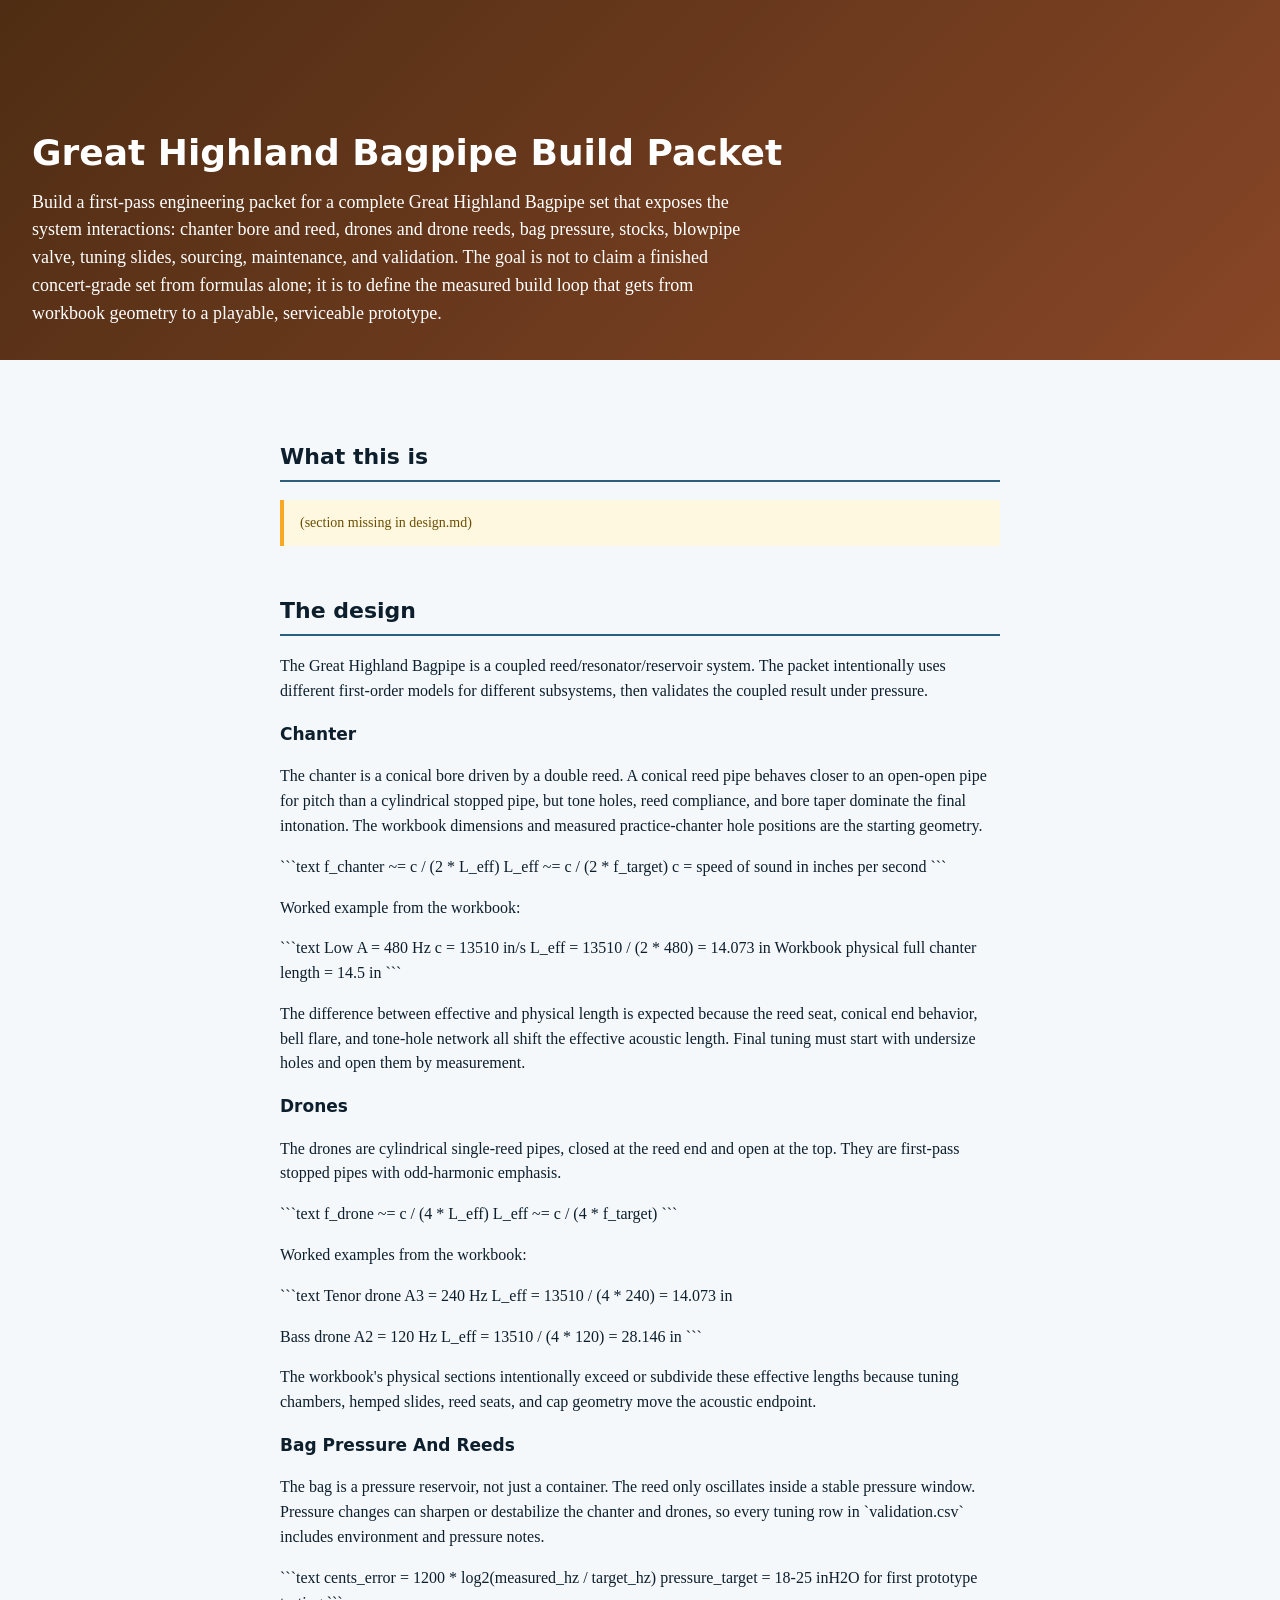
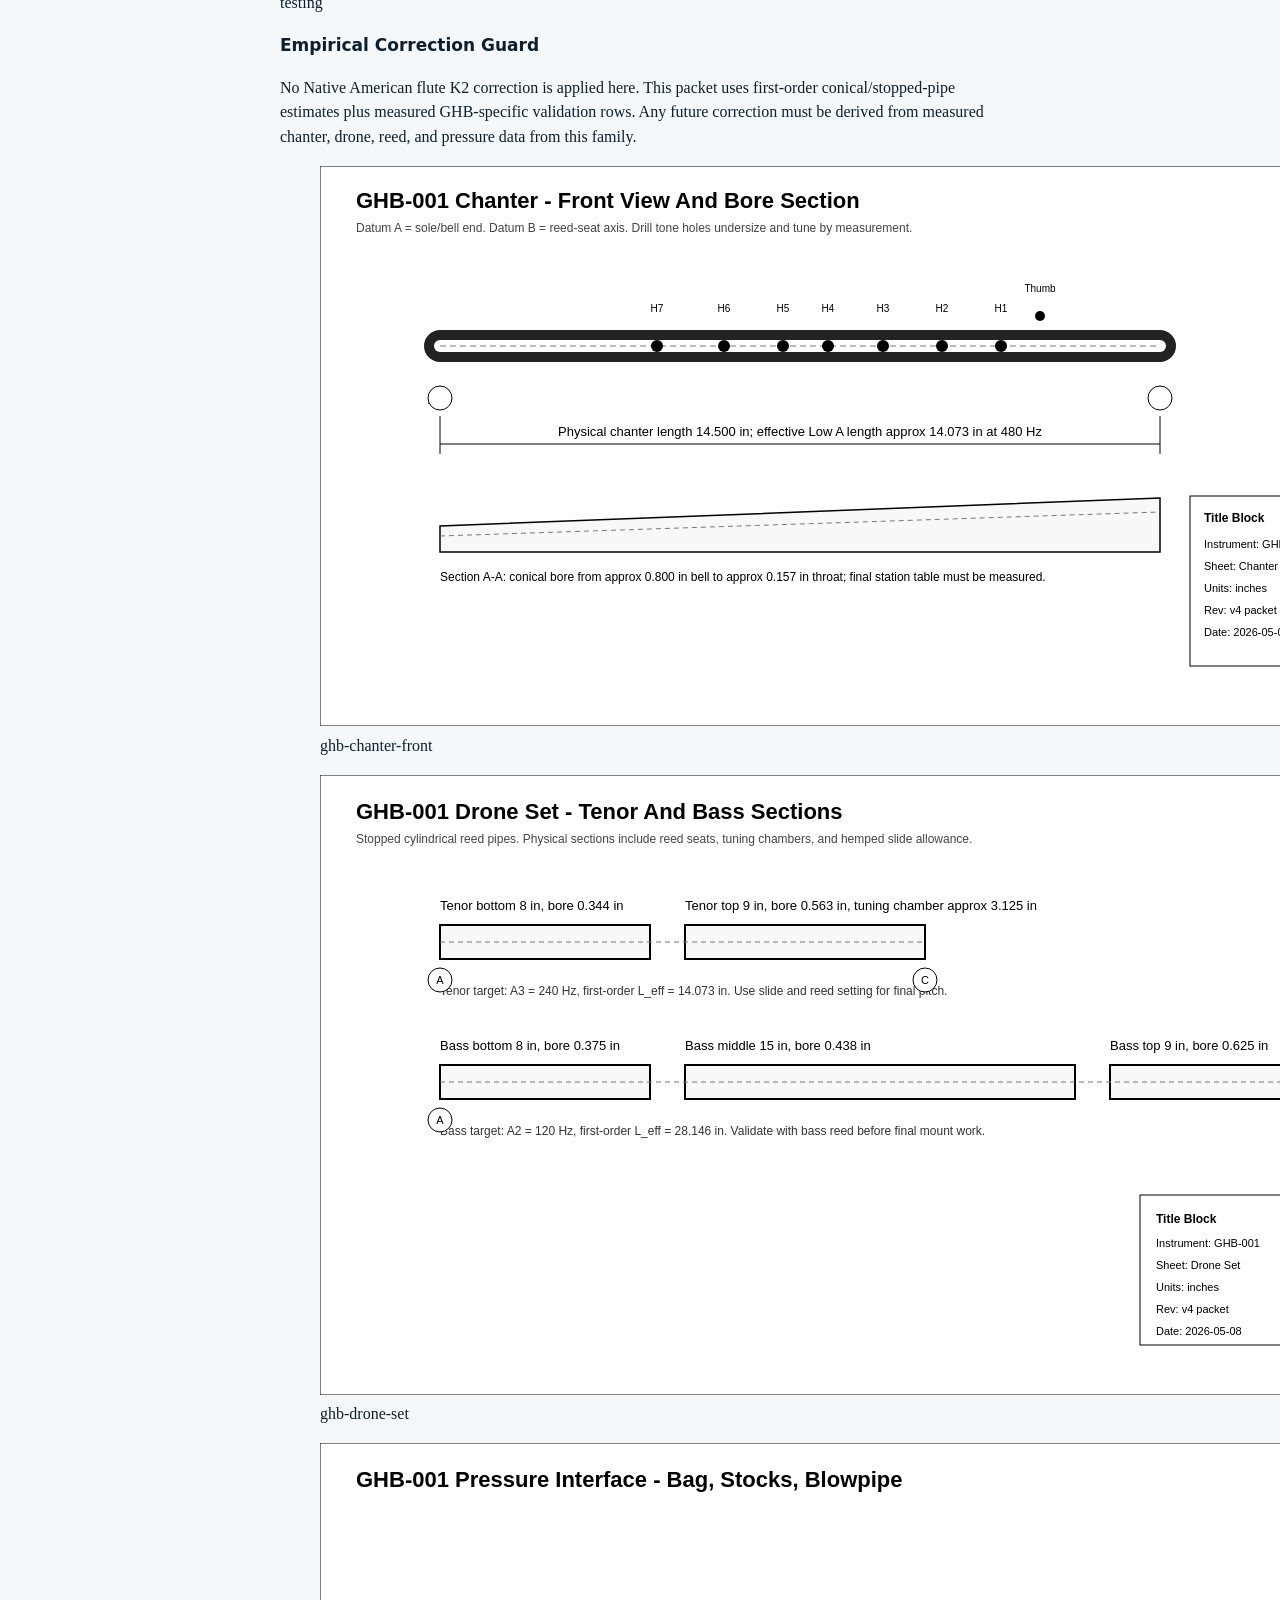
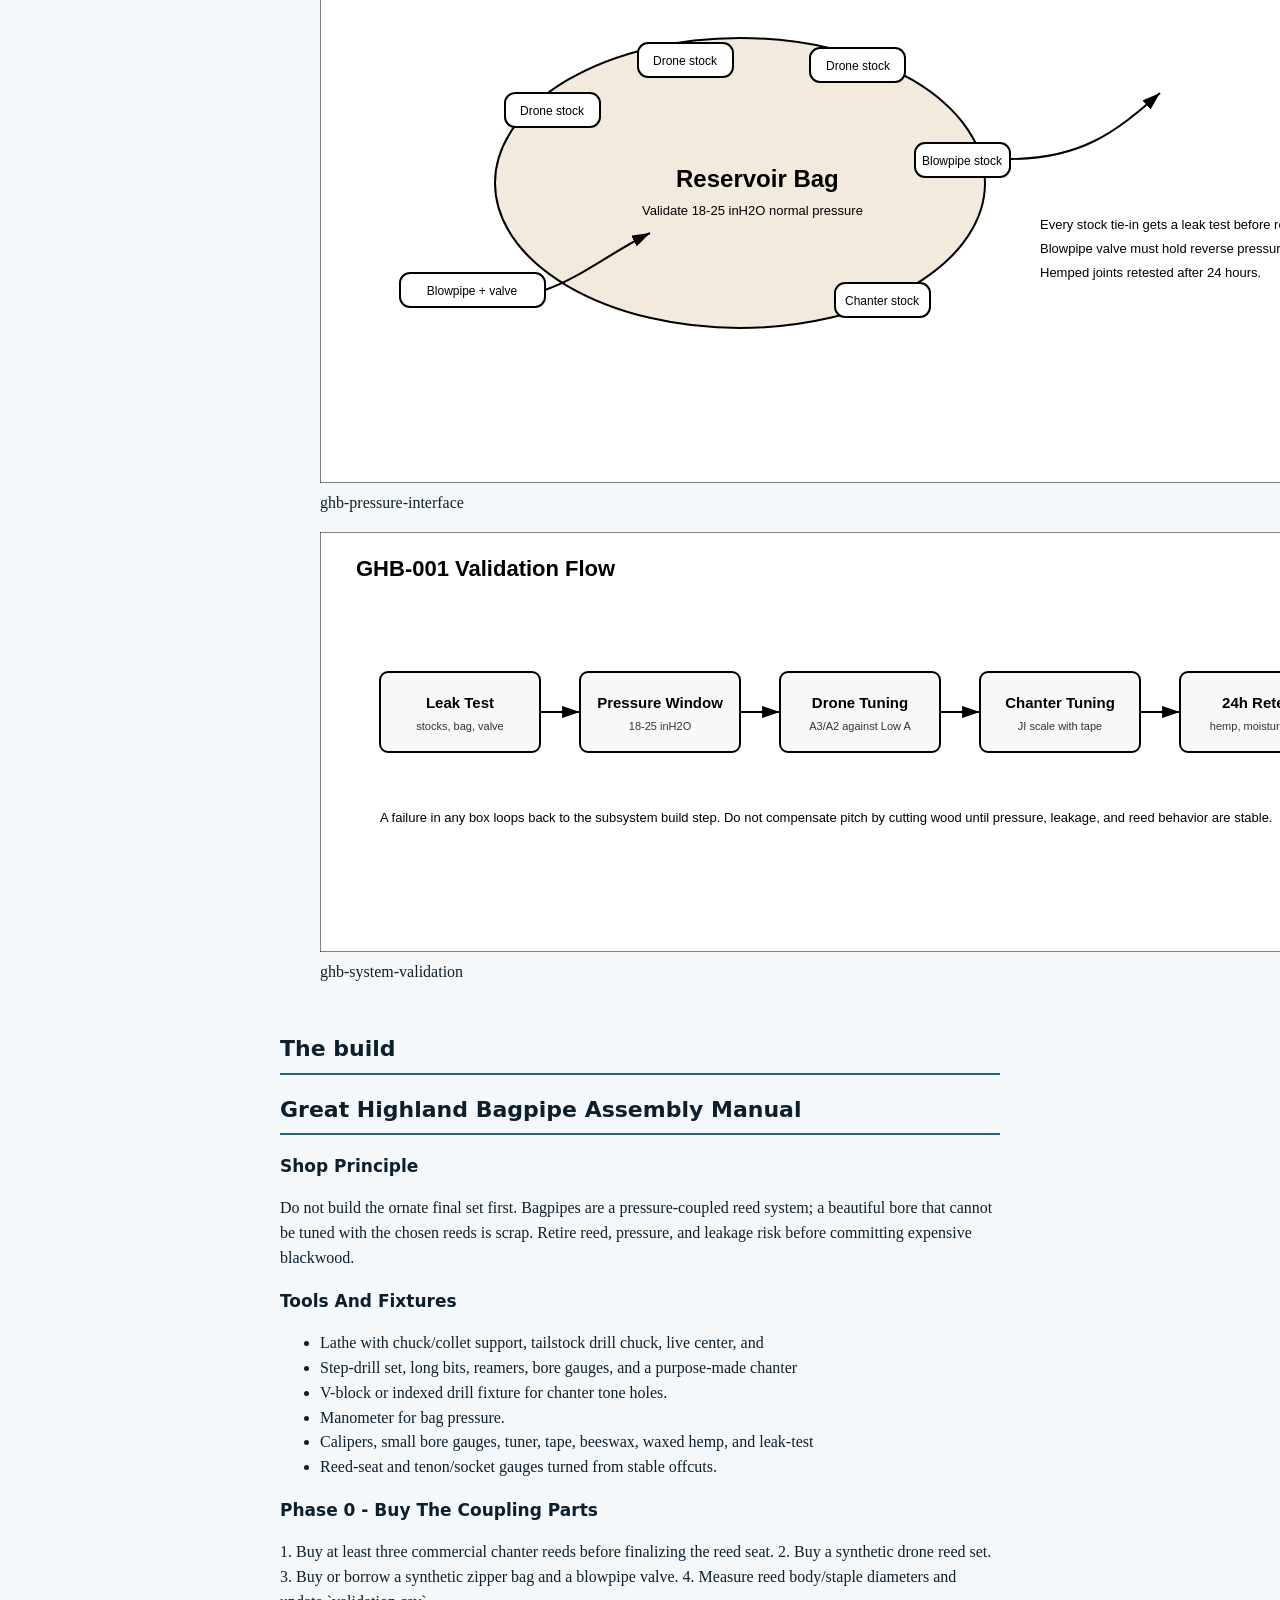
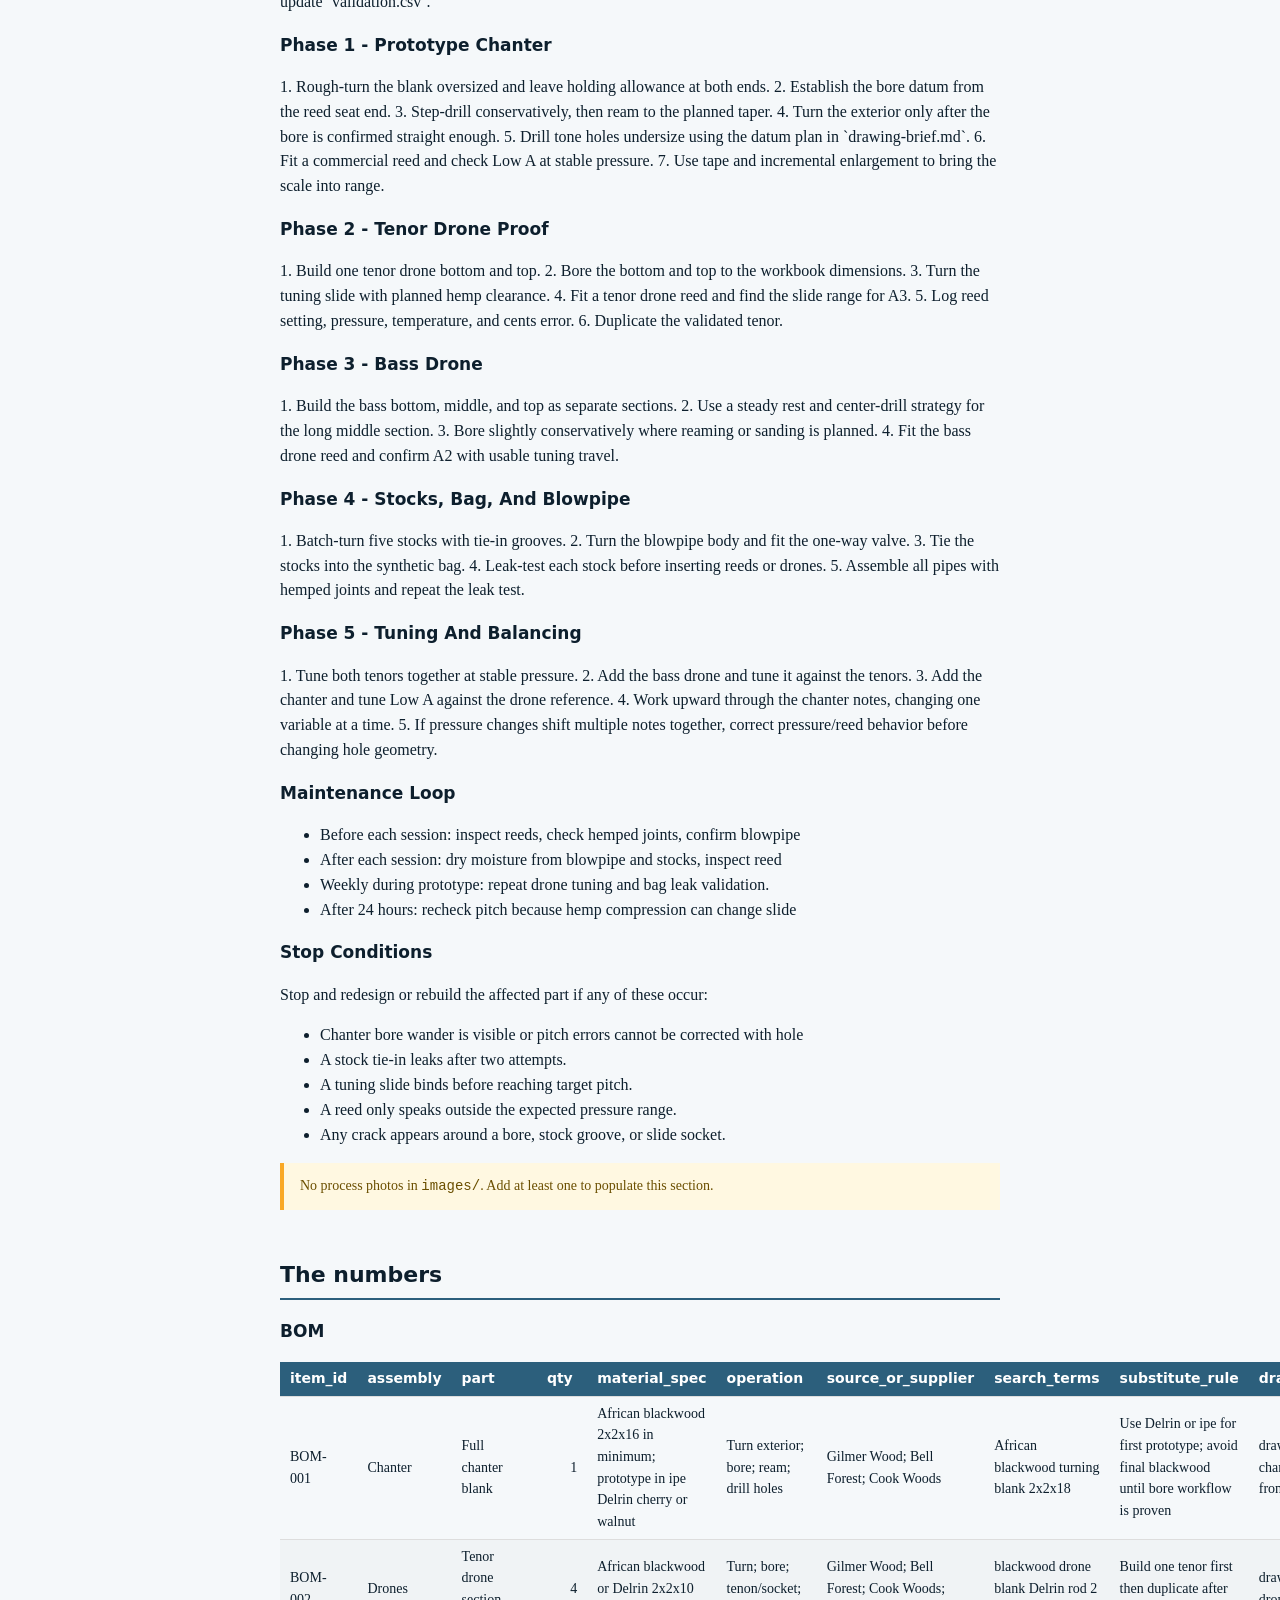
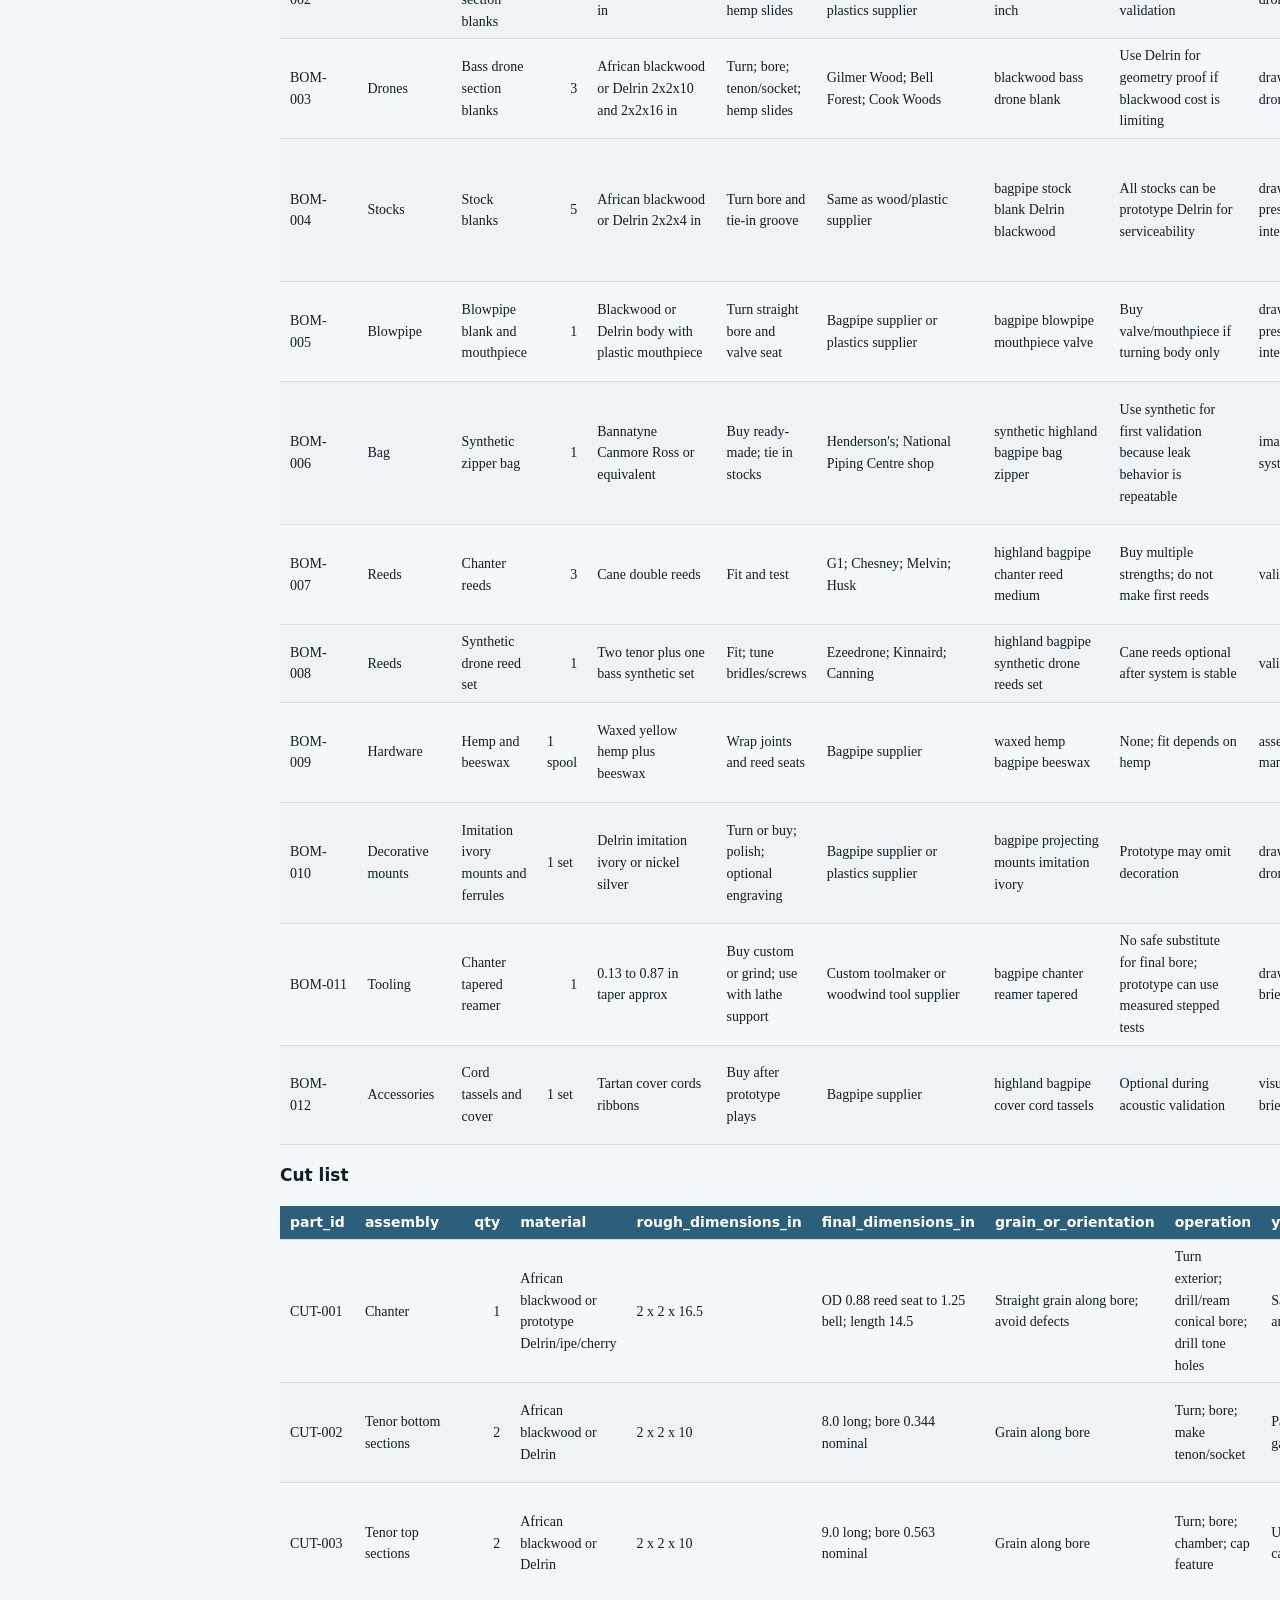
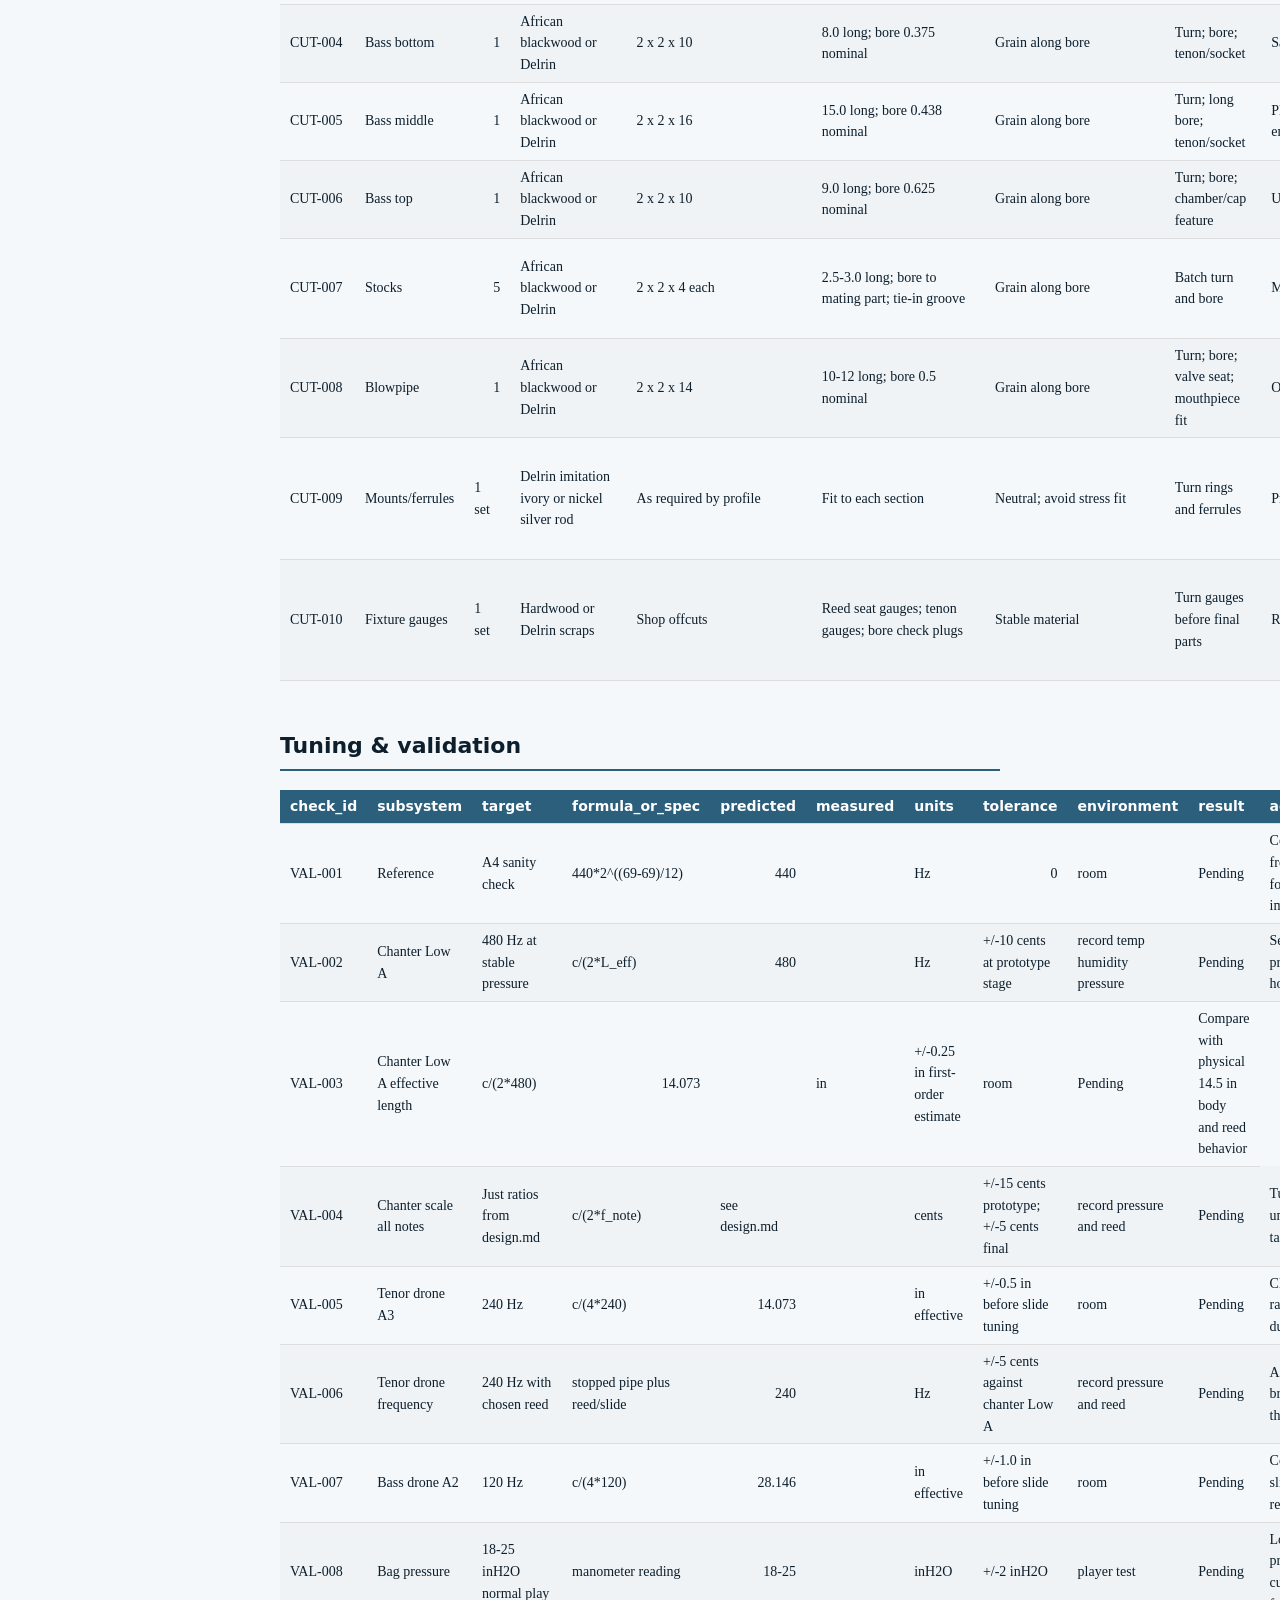
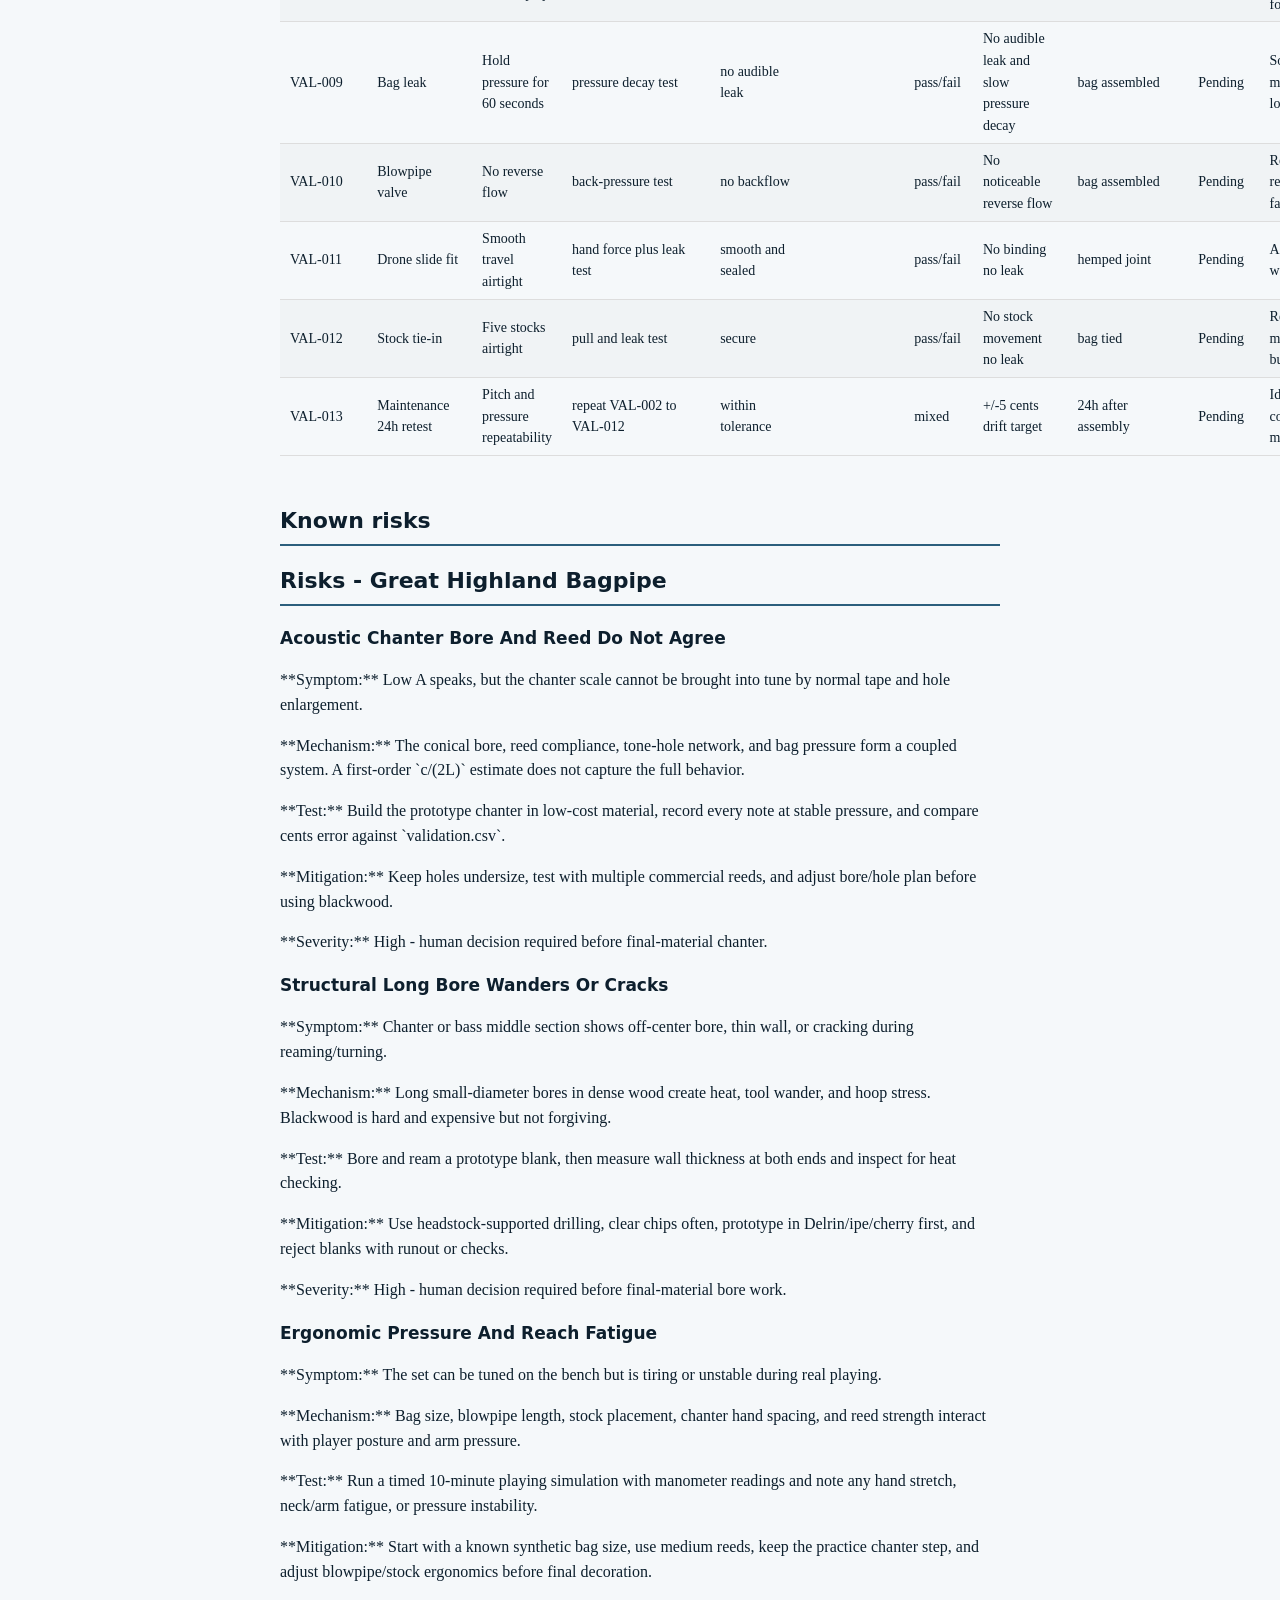
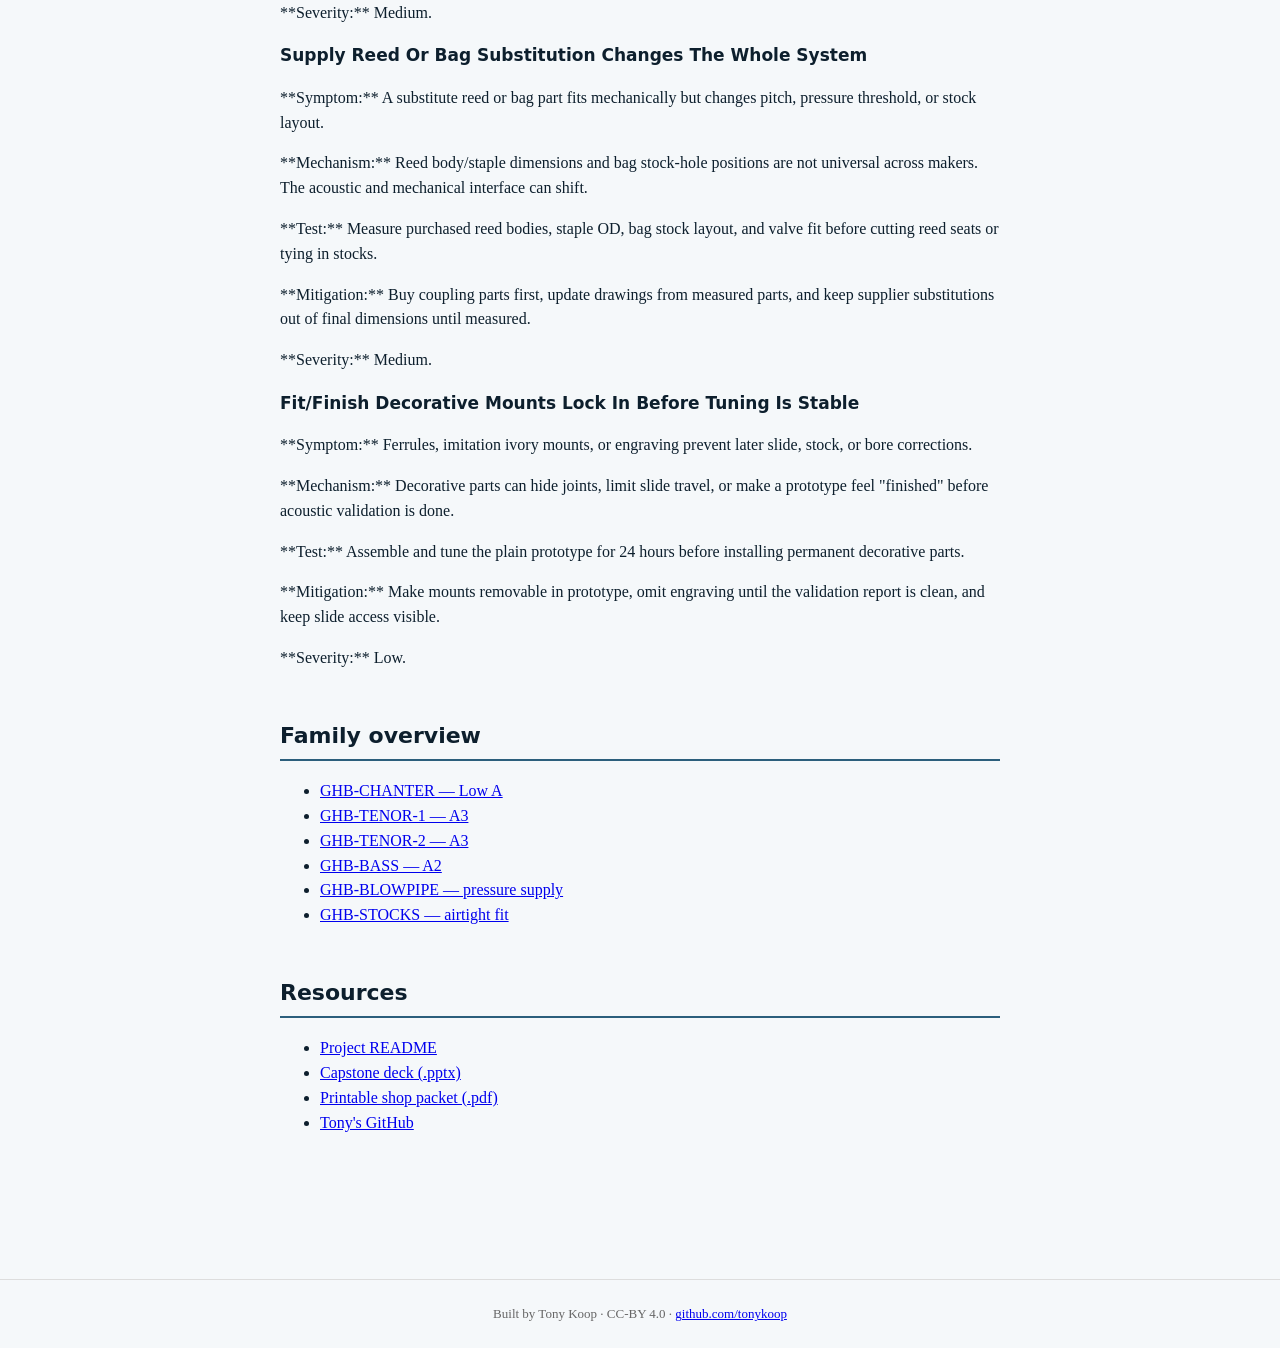
<file: site/index.html>
<!doctype html>
<html lang="en">
<head>
<meta charset="utf-8">
<meta name="viewport" content="width=device-width,initial-scale=1">
<title>Great Highland Bagpipe Build Packet — Tony Koop's Build Log</title>
<link rel="stylesheet" href="assets/style.css">
</head>
<body>
<header class="hero"><div class="hero-img" style="background:linear-gradient(135deg,#5c3517,#a0522d);height:360px;"></div><div class="hero-text"><h1>Great Highland Bagpipe Build Packet</h1><p>Build a first-pass engineering packet for a complete Great Highland Bagpipe set
that exposes the system interactions: chanter bore and reed, drones and drone
reeds, bag pressure, stocks, blowpipe valve, tuning slides, sourcing,
maintenance, and validation. The goal is not to claim a finished concert-grade
set from formulas alone; it is to define the measured build loop that gets from
workbook geometry to a playable, serviceable prototype.</p></div></header>
<main>
<section><h2>What this is</h2><p class="placeholder">(section missing in design.md)</p></section>
<section><h2>The design</h2><p>The Great Highland Bagpipe is a coupled reed/resonator/reservoir system. The
packet intentionally uses different first-order models for different
subsystems, then validates the coupled result under pressure.</p>
<h3>Chanter</h3>
<p>The chanter is a conical bore driven by a double reed. A conical reed pipe
behaves closer to an open-open pipe for pitch than a cylindrical stopped pipe,
but tone holes, reed compliance, and bore taper dominate the final intonation.
The workbook dimensions and measured practice-chanter hole positions are the
starting geometry.</p>
<p>```text
f_chanter ~= c / (2 * L_eff)
L_eff ~= c / (2 * f_target)
c = speed of sound in inches per second
```</p>
<p>Worked example from the workbook:</p>
<p>```text
Low A = 480 Hz
c = 13510 in/s
L_eff = 13510 / (2 * 480) = 14.073 in
Workbook physical full chanter length = 14.5 in
```</p>
<p>The difference between effective and physical length is expected because the
reed seat, conical end behavior, bell flare, and tone-hole network all shift the
effective acoustic length. Final tuning must start with undersize holes and
open them by measurement.</p>
<h3>Drones</h3>
<p>The drones are cylindrical single-reed pipes, closed at the reed end and open at
the top. They are first-pass stopped pipes with odd-harmonic emphasis.</p>
<p>```text
f_drone ~= c / (4 * L_eff)
L_eff ~= c / (4 * f_target)
```</p>
<p>Worked examples from the workbook:</p>
<p>```text
Tenor drone A3 = 240 Hz
L_eff = 13510 / (4 * 240) = 14.073 in</p>
<p>Bass drone A2 = 120 Hz
L_eff = 13510 / (4 * 120) = 28.146 in
```</p>
<p>The workbook&#x27;s physical sections intentionally exceed or subdivide these
effective lengths because tuning chambers, hemped slides, reed seats, and cap
geometry move the acoustic endpoint.</p>
<h3>Bag Pressure And Reeds</h3>
<p>The bag is a pressure reservoir, not just a container. The reed only oscillates
inside a stable pressure window. Pressure changes can sharpen or destabilize
the chanter and drones, so every tuning row in `validation.csv` includes
environment and pressure notes.</p>
<p>```text
cents_error = 1200 * log2(measured_hz / target_hz)
pressure_target = 18-25 inH2O for first prototype testing
```</p>
<h3>Empirical Correction Guard</h3>
<p>No Native American flute K2 correction is applied here. This packet uses
first-order conical/stopped-pipe estimates plus measured GHB-specific
validation rows. Any future correction must be derived from measured chanter,
drone, reed, and pressure data from this family.</p><figure><object data="assets/drawings/ghb-chanter-front.svg" type="image/svg+xml" class="drawing"></object><figcaption>ghb-chanter-front</figcaption></figure>
<figure><object data="assets/drawings/ghb-drone-set.svg" type="image/svg+xml" class="drawing"></object><figcaption>ghb-drone-set</figcaption></figure>
<figure><object data="assets/drawings/ghb-pressure-interface.svg" type="image/svg+xml" class="drawing"></object><figcaption>ghb-pressure-interface</figcaption></figure>
<figure><object data="assets/drawings/ghb-system-validation.svg" type="image/svg+xml" class="drawing"></object><figcaption>ghb-system-validation</figcaption></figure></section>
<section><h2>The build</h2><h2>Great Highland Bagpipe Assembly Manual</h2>
<h3>Shop Principle</h3>
<p>Do not build the ornate final set first. Bagpipes are a pressure-coupled reed
system; a beautiful bore that cannot be tuned with the chosen reeds is scrap.
Retire reed, pressure, and leakage risk before committing expensive blackwood.</p>
<h3>Tools And Fixtures</h3>
<ul><li>Lathe with chuck/collet support, tailstock drill chuck, live center, and</li><li>Step-drill set, long bits, reamers, bore gauges, and a purpose-made chanter</li><li>V-block or indexed drill fixture for chanter tone holes.</li><li>Manometer for bag pressure.</li><li>Calipers, small bore gauges, tuner, tape, beeswax, waxed hemp, and leak-test</li><li>Reed-seat and tenon/socket gauges turned from stable offcuts.</li></ul>
<h3>Phase 0 - Buy The Coupling Parts</h3>
<p>1. Buy at least three commercial chanter reeds before finalizing the reed seat.
2. Buy a synthetic drone reed set.
3. Buy or borrow a synthetic zipper bag and a blowpipe valve.
4. Measure reed body/staple diameters and update `validation.csv`.</p>
<h3>Phase 1 - Prototype Chanter</h3>
<p>1. Rough-turn the blank oversized and leave holding allowance at both ends.
2. Establish the bore datum from the reed seat end.
3. Step-drill conservatively, then ream to the planned taper.
4. Turn the exterior only after the bore is confirmed straight enough.
5. Drill tone holes undersize using the datum plan in `drawing-brief.md`.
6. Fit a commercial reed and check Low A at stable pressure.
7. Use tape and incremental enlargement to bring the scale into range.</p>
<h3>Phase 2 - Tenor Drone Proof</h3>
<p>1. Build one tenor drone bottom and top.
2. Bore the bottom and top to the workbook dimensions.
3. Turn the tuning slide with planned hemp clearance.
4. Fit a tenor drone reed and find the slide range for A3.
5. Log reed setting, pressure, temperature, and cents error.
6. Duplicate the validated tenor.</p>
<h3>Phase 3 - Bass Drone</h3>
<p>1. Build the bass bottom, middle, and top as separate sections.
2. Use a steady rest and center-drill strategy for the long middle section.
3. Bore slightly conservatively where reaming or sanding is planned.
4. Fit the bass drone reed and confirm A2 with usable tuning travel.</p>
<h3>Phase 4 - Stocks, Bag, And Blowpipe</h3>
<p>1. Batch-turn five stocks with tie-in grooves.
2. Turn the blowpipe body and fit the one-way valve.
3. Tie the stocks into the synthetic bag.
4. Leak-test each stock before inserting reeds or drones.
5. Assemble all pipes with hemped joints and repeat the leak test.</p>
<h3>Phase 5 - Tuning And Balancing</h3>
<p>1. Tune both tenors together at stable pressure.
2. Add the bass drone and tune it against the tenors.
3. Add the chanter and tune Low A against the drone reference.
4. Work upward through the chanter notes, changing one variable at a time.
5. If pressure changes shift multiple notes together, correct pressure/reed
   behavior before changing hole geometry.</p>
<h3>Maintenance Loop</h3>
<ul><li>Before each session: inspect reeds, check hemped joints, confirm blowpipe</li><li>After each session: dry moisture from blowpipe and stocks, inspect reed</li><li>Weekly during prototype: repeat drone tuning and bag leak validation.</li><li>After 24 hours: recheck pitch because hemp compression can change slide</li></ul>
<h3>Stop Conditions</h3>
<p>Stop and redesign or rebuild the affected part if any of these occur:</p>
<ul><li>Chanter bore wander is visible or pitch errors cannot be corrected with hole</li><li>A stock tie-in leaks after two attempts.</li><li>A tuning slide binds before reaching target pitch.</li><li>A reed only speaks outside the expected pressure range.</li><li>Any crack appears around a bore, stock groove, or slide socket.</li></ul><p class="placeholder">No process photos in <code>images/</code>. Add at least one to populate this section.</p></section>
<section><h2>The numbers</h2><h3>BOM</h3><table><thead><tr><th>item_id</th><th>assembly</th><th>part</th><th>qty</th><th>material_spec</th><th>operation</th><th>source_or_supplier</th><th>search_terms</th><th>substitute_rule</th><th>drawing_ref</th><th>estimated_cost</th><th>notes</th></tr></thead><tbody><tr><td>BOM-001</td><td>Chanter</td><td>Full chanter blank</td><td class="num">1</td><td>African blackwood 2x2x16 in minimum; prototype in ipe Delrin cherry or walnut</td><td>Turn exterior; bore; ream; drill holes</td><td>Gilmer Wood; Bell Forest; Cook Woods</td><td>African blackwood turning blank 2x2x18</td><td>Use Delrin or ipe for first prototype; avoid final blackwood until bore workflow is proven</td><td>drawings/ghb-chanter-front.svg</td><td class="num">40-80</td><td>Workbook recommends cheaper practice material first</td></tr>
<tr><td>BOM-002</td><td>Drones</td><td>Tenor drone section blanks</td><td class="num">4</td><td>African blackwood or Delrin 2x2x10 in</td><td>Turn; bore; tenon/socket; hemp slides</td><td>Gilmer Wood; Bell Forest; Cook Woods; plastics supplier</td><td>blackwood drone blank Delrin rod 2 inch</td><td>Build one tenor first then duplicate after validation</td><td>drawings/ghb-drone-set.svg</td><td class="num">80-180</td><td>Two bottoms and two tops</td></tr>
<tr><td>BOM-003</td><td>Drones</td><td>Bass drone section blanks</td><td class="num">3</td><td>African blackwood or Delrin 2x2x10 and 2x2x16 in</td><td>Turn; bore; tenon/socket; hemp slides</td><td>Gilmer Wood; Bell Forest; Cook Woods</td><td>blackwood bass drone blank</td><td>Use Delrin for geometry proof if blackwood cost is limiting</td><td>drawings/ghb-drone-set.svg</td><td class="num">70-170</td><td>Bottom middle and top sections</td></tr>
<tr><td>BOM-004</td><td>Stocks</td><td>Stock blanks</td><td class="num">5</td><td>African blackwood or Delrin 2x2x4 in</td><td>Turn bore and tie-in groove</td><td>Same as wood/plastic supplier</td><td>bagpipe stock blank Delrin blackwood</td><td>All stocks can be prototype Delrin for serviceability</td><td>drawings/ghb-pressure-interface.svg</td><td class="num">30-60</td><td>Chanter stock blowpipe stock and three drone stocks</td></tr>
<tr><td>BOM-005</td><td>Blowpipe</td><td>Blowpipe blank and mouthpiece</td><td class="num">1</td><td>Blackwood or Delrin body with plastic mouthpiece</td><td>Turn straight bore and valve seat</td><td>Bagpipe supplier or plastics supplier</td><td>bagpipe blowpipe mouthpiece valve</td><td>Buy valve/mouthpiece if turning body only</td><td>drawings/ghb-pressure-interface.svg</td><td class="num">20-40</td><td>Includes one-way valve interface</td></tr>
<tr><td>BOM-006</td><td>Bag</td><td>Synthetic zipper bag</td><td class="num">1</td><td>Bannatyne Canmore Ross or equivalent</td><td>Buy ready-made; tie in stocks</td><td>Henderson&#x27;s; National Piping Centre shop</td><td>synthetic highland bagpipe bag zipper</td><td>Use synthetic for first validation because leak behavior is repeatable</td><td>images/ghb-system-map.svg</td><td class="num">80-120</td><td>Actual price/date must be checked before purchase</td></tr>
<tr><td>BOM-007</td><td>Reeds</td><td>Chanter reeds</td><td class="num">3</td><td>Cane double reeds</td><td>Fit and test</td><td>G1; Chesney; Melvin; Husk</td><td>highland bagpipe chanter reed medium</td><td>Buy multiple strengths; do not make first reeds</td><td>validation.csv</td><td class="num">45-75</td><td>Reed selection dominates response</td></tr>
<tr><td>BOM-008</td><td>Reeds</td><td>Synthetic drone reed set</td><td class="num">1</td><td>Two tenor plus one bass synthetic set</td><td>Fit; tune bridles/screws</td><td>Ezeedrone; Kinnaird; Canning</td><td>highland bagpipe synthetic drone reeds set</td><td>Cane reeds optional after system is stable</td><td>validation.csv</td><td class="num">40-80</td><td>Reduces prototype variability</td></tr>
<tr><td>BOM-009</td><td>Hardware</td><td>Hemp and beeswax</td><td>1 spool</td><td>Waxed yellow hemp plus beeswax</td><td>Wrap joints and reed seats</td><td>Bagpipe supplier</td><td>waxed hemp bagpipe beeswax</td><td>None; fit depends on hemp</td><td>assembly-manual.md</td><td class="num">5-10</td><td>Track compression during 24-hour retest</td></tr>
<tr><td>BOM-010</td><td>Decorative mounts</td><td>Imitation ivory mounts and ferrules</td><td>1 set</td><td>Delrin imitation ivory or nickel silver</td><td>Turn or buy; polish; optional engraving</td><td>Bagpipe supplier or plastics supplier</td><td>bagpipe projecting mounts imitation ivory</td><td>Prototype may omit decoration</td><td>drawings/ghb-drone-set.svg</td><td class="num">30-80</td><td>Decoration must not block service access</td></tr>
<tr><td>BOM-011</td><td>Tooling</td><td>Chanter tapered reamer</td><td class="num">1</td><td>0.13 to 0.87 in taper approx</td><td>Buy custom or grind; use with lathe support</td><td>Custom toolmaker or woodwind tool supplier</td><td>bagpipe chanter reamer tapered</td><td>No safe substitute for final bore; prototype can use measured stepped tests</td><td>drawing-brief.md</td><td class="num">50-150</td><td>High-risk tool</td></tr>
<tr><td>BOM-012</td><td>Accessories</td><td>Cord tassels and cover</td><td>1 set</td><td>Tartan cover cords ribbons</td><td>Buy after prototype plays</td><td>Bagpipe supplier</td><td>highland bagpipe cover cord tassels</td><td>Optional during acoustic validation</td><td>visual-bom-brief.md</td><td class="num">50-100</td><td>Keep out of first acoustic tests</td></tr></tbody></table><h3>Cut list</h3><table><thead><tr><th>part_id</th><th>assembly</th><th>qty</th><th>material</th><th>rough_dimensions_in</th><th>final_dimensions_in</th><th>grain_or_orientation</th><th>operation</th><th>yield_or_offcut_plan</th><th>notes</th></tr></thead><tbody><tr><td>CUT-001</td><td>Chanter</td><td class="num">1</td><td>African blackwood or prototype Delrin/ipe/cherry</td><td>2 x 2 x 16.5</td><td>OD 0.88 reed seat to 1.25 bell; length 14.5</td><td>Straight grain along bore; avoid defects</td><td>Turn exterior; drill/ream conical bore; drill tone holes</td><td>Save offcut for reed-seat and finish tests</td><td>Leave extra length until bore and reed seat are proven</td></tr>
<tr><td>CUT-002</td><td>Tenor bottom sections</td><td class="num">2</td><td>African blackwood or Delrin</td><td>2 x 2 x 10</td><td>8.0 long; bore 0.344 nominal</td><td>Grain along bore</td><td>Turn; bore; make tenon/socket</td><td>Pair offcuts for slide gauges</td><td>Build first tenor bottom as setup proof</td></tr>
<tr><td>CUT-003</td><td>Tenor top sections</td><td class="num">2</td><td>African blackwood or Delrin</td><td>2 x 2 x 10</td><td>9.0 long; bore 0.563 nominal</td><td>Grain along bore</td><td>Turn; bore; chamber; cap feature</td><td>Use matching offcuts for cap tests</td><td>Tenors should be identical after validation</td></tr>
<tr><td>CUT-004</td><td>Bass bottom</td><td class="num">1</td><td>African blackwood or Delrin</td><td>2 x 2 x 10</td><td>8.0 long; bore 0.375 nominal</td><td>Grain along bore</td><td>Turn; bore; tenon/socket</td><td>Save bore plug sample</td><td>Validate before bass middle</td></tr>
<tr><td>CUT-005</td><td>Bass middle</td><td class="num">1</td><td>African blackwood or Delrin</td><td>2 x 2 x 16</td><td>15.0 long; bore 0.438 nominal</td><td>Grain along bore</td><td>Turn; long bore; tenon/socket</td><td>Plan center-drill from both ends if needed</td><td>Highest long-bore wander risk</td></tr>
<tr><td>CUT-006</td><td>Bass top</td><td class="num">1</td><td>African blackwood or Delrin</td><td>2 x 2 x 10</td><td>9.0 long; bore 0.625 nominal</td><td>Grain along bore</td><td>Turn; bore; chamber/cap feature</td><td>Use offcut for cap test</td><td>Match drone top visual language</td></tr>
<tr><td>CUT-007</td><td>Stocks</td><td class="num">5</td><td>African blackwood or Delrin</td><td>2 x 2 x 4 each</td><td>2.5-3.0 long; bore to mating part; tie-in groove</td><td>Grain along bore</td><td>Batch turn and bore</td><td>Make one extra stock blank</td><td>Groove depth must preserve wall strength</td></tr>
<tr><td>CUT-008</td><td>Blowpipe</td><td class="num">1</td><td>African blackwood or Delrin</td><td>2 x 2 x 14</td><td>10-12 long; bore 0.5 nominal</td><td>Grain along bore</td><td>Turn; bore; valve seat; mouthpiece fit</td><td>Offcut for valve seat test</td><td>Valve must seal before full assembly</td></tr>
<tr><td>CUT-009</td><td>Mounts/ferrules</td><td>1 set</td><td>Delrin imitation ivory or nickel silver rod</td><td>As required by profile</td><td>Fit to each section</td><td>Neutral; avoid stress fit</td><td>Turn rings and ferrules</td><td>Prototype can omit</td><td>Do not glue permanently until tuning slides are proven</td></tr>
<tr><td>CUT-010</td><td>Fixture gauges</td><td>1 set</td><td>Hardwood or Delrin scraps</td><td>Shop offcuts</td><td>Reed seat gauges; tenon gauges; bore check plugs</td><td>Stable material</td><td>Turn gauges before final parts</td><td>Reuse across builds</td><td>Gauges reduce repeated measurement error</td></tr></tbody></table></section>
<section><h2>Tuning &amp; validation</h2><table><thead><tr><th>check_id</th><th>subsystem</th><th>target</th><th>formula_or_spec</th><th>predicted</th><th>measured</th><th>units</th><th>tolerance</th><th>environment</th><th>result</th><th>action</th></tr></thead><tbody><tr><td>VAL-001</td><td>Reference</td><td>A4 sanity check</td><td>440*2^((69-69)/12)</td><td class="num">440</td><td></td><td>Hz</td><td class="num">0</td><td>room</td><td>Pending</td><td>Confirms frequency formula implementation</td></tr>
<tr><td>VAL-002</td><td>Chanter Low A</td><td>480 Hz at stable pressure</td><td>c/(2*L_eff)</td><td class="num">480</td><td></td><td>Hz</td><td>+/-10 cents at prototype stage</td><td>record temp humidity pressure</td><td>Pending</td><td>Set reed and pressure before hole tuning</td></tr>
<tr><td>VAL-003</td><td>Chanter Low A effective length</td><td>c/(2*480)</td><td class="num">14.073</td><td></td><td>in</td><td>+/-0.25 in first-order estimate</td><td>room</td><td>Pending</td><td>Compare with physical 14.5 in body and reed behavior</td></tr>
<tr><td>VAL-004</td><td>Chanter scale all notes</td><td>Just ratios from design.md</td><td>c/(2*f_note)</td><td>see design.md</td><td></td><td>cents</td><td>+/-15 cents prototype; +/-5 cents final</td><td>record pressure and reed</td><td>Pending</td><td>Tune from undersize with tape/enlargement</td></tr>
<tr><td>VAL-005</td><td>Tenor drone A3</td><td>240 Hz</td><td>c/(4*240)</td><td class="num">14.073</td><td></td><td>in effective</td><td>+/-0.5 in before slide tuning</td><td>room</td><td>Pending</td><td>Check slide range before duplicate tenor</td></tr>
<tr><td>VAL-006</td><td>Tenor drone frequency</td><td>240 Hz with chosen reed</td><td>stopped pipe plus reed/slide</td><td class="num">240</td><td></td><td>Hz</td><td>+/-5 cents against chanter Low A</td><td>record pressure and reed</td><td>Pending</td><td>Adjust reed bridle/screw then slide</td></tr>
<tr><td>VAL-007</td><td>Bass drone A2</td><td>120 Hz</td><td>c/(4*120)</td><td class="num">28.146</td><td></td><td>in effective</td><td>+/-1.0 in before slide tuning</td><td>room</td><td>Pending</td><td>Confirm bass slide travel and reed stability</td></tr>
<tr><td>VAL-008</td><td>Bag pressure</td><td>18-25 inH2O normal play</td><td>manometer reading</td><td class="num">18-25</td><td></td><td>inH2O</td><td>+/-2 inH2O</td><td>player test</td><td>Pending</td><td>Log start pressure and cutoff pressure for reeds</td></tr>
<tr><td>VAL-009</td><td>Bag leak</td><td>Hold pressure for 60 seconds</td><td>pressure decay test</td><td>no audible leak</td><td></td><td>pass/fail</td><td>No audible leak and slow pressure decay</td><td>bag assembled</td><td>Pending</td><td>Soap/bubble or manometer leak locate</td></tr>
<tr><td>VAL-010</td><td>Blowpipe valve</td><td>No reverse flow</td><td>back-pressure test</td><td>no backflow</td><td></td><td>pass/fail</td><td>No noticeable reverse flow</td><td>bag assembled</td><td>Pending</td><td>Replace or reseat valve if failed</td></tr>
<tr><td>VAL-011</td><td>Drone slide fit</td><td>Smooth travel airtight</td><td>hand force plus leak test</td><td>smooth and sealed</td><td></td><td>pass/fail</td><td>No binding no leak</td><td>hemped joint</td><td>Pending</td><td>Adjust hemp wrap and wax</td></tr>
<tr><td>VAL-012</td><td>Stock tie-in</td><td>Five stocks airtight</td><td>pull and leak test</td><td>secure</td><td></td><td>pass/fail</td><td>No stock movement no leak</td><td>bag tied</td><td>Pending</td><td>Retie if movement or bubbles appear</td></tr>
<tr><td>VAL-013</td><td>Maintenance 24h retest</td><td>Pitch and pressure repeatability</td><td>repeat VAL-002 to VAL-012</td><td>within tolerance</td><td></td><td>mixed</td><td>+/-5 cents drift target</td><td>24h after assembly</td><td>Pending</td><td>Identifies hemp compression and moisture drift</td></tr></tbody></table></section>
<section><h2>Known risks</h2><h2>Risks - Great Highland Bagpipe</h2>
<h3>Acoustic Chanter Bore And Reed Do Not Agree</h3>
<p>**Symptom:** Low A speaks, but the chanter scale cannot be brought into tune by
normal tape and hole enlargement.</p>
<p>**Mechanism:** The conical bore, reed compliance, tone-hole network, and bag
pressure form a coupled system. A first-order `c/(2L)` estimate does not capture
the full behavior.</p>
<p>**Test:** Build the prototype chanter in low-cost material, record every note at
stable pressure, and compare cents error against `validation.csv`.</p>
<p>**Mitigation:** Keep holes undersize, test with multiple commercial reeds, and
adjust bore/hole plan before using blackwood.</p>
<p>**Severity:** High - human decision required before final-material chanter.</p>
<h3>Structural Long Bore Wanders Or Cracks</h3>
<p>**Symptom:** Chanter or bass middle section shows off-center bore, thin wall, or
cracking during reaming/turning.</p>
<p>**Mechanism:** Long small-diameter bores in dense wood create heat, tool wander,
and hoop stress. Blackwood is hard and expensive but not forgiving.</p>
<p>**Test:** Bore and ream a prototype blank, then measure wall thickness at both
ends and inspect for heat checking.</p>
<p>**Mitigation:** Use headstock-supported drilling, clear chips often, prototype
in Delrin/ipe/cherry first, and reject blanks with runout or checks.</p>
<p>**Severity:** High - human decision required before final-material bore work.</p>
<h3>Ergonomic Pressure And Reach Fatigue</h3>
<p>**Symptom:** The set can be tuned on the bench but is tiring or unstable during
real playing.</p>
<p>**Mechanism:** Bag size, blowpipe length, stock placement, chanter hand spacing,
and reed strength interact with player posture and arm pressure.</p>
<p>**Test:** Run a timed 10-minute playing simulation with manometer readings and
note any hand stretch, neck/arm fatigue, or pressure instability.</p>
<p>**Mitigation:** Start with a known synthetic bag size, use medium reeds, keep
the practice chanter step, and adjust blowpipe/stock ergonomics before final
decoration.</p>
<p>**Severity:** Medium.</p>
<h3>Supply Reed Or Bag Substitution Changes The Whole System</h3>
<p>**Symptom:** A substitute reed or bag part fits mechanically but changes pitch,
pressure threshold, or stock layout.</p>
<p>**Mechanism:** Reed body/staple dimensions and bag stock-hole positions are not
universal across makers. The acoustic and mechanical interface can shift.</p>
<p>**Test:** Measure purchased reed bodies, staple OD, bag stock layout, and valve
fit before cutting reed seats or tying in stocks.</p>
<p>**Mitigation:** Buy coupling parts first, update drawings from measured parts,
and keep supplier substitutions out of final dimensions until measured.</p>
<p>**Severity:** Medium.</p>
<h3>Fit/Finish Decorative Mounts Lock In Before Tuning Is Stable</h3>
<p>**Symptom:** Ferrules, imitation ivory mounts, or engraving prevent later slide,
stock, or bore corrections.</p>
<p>**Mechanism:** Decorative parts can hide joints, limit slide travel, or make a
prototype feel &quot;finished&quot; before acoustic validation is done.</p>
<p>**Test:** Assemble and tune the plain prototype for 24 hours before installing
permanent decorative parts.</p>
<p>**Mitigation:** Make mounts removable in prototype, omit engraving until the
validation report is clean, and keep slide access visible.</p>
<p>**Severity:** Low.</p></section>
<section><h2>Family overview</h2><ul><li><a href="family/GHB-CHANTER.html">GHB-CHANTER — Low A</a></li><li><a href="family/GHB-TENOR-1.html">GHB-TENOR-1 — A3</a></li><li><a href="family/GHB-TENOR-2.html">GHB-TENOR-2 — A3</a></li><li><a href="family/GHB-BASS.html">GHB-BASS — A2</a></li><li><a href="family/GHB-BLOWPIPE.html">GHB-BLOWPIPE — pressure supply</a></li><li><a href="family/GHB-STOCKS.html">GHB-STOCKS — airtight fit</a></li></ul></section>
<section><h2>Resources</h2><ul><li><a href="../README.md">Project README</a></li><li><a href="../capstone-deck.pptx">Capstone deck (.pptx)</a></li><li><a href="../print-packet.pdf">Printable shop packet (.pdf)</a></li><li><a href="https://github.com/tonykoop">Tony's GitHub</a></li></ul></section>
</main>
<footer>
Built by Tony Koop · CC-BY 4.0 · <a href="https://github.com/tonykoop">github.com/tonykoop</a>
</footer>
</body>
</html>
</file>
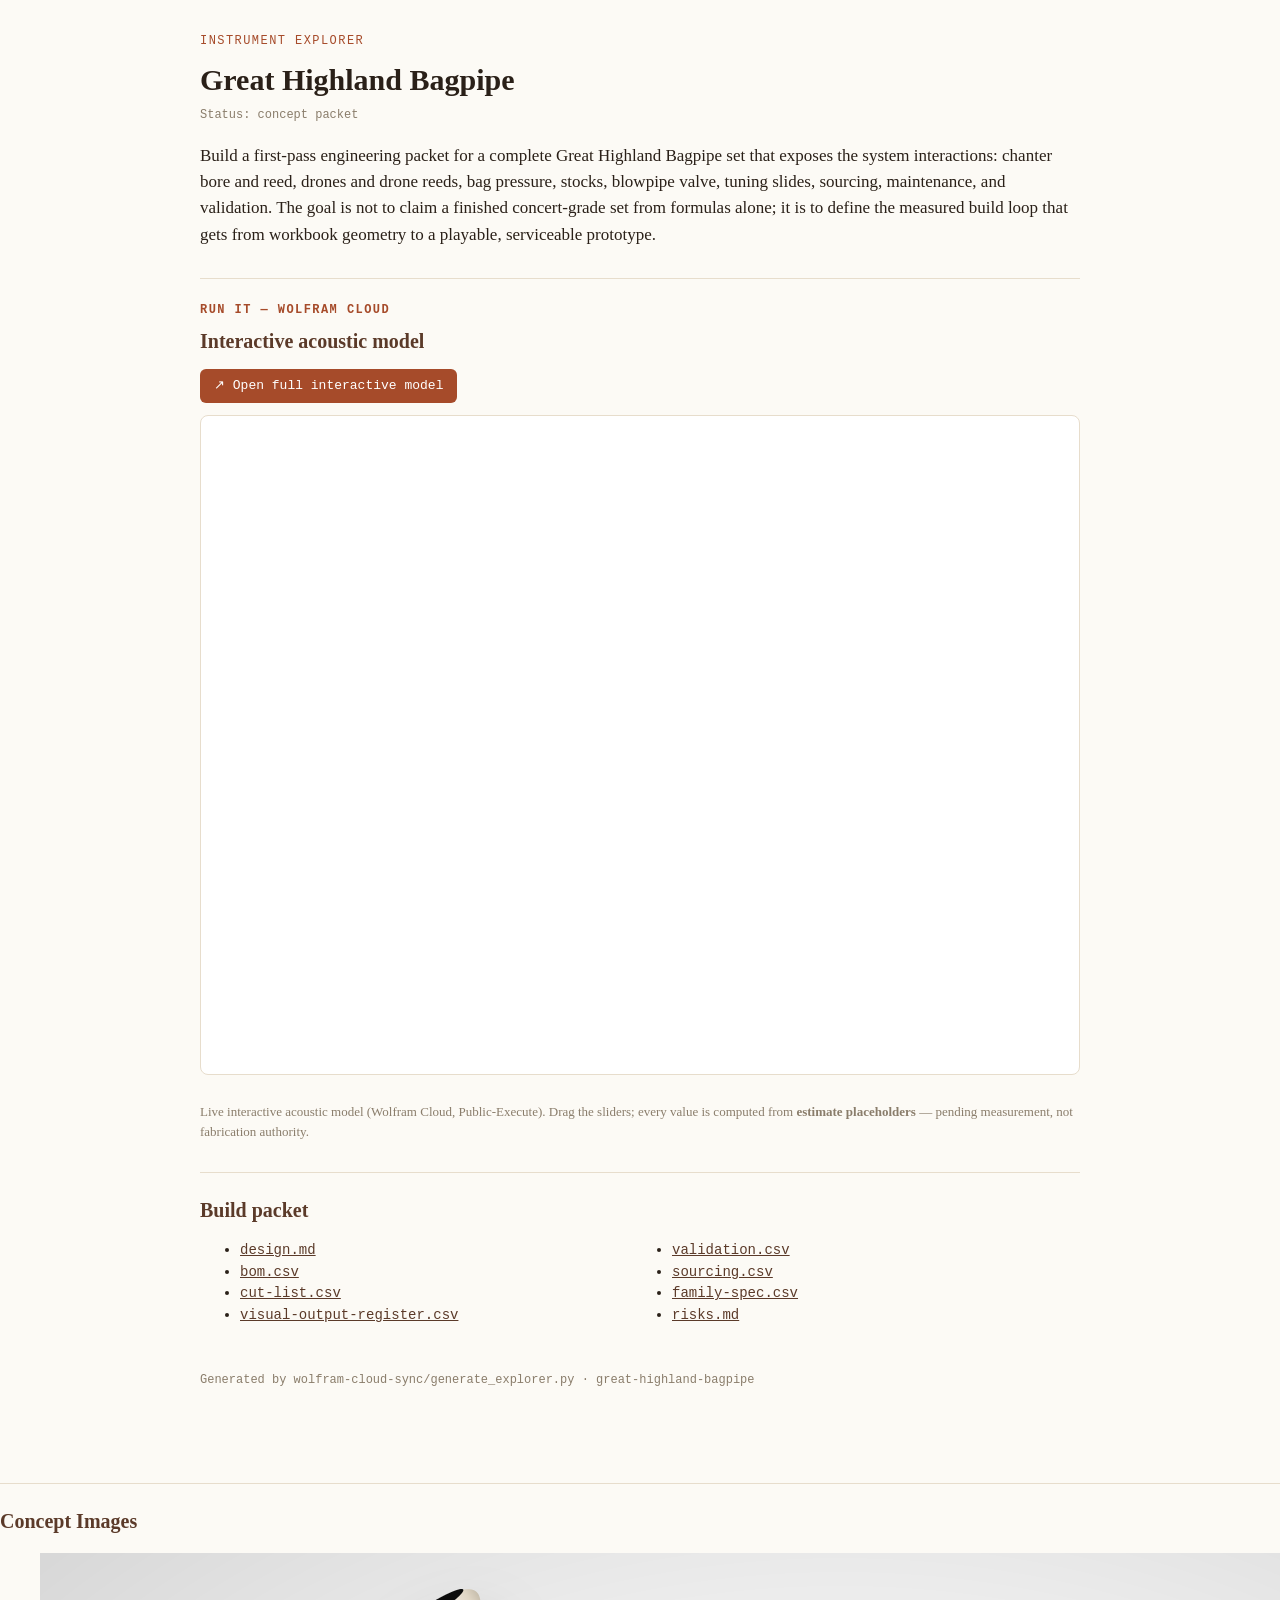
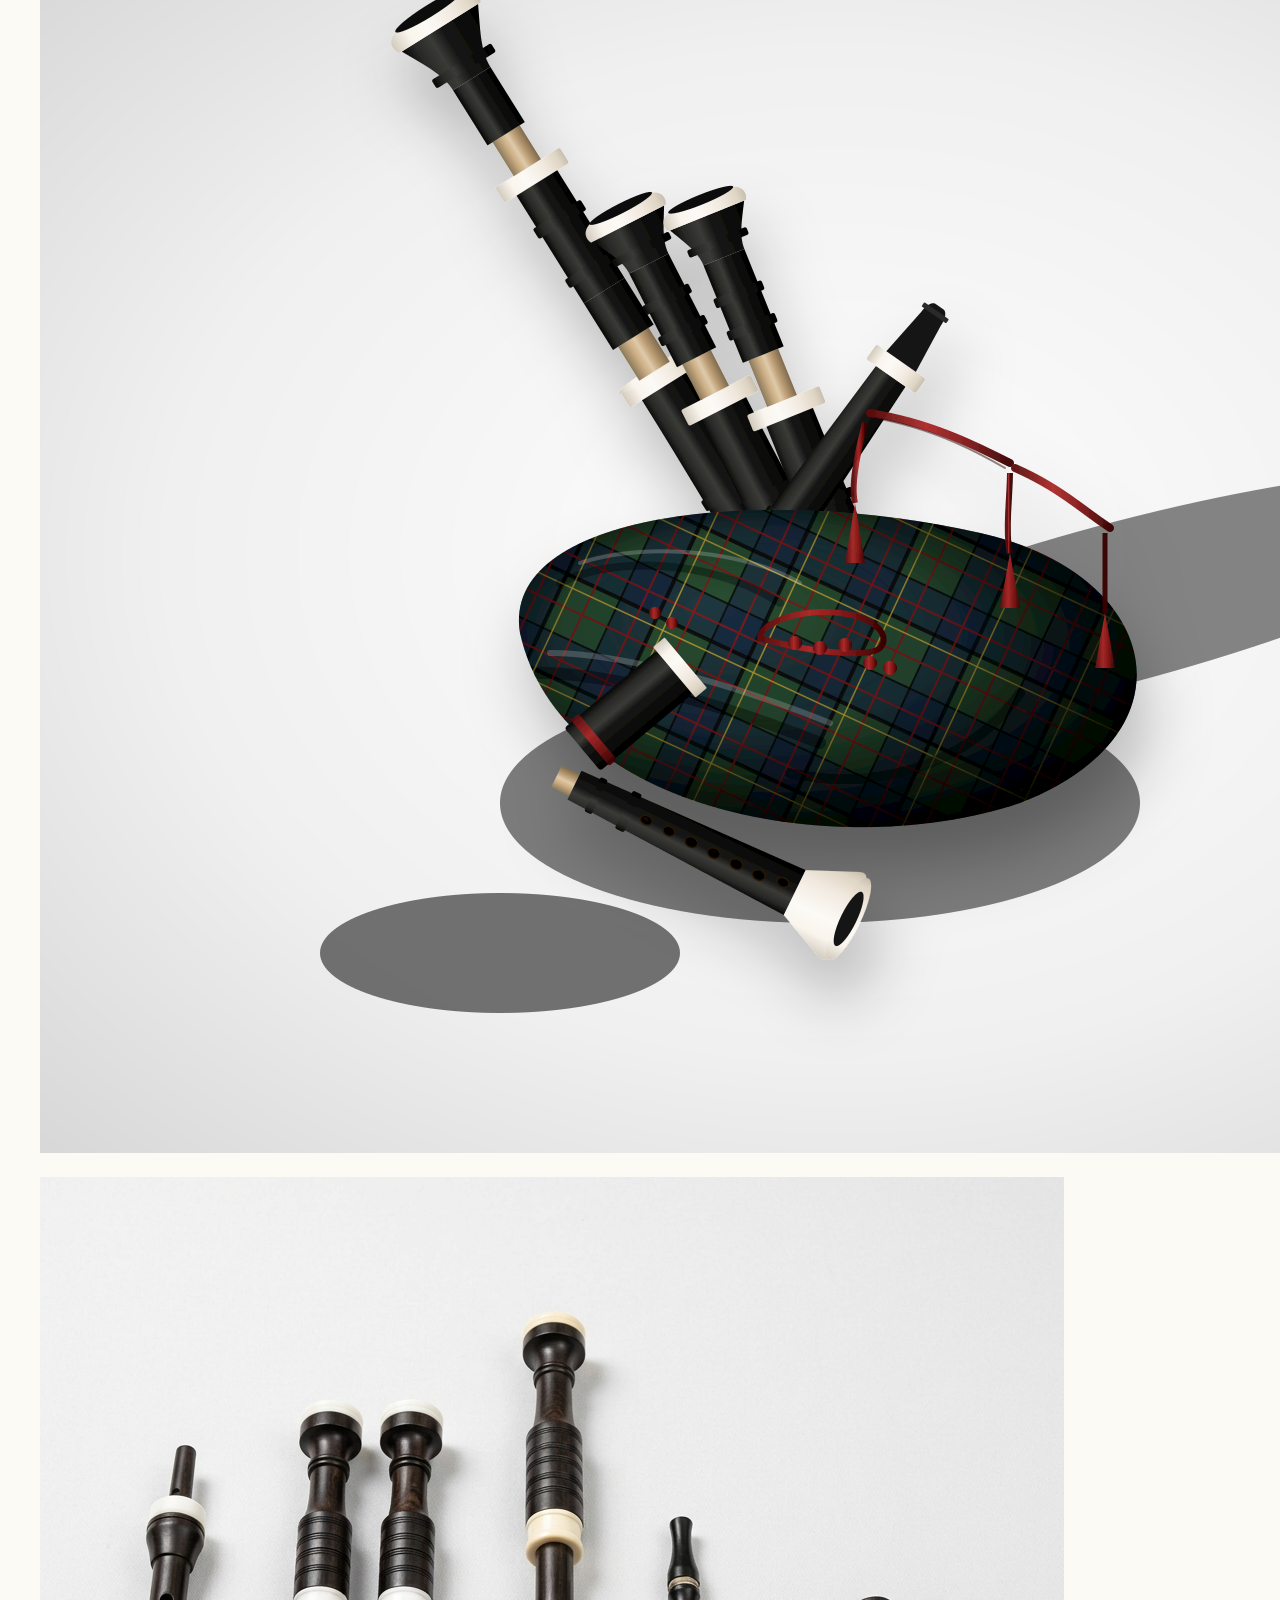
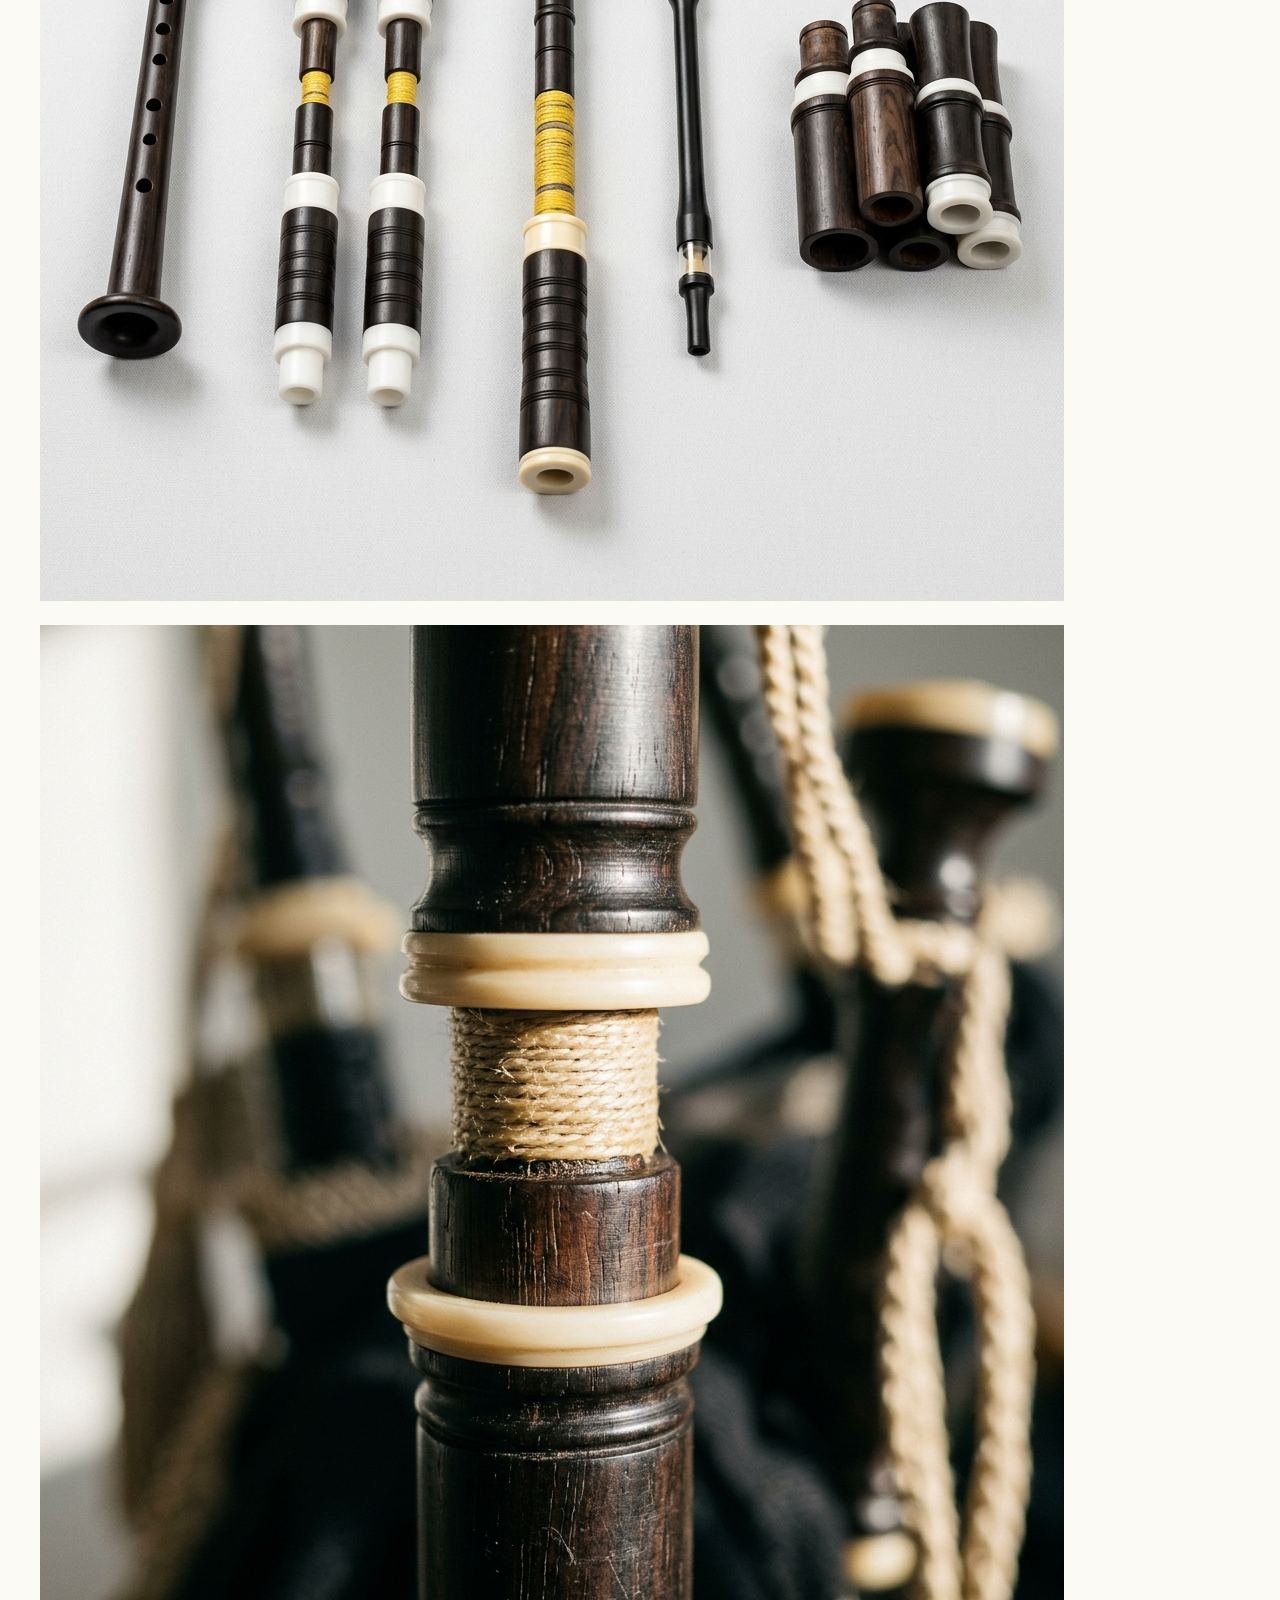
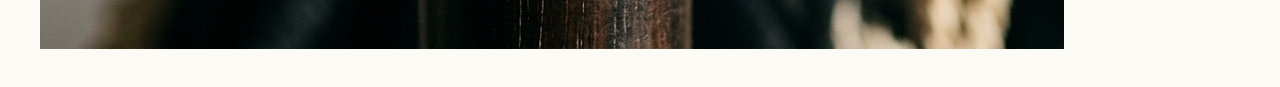
<file: explorer.html>
<!doctype html>
<html lang="en"><head><meta charset="utf-8">
<meta name="viewport" content="width=device-width, initial-scale=1">
<title>Great Highland Bagpipe — Explorer</title>
<style>
:root{--ink:#2a2018;--walnut:#5b3a29;--accent:#a64b2a;--rule:#e7ddcc;--paper:#fcfaf5;--muted:#8a7d6b;--mono:ui-monospace,Menlo,monospace;--serif:Georgia,'Times New Roman',serif}
*{box-sizing:border-box}body{margin:0;font-family:var(--serif);color:var(--ink);background:var(--paper);line-height:1.55}
.wrap{max-width:920px;margin:0 auto;padding:32px 20px 64px}
header h1{font-size:30px;margin:.2em 0 .1em}.eyebrow{font-family:var(--mono);font-size:12px;letter-spacing:.12em;text-transform:uppercase;color:var(--accent);display:block;margin-bottom:6px}
.status{font-family:var(--mono);font-size:12px;color:var(--muted);margin:0 0 18px}
section{margin:30px 0;padding-top:18px;border-top:1px solid var(--rule)}
section h2{font-size:20px;color:var(--walnut);margin:.2em 0 .6em}
p.intro{font-size:17px}
.wf-frame{width:100%;height:660px;border:1px solid var(--rule);border-radius:8px;background:#fff;margin:6px 0}
.wf-actions{margin:6px 0}
.btn{display:inline-block;padding:7px 14px;border-radius:6px;text-decoration:none;font-family:var(--mono);font-size:13px;background:#efe7d8;color:var(--walnut)}
.btn.primary{background:var(--accent);color:#fff}
ul.files{font-family:var(--mono);font-size:14px;columns:2;gap:24px}
ul.files a{color:var(--walnut)}
.muted{color:var(--muted);font-size:13px}
footer{margin-top:44px;color:var(--muted);font-size:12px;font-family:var(--mono)}
</style></head>
<body><div class="wrap">
<header><span class="eyebrow">Instrument Explorer</span><h1>Great Highland Bagpipe</h1>
<p class="status">Status: concept packet</p></header>
<p class="intro">Build a first-pass engineering packet for a complete Great Highland Bagpipe set that exposes the system interactions: chanter bore and reed, drones and drone reeds, bag pressure, stocks, blowpipe valve, tuning slides, sourcing, maintenance, and validation. The goal is not to claim a finished concert-grade set from formulas alone; it is to define the measured build loop that gets from workbook geometry to a playable, serviceable prototype.</p>
<section id="wolfram"><h2><span class="eyebrow">Run it — Wolfram Cloud</span>Interactive acoustic model</h2>
<div class="wf-actions"><a class="btn primary" href="https://www.wolframcloud.com/obj/wrfcoin/Musical_Instruments/woodwinds/great-highland-bagpipe/great-highland-bagpipe-starter.wl" target="_blank" rel="noopener">&#8599; Open full interactive model</a></div><iframe class="wf-frame" src="https://www.wolframcloud.com/obj/wrfcoin/Musical_Instruments/woodwinds/great-highland-bagpipe/great-highland-bagpipe-starter.wl" title="Interactive Wolfram model" loading="lazy"></iframe><p class="muted">Live interactive acoustic model (Wolfram Cloud, Public-Execute). Drag the sliders; every value is computed from <strong>estimate placeholders</strong> — pending measurement, not fabrication authority.</p>
</section>
<section id="files"><h2>Build packet</h2>
<ul class="files"><li><a href="design.md" target="_blank">design.md</a></li><li><a href="bom.csv" target="_blank">bom.csv</a></li><li><a href="cut-list.csv" target="_blank">cut-list.csv</a></li><li><a href="visual-output-register.csv" target="_blank">visual-output-register.csv</a></li><li><a href="validation.csv" target="_blank">validation.csv</a></li><li><a href="sourcing.csv" target="_blank">sourcing.csv</a></li><li><a href="family-spec.csv" target="_blank">family-spec.csv</a></li><li><a href="risks.md" target="_blank">risks.md</a></li></ul></section>
<footer>Generated by wolfram-cloud-sync/generate_explorer.py · great-highland-bagpipe</footer>
</div>
<section id="concept-images">
  <h2>Concept Images</h2>
  <figure><img src="images/hero-render.png" alt="Great Highland Bagpipe — concept hero render" loading="lazy"></figure>
  <figure><img src="images/family-group.png" alt="Great Highland Bagpipe — family group render" loading="lazy"></figure>
  <figure><img src="images/macro/hemped-tuning-slide.png" alt="Great Highland Bagpipe — macro detail: hemped tuning slide" loading="lazy"></figure>
</section>
</body></html>
</file>
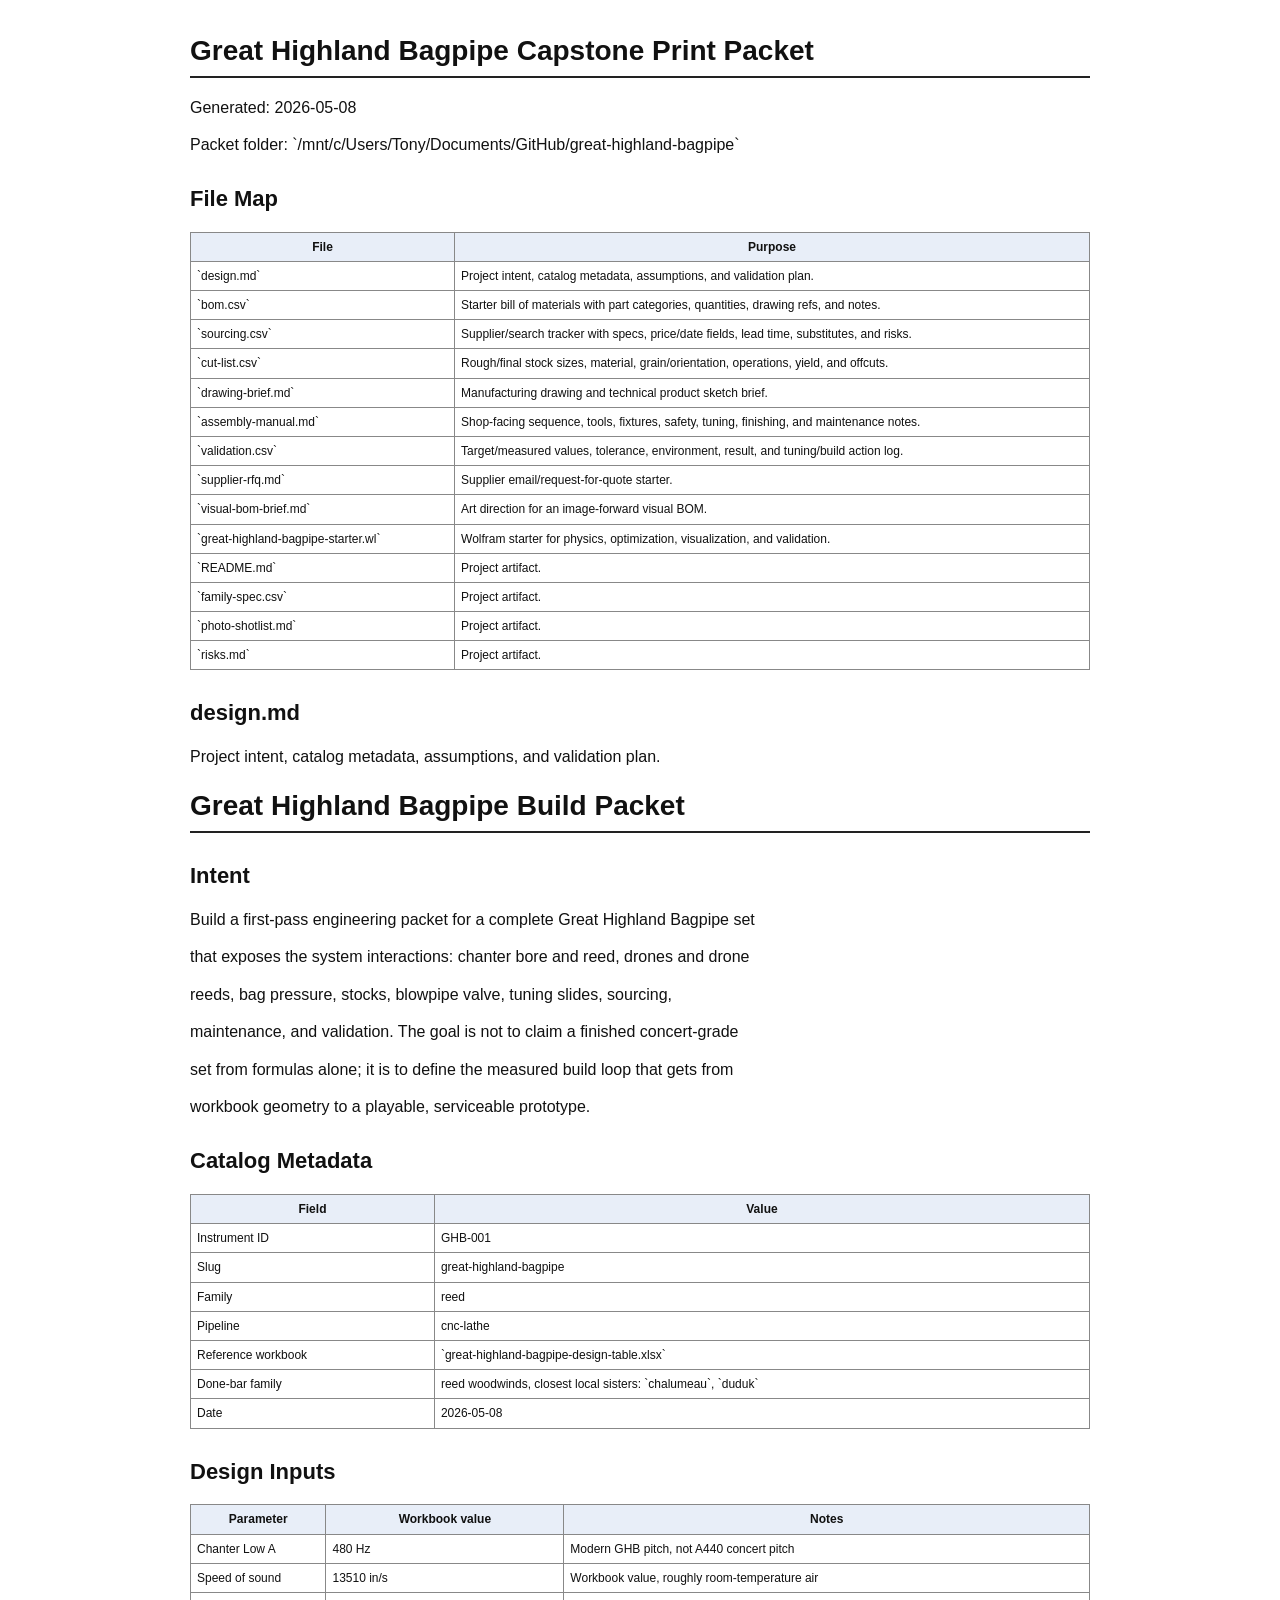
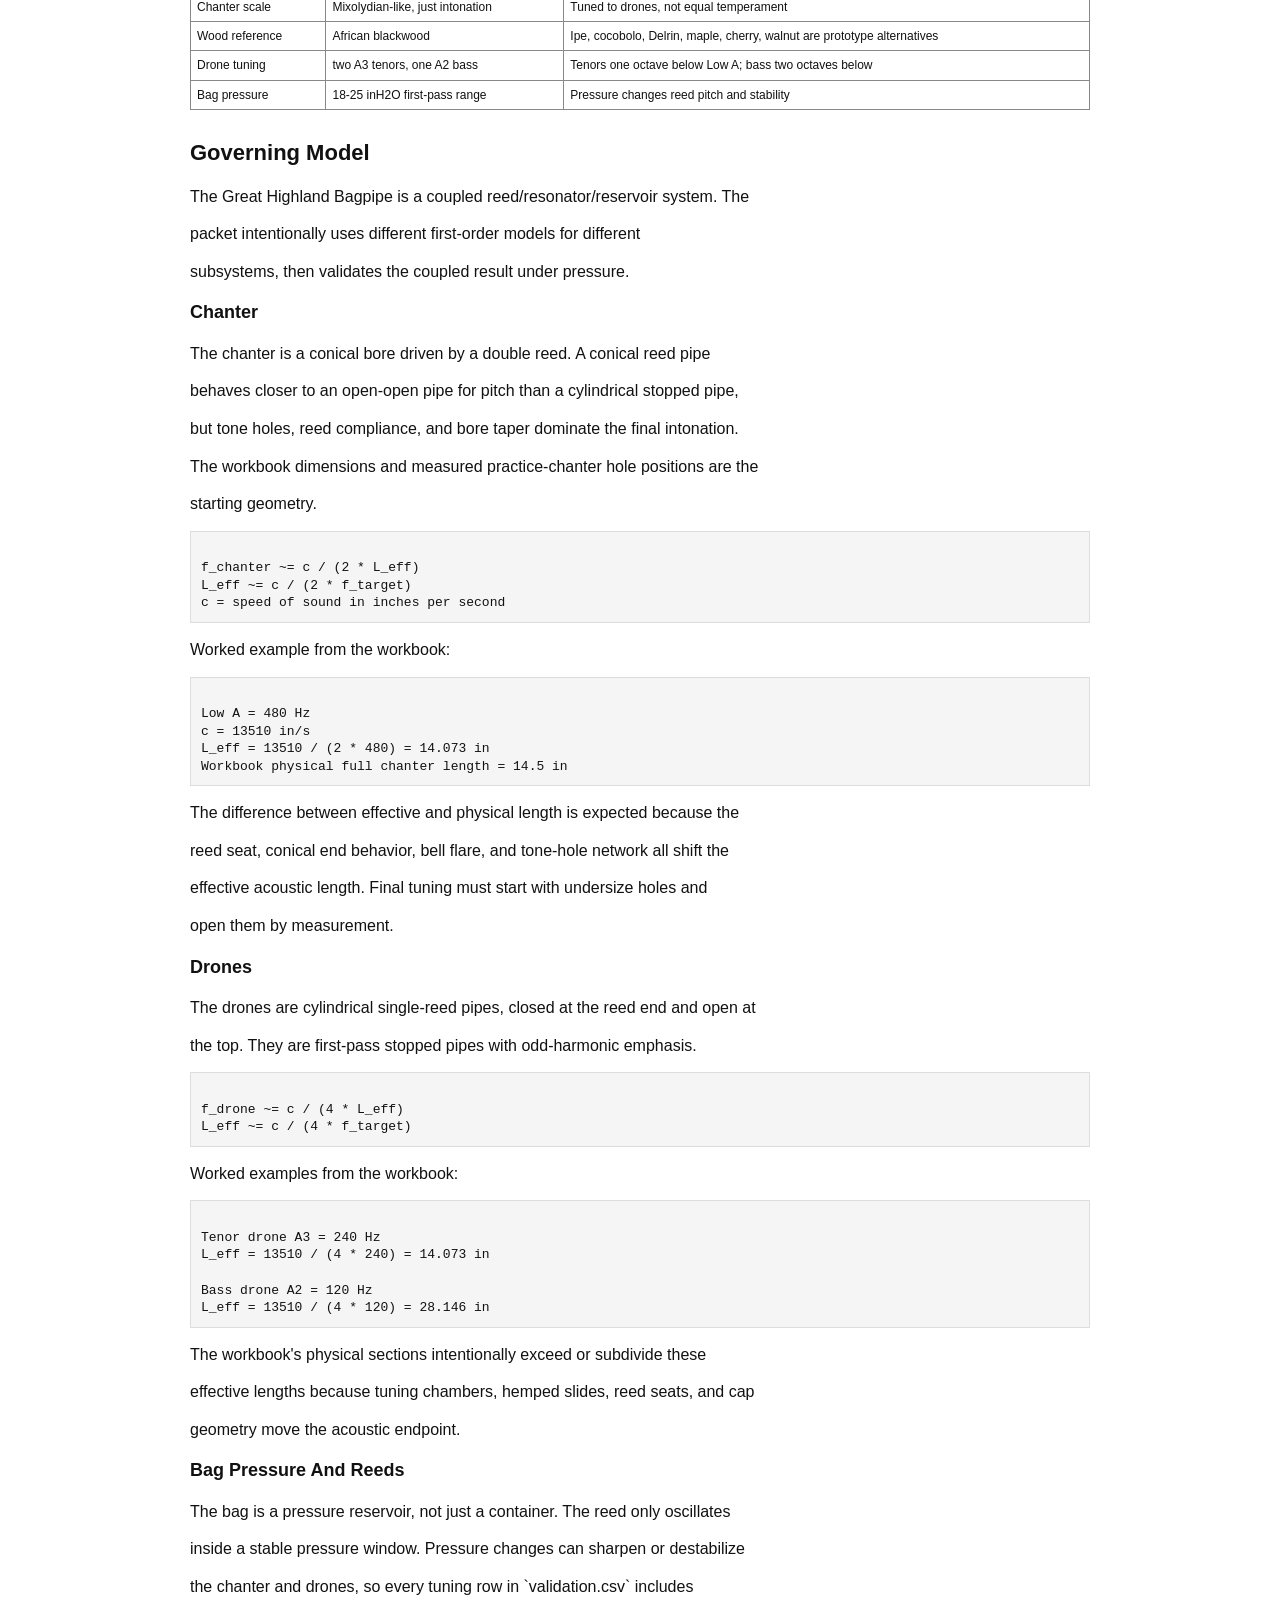
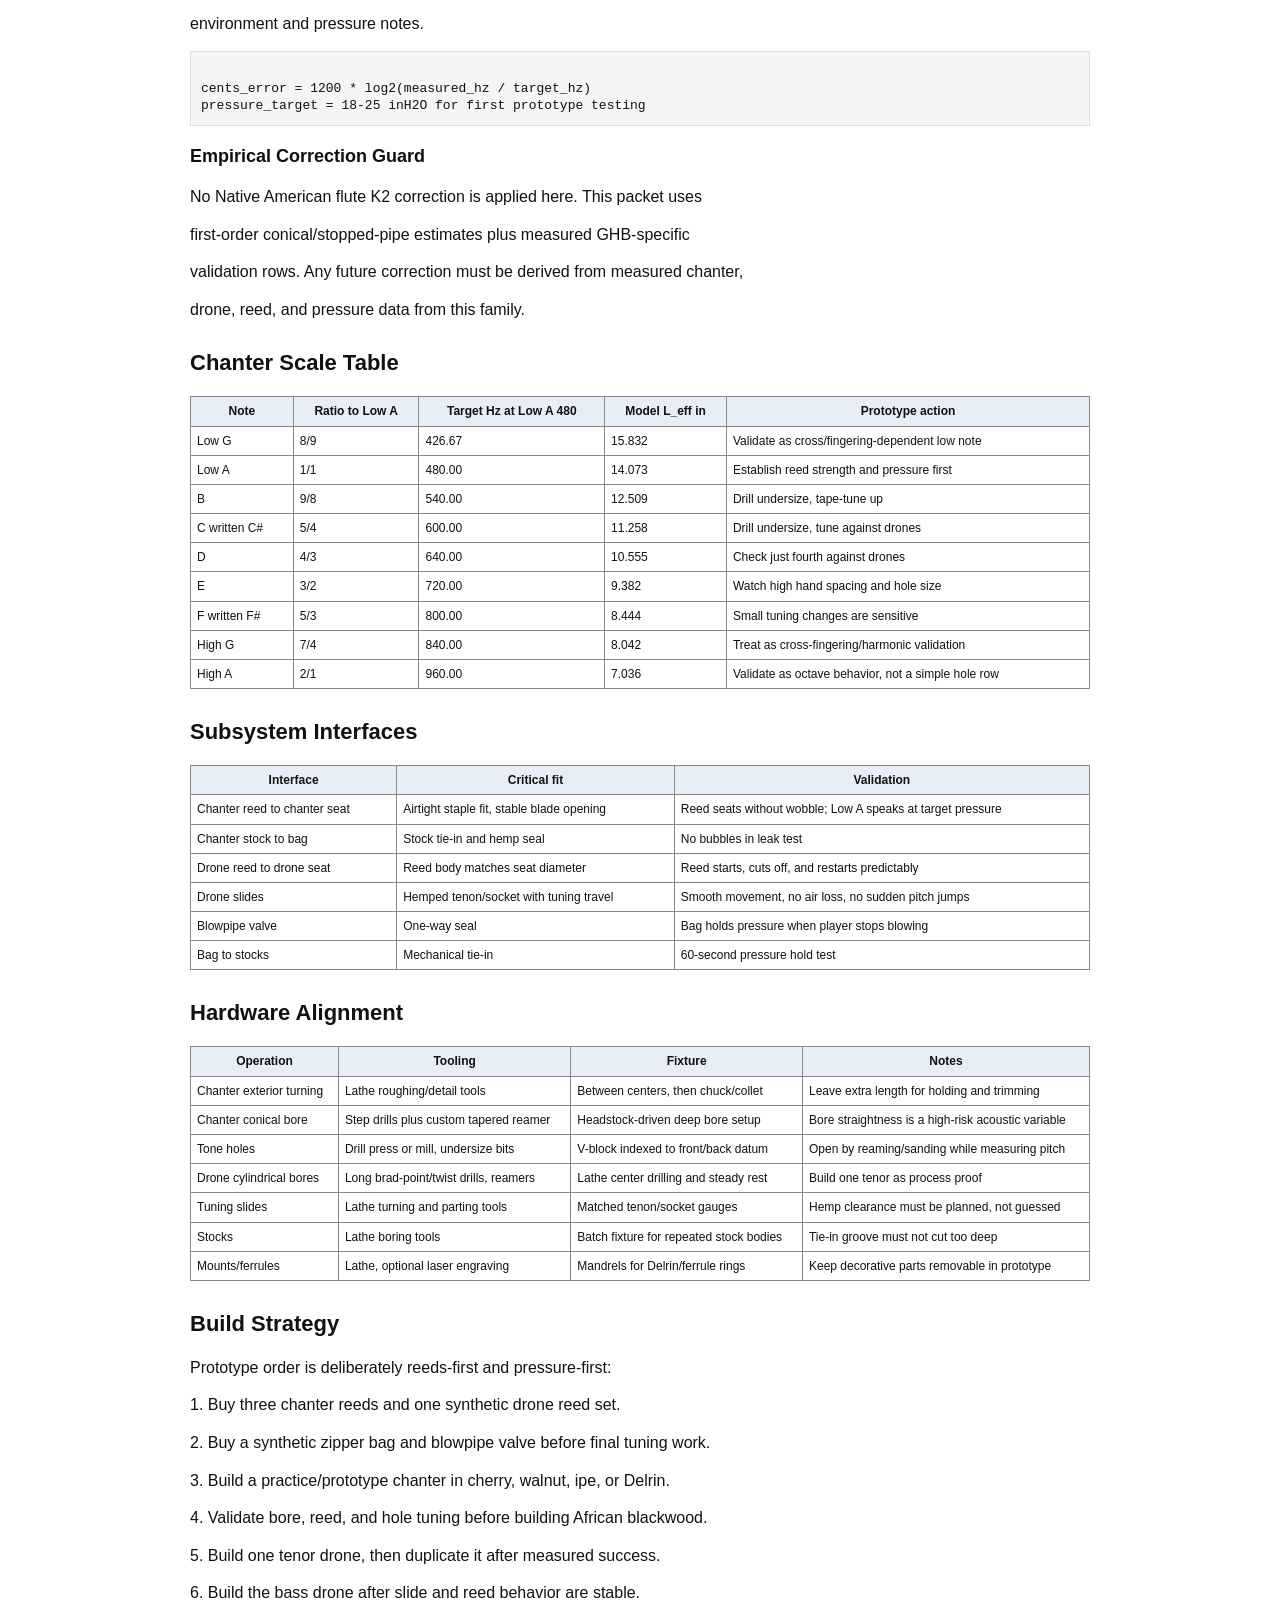
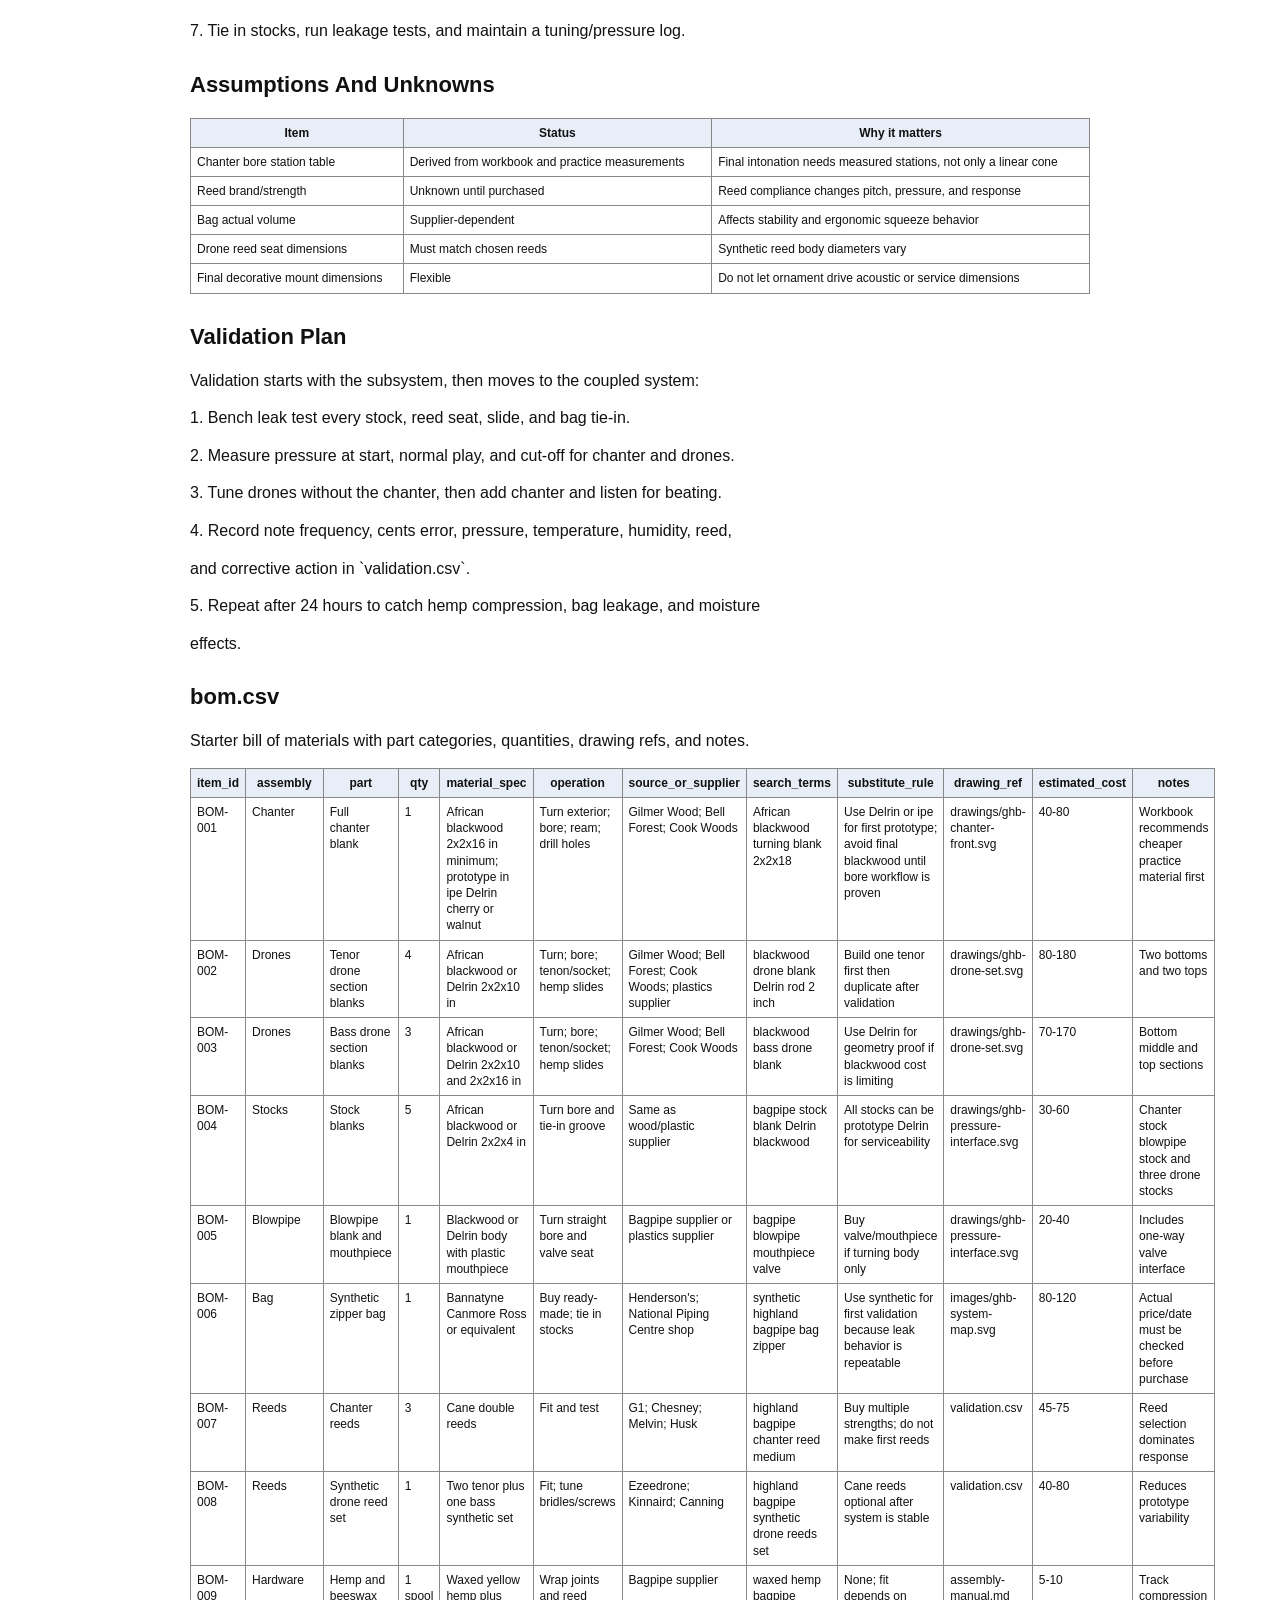
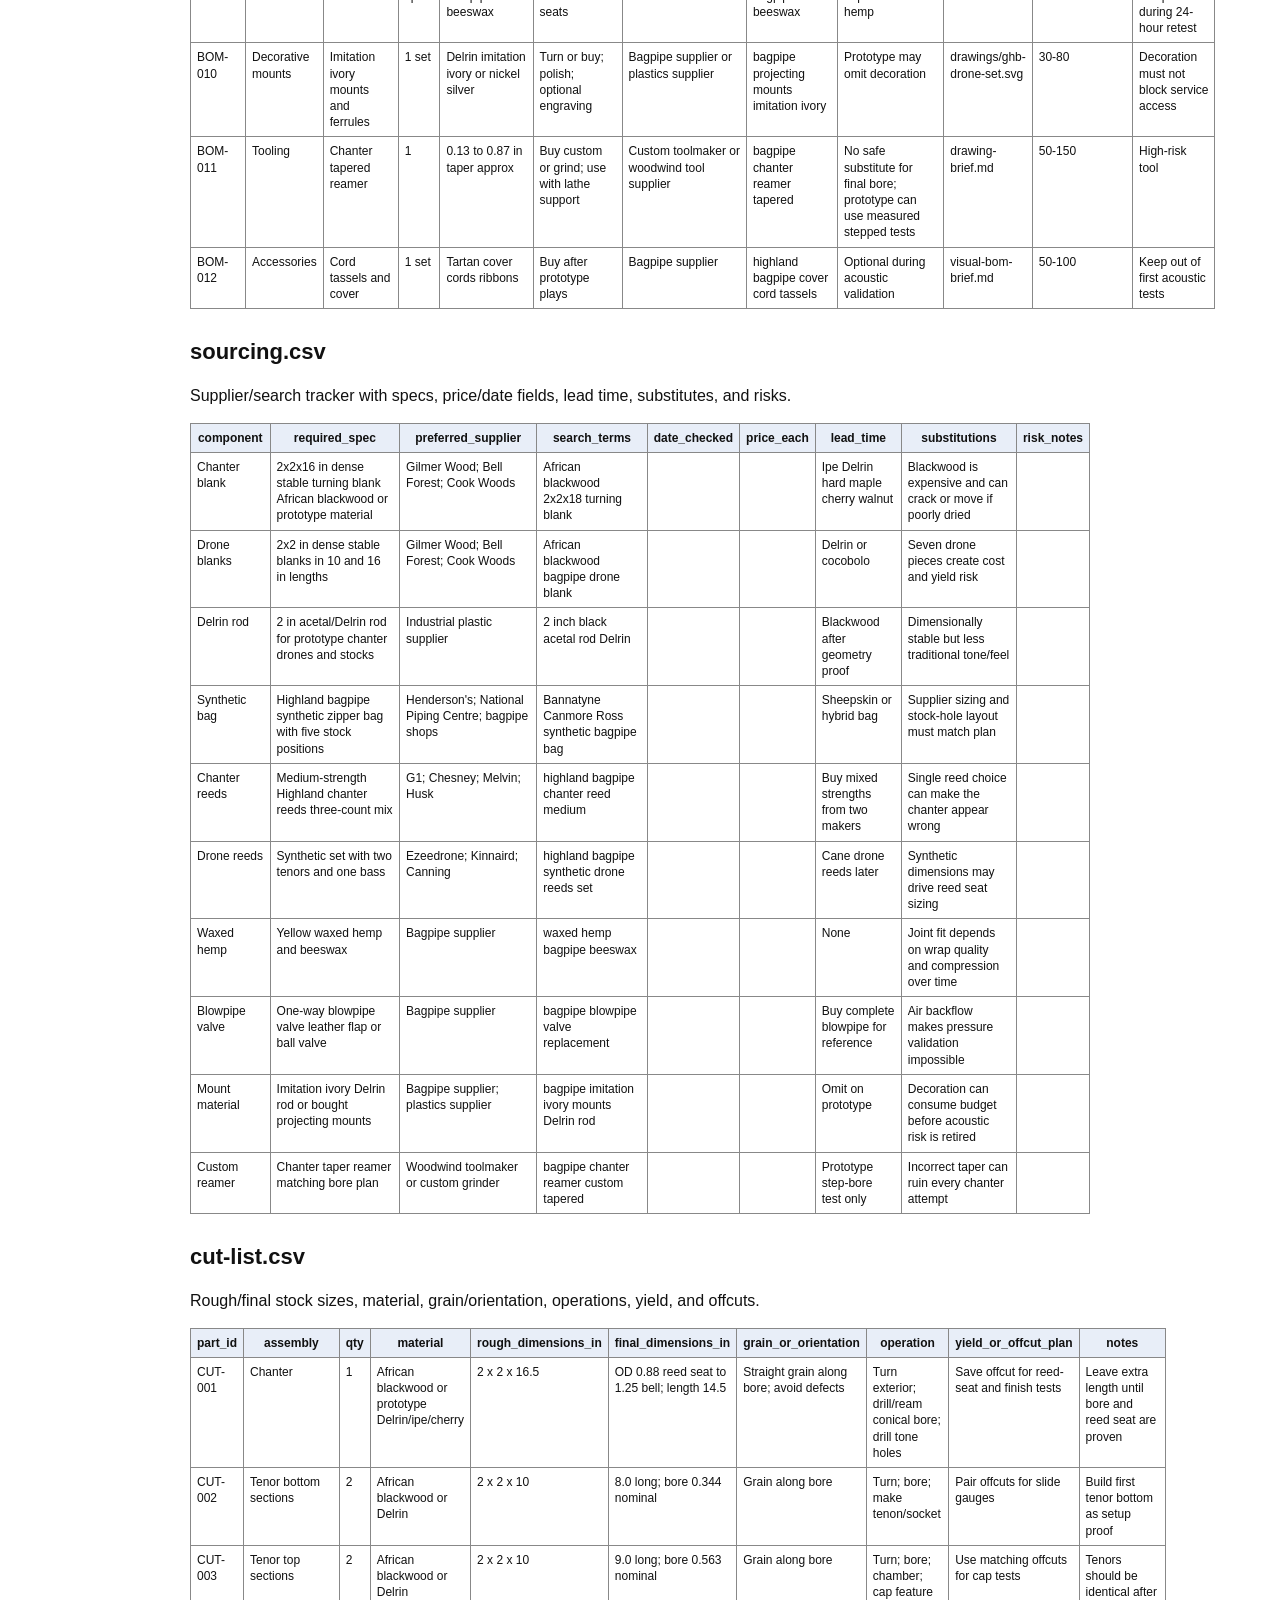
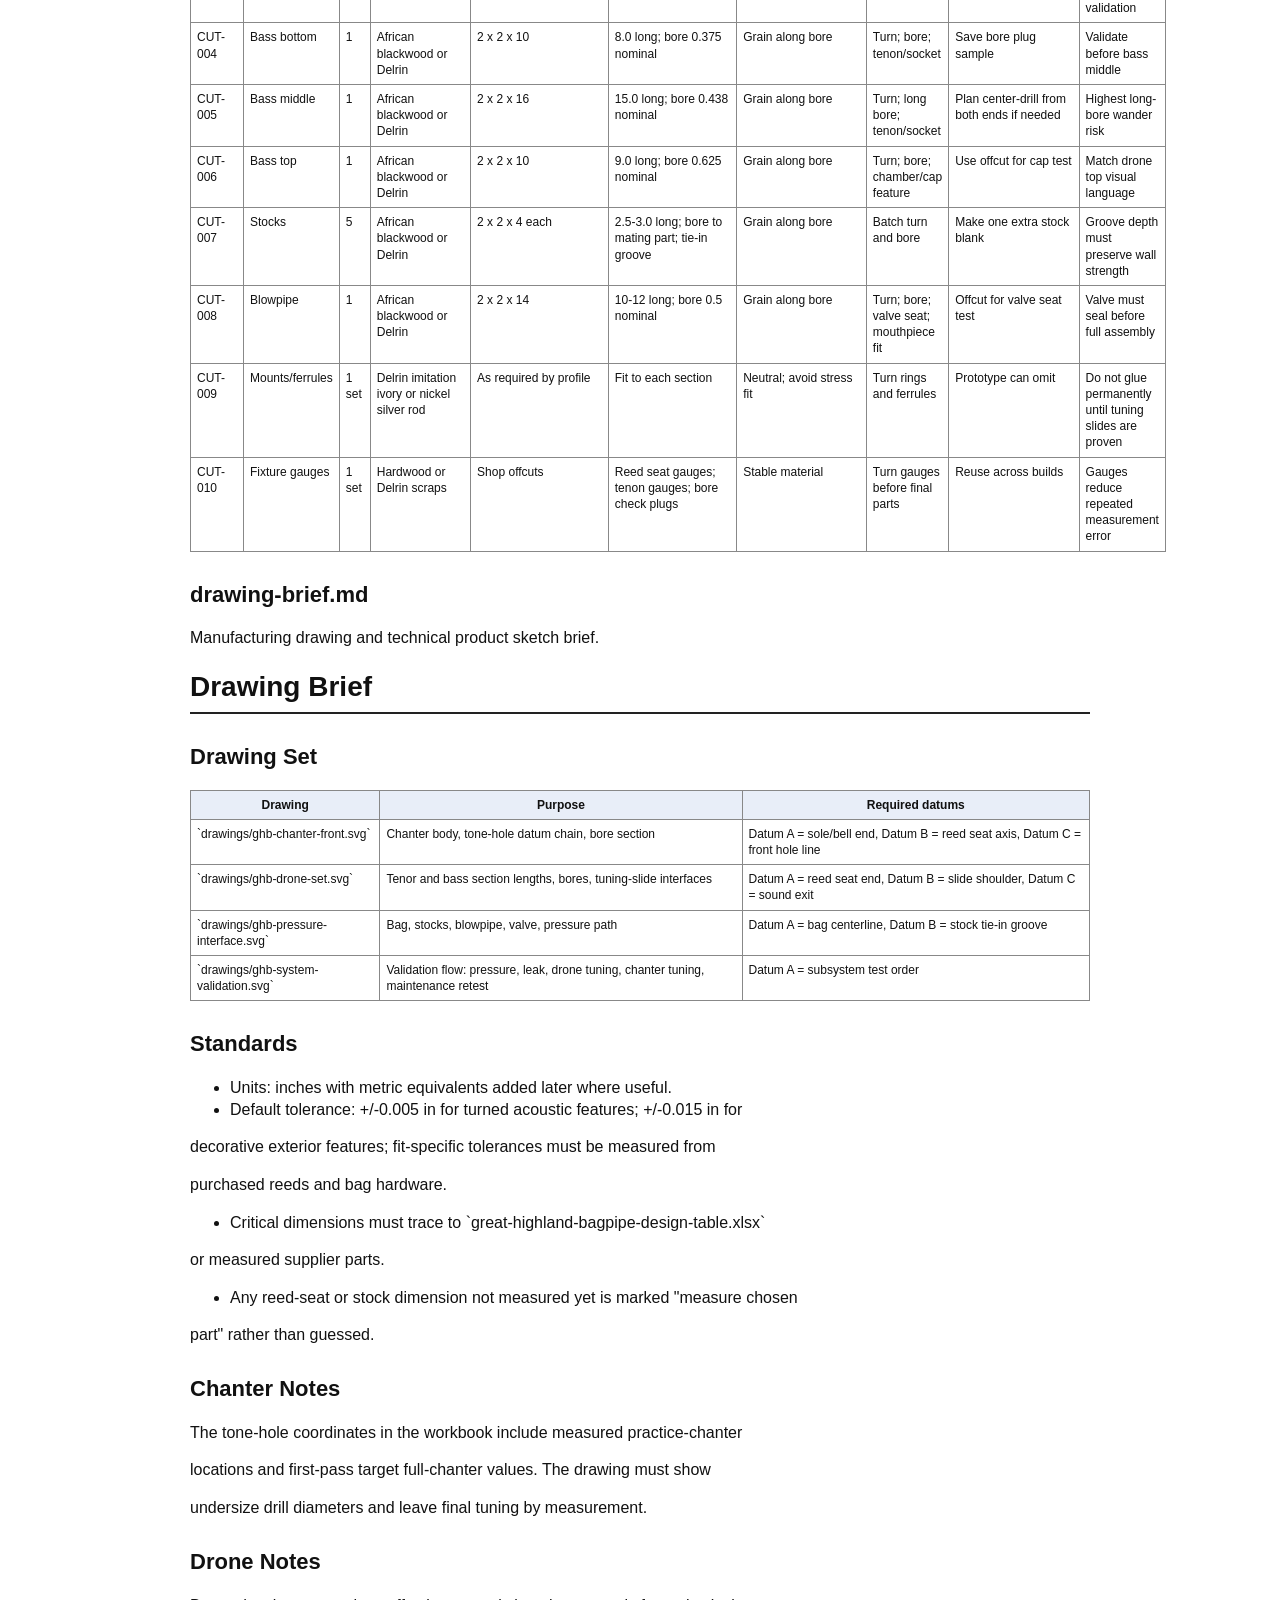
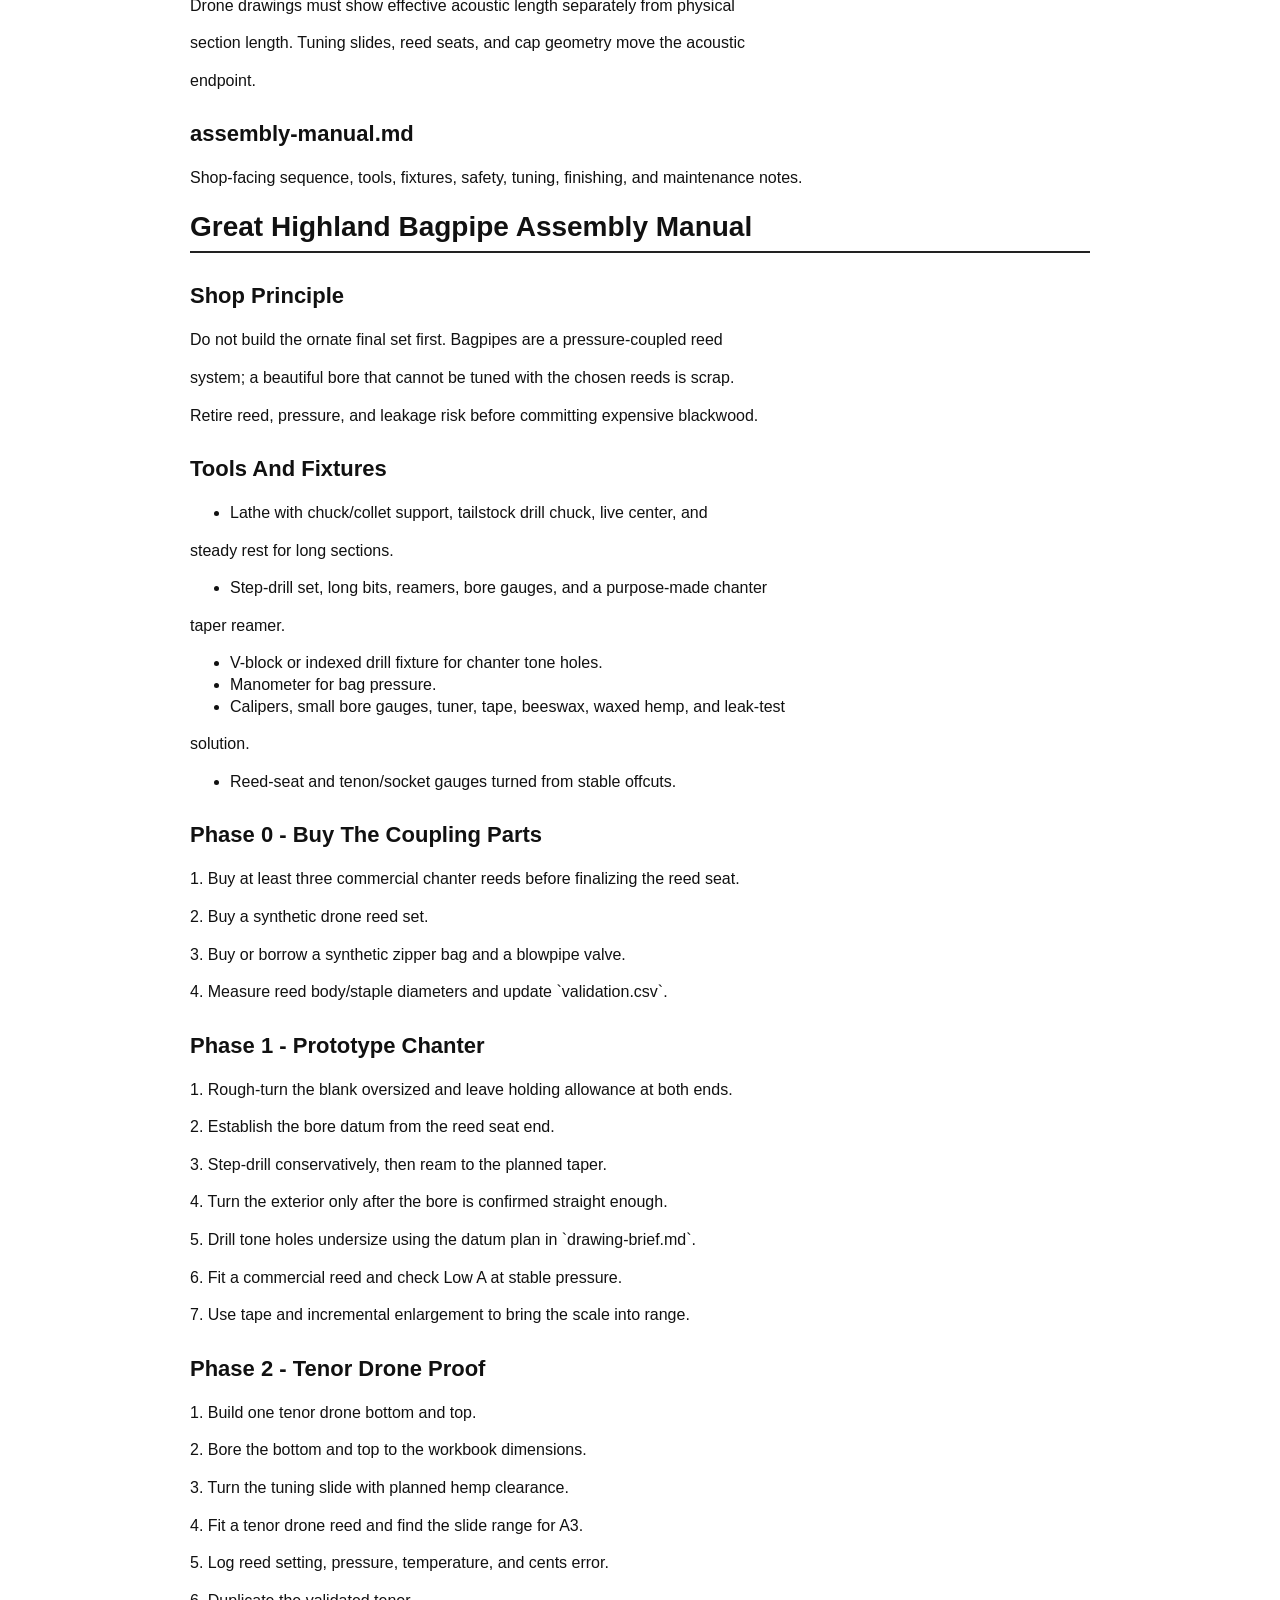
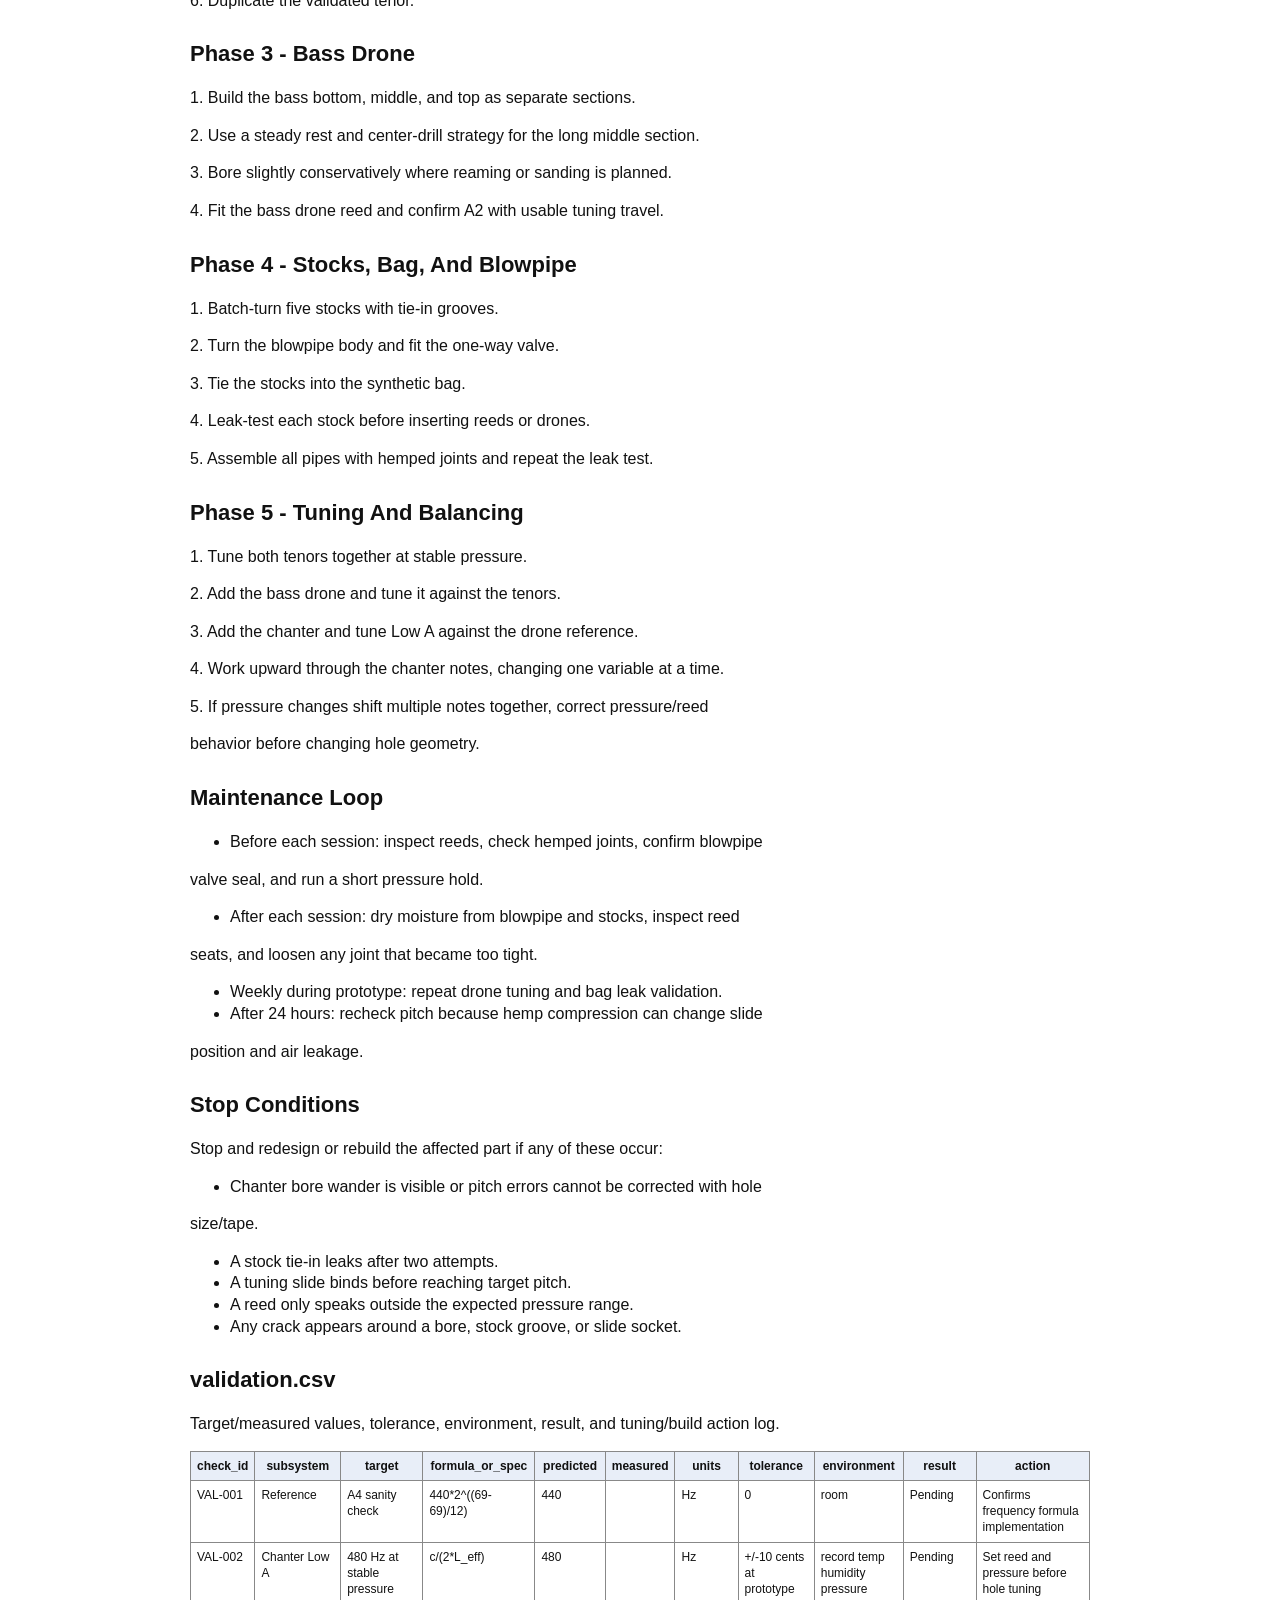
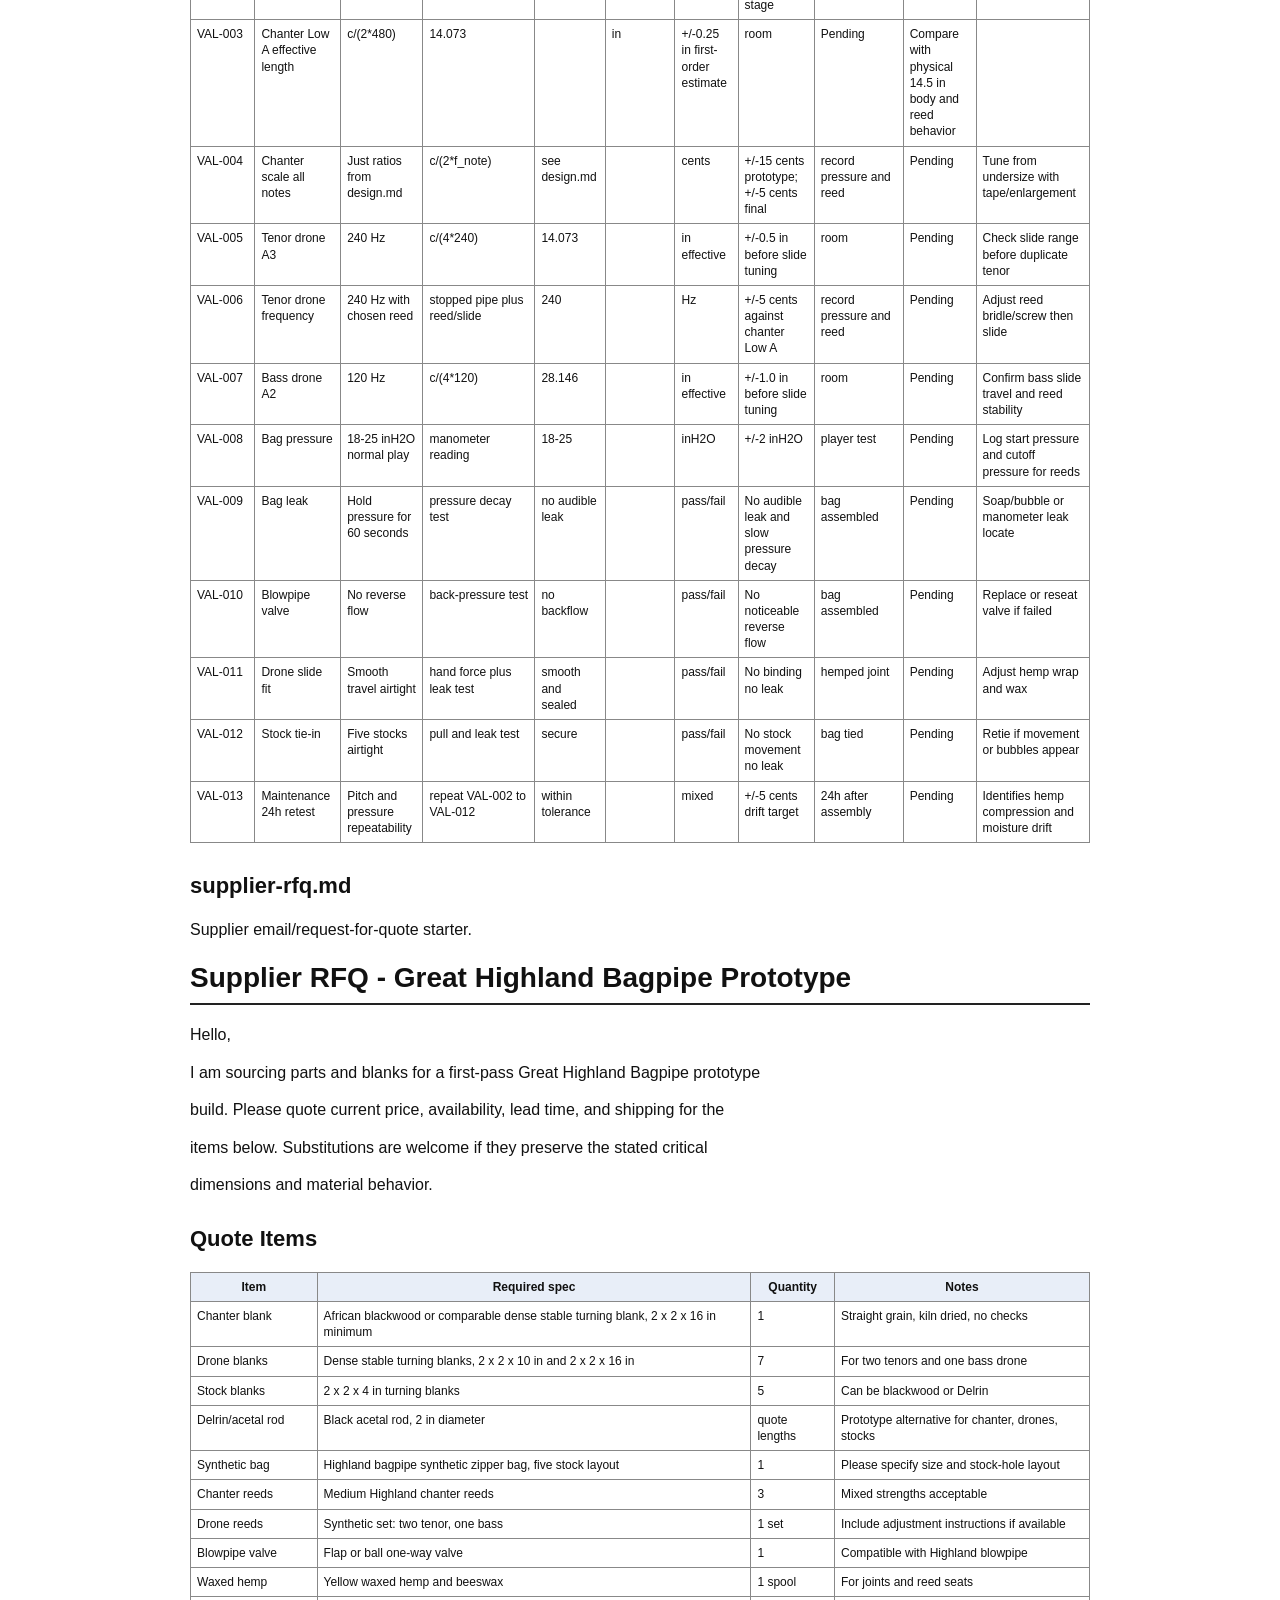
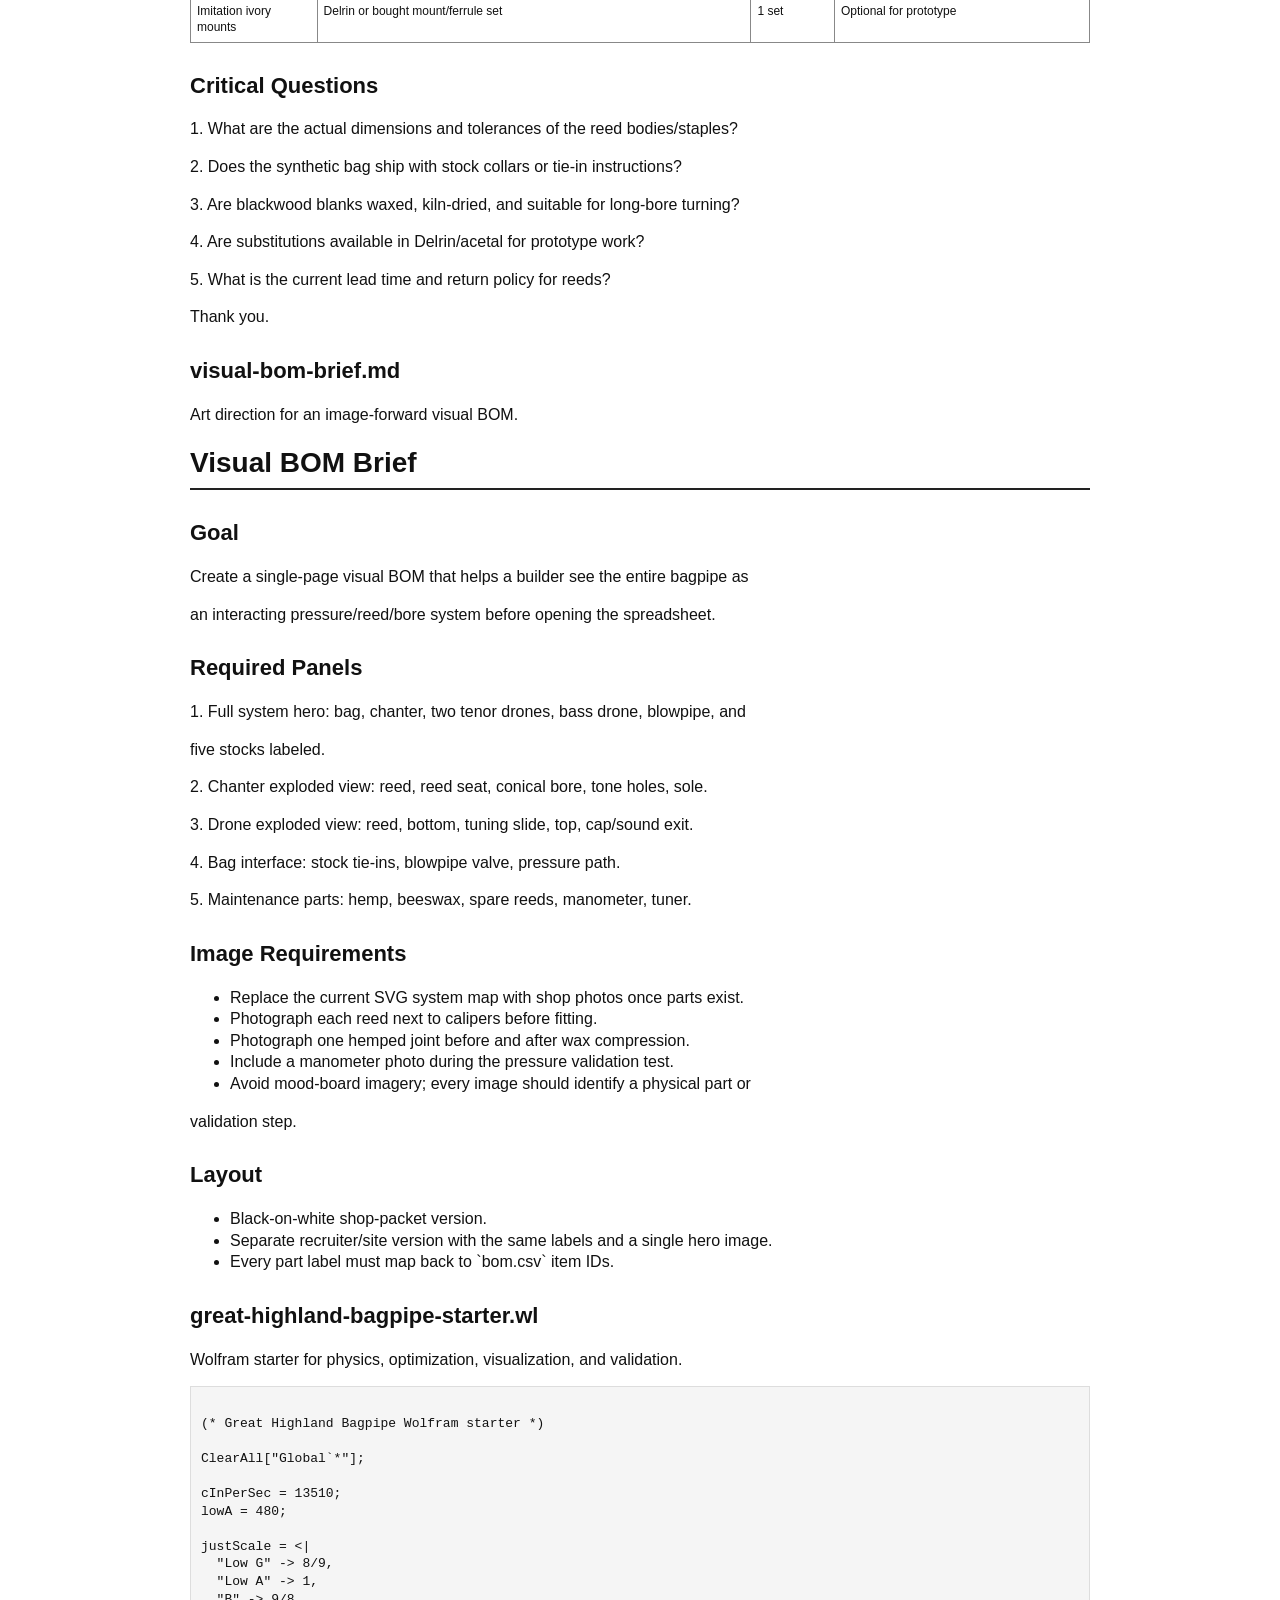
<file: print-packet.html>
<!doctype html><html><head><meta charset="utf-8"><title>Great Highland Bagpipe Capstone</title><style>
body { font-family: Arial, sans-serif; color: #111; line-height: 1.35; max-width: 900px; margin: 32px auto; }
h1 { font-size: 28px; border-bottom: 2px solid #222; padding-bottom: 6px; }
h2 { font-size: 22px; margin-top: 28px; }
h3 { font-size: 18px; }
table { border-collapse: collapse; width: 100%; margin: 12px 0 20px; font-size: 12px; }
th, td { border: 1px solid #888; padding: 6px; vertical-align: top; }
th { background: #e8eef8; }
pre { white-space: pre-wrap; background: #f5f5f5; padding: 10px; border: 1px solid #ddd; }
.page-break { page-break-before: always; break-before: page; }
@media print { body { margin: 0.5in; max-width: none; } a { color: #111; } }
</style></head><body>
<h1>Great Highland Bagpipe Capstone Print Packet</h1>

<p>Generated: 2026-05-08</p>
<p>Packet folder: `/mnt/c/Users/Tony/Documents/GitHub/great-highland-bagpipe`</p>

<h2>File Map</h2>

<table>
<tr><th>File</th><th>Purpose</th></tr>
<tr><td>`design.md`</td><td>Project intent, catalog metadata, assumptions, and validation plan.</td></tr>
<tr><td>`bom.csv`</td><td>Starter bill of materials with part categories, quantities, drawing refs, and notes.</td></tr>
<tr><td>`sourcing.csv`</td><td>Supplier/search tracker with specs, price/date fields, lead time, substitutes, and risks.</td></tr>
<tr><td>`cut-list.csv`</td><td>Rough/final stock sizes, material, grain/orientation, operations, yield, and offcuts.</td></tr>
<tr><td>`drawing-brief.md`</td><td>Manufacturing drawing and technical product sketch brief.</td></tr>
<tr><td>`assembly-manual.md`</td><td>Shop-facing sequence, tools, fixtures, safety, tuning, finishing, and maintenance notes.</td></tr>
<tr><td>`validation.csv`</td><td>Target/measured values, tolerance, environment, result, and tuning/build action log.</td></tr>
<tr><td>`supplier-rfq.md`</td><td>Supplier email/request-for-quote starter.</td></tr>
<tr><td>`visual-bom-brief.md`</td><td>Art direction for an image-forward visual BOM.</td></tr>
<tr><td>`great-highland-bagpipe-starter.wl`</td><td>Wolfram starter for physics, optimization, visualization, and validation.</td></tr>
<tr><td>`README.md`</td><td>Project artifact.</td></tr>
<tr><td>`family-spec.csv`</td><td>Project artifact.</td></tr>
<tr><td>`photo-shotlist.md`</td><td>Project artifact.</td></tr>
<tr><td>`risks.md`</td><td>Project artifact.</td></tr>
</table>

<div class="page-break"></div>

<h2>design.md</h2>

<p>Project intent, catalog metadata, assumptions, and validation plan.</p>

<h1>Great Highland Bagpipe Build Packet</h1>

<h2>Intent</h2>

<p>Build a first-pass engineering packet for a complete Great Highland Bagpipe set</p>
<p>that exposes the system interactions: chanter bore and reed, drones and drone</p>
<p>reeds, bag pressure, stocks, blowpipe valve, tuning slides, sourcing,</p>
<p>maintenance, and validation. The goal is not to claim a finished concert-grade</p>
<p>set from formulas alone; it is to define the measured build loop that gets from</p>
<p>workbook geometry to a playable, serviceable prototype.</p>

<h2>Catalog Metadata</h2>

<table>
<tr><th>Field</th><th>Value</th></tr>
<tr><td>Instrument ID</td><td>GHB-001</td></tr>
<tr><td>Slug</td><td>great-highland-bagpipe</td></tr>
<tr><td>Family</td><td>reed</td></tr>
<tr><td>Pipeline</td><td>cnc-lathe</td></tr>
<tr><td>Reference workbook</td><td>`great-highland-bagpipe-design-table.xlsx`</td></tr>
<tr><td>Done-bar family</td><td>reed woodwinds, closest local sisters: `chalumeau`, `duduk`</td></tr>
<tr><td>Date</td><td>2026-05-08</td></tr>
</table>

<h2>Design Inputs</h2>

<table>
<tr><th>Parameter</th><th>Workbook value</th><th>Notes</th></tr>
<tr><td>Chanter Low A</td><td>480 Hz</td><td>Modern GHB pitch, not A440 concert pitch</td></tr>
<tr><td>Speed of sound</td><td>13510 in/s</td><td>Workbook value, roughly room-temperature air</td></tr>
<tr><td>Chanter scale</td><td>Mixolydian-like, just intonation</td><td>Tuned to drones, not equal temperament</td></tr>
<tr><td>Wood reference</td><td>African blackwood</td><td>Ipe, cocobolo, Delrin, maple, cherry, walnut are prototype alternatives</td></tr>
<tr><td>Drone tuning</td><td>two A3 tenors, one A2 bass</td><td>Tenors one octave below Low A; bass two octaves below</td></tr>
<tr><td>Bag pressure</td><td>18-25 inH2O first-pass range</td><td>Pressure changes reed pitch and stability</td></tr>
</table>

<h2>Governing Model</h2>

<p>The Great Highland Bagpipe is a coupled reed/resonator/reservoir system. The</p>
<p>packet intentionally uses different first-order models for different</p>
<p>subsystems, then validates the coupled result under pressure.</p>

<h3>Chanter</h3>

<p>The chanter is a conical bore driven by a double reed. A conical reed pipe</p>
<p>behaves closer to an open-open pipe for pitch than a cylindrical stopped pipe,</p>
<p>but tone holes, reed compliance, and bore taper dominate the final intonation.</p>
<p>The workbook dimensions and measured practice-chanter hole positions are the</p>
<p>starting geometry.</p>

<pre><code>
f_chanter ~= c / (2 * L_eff)
L_eff ~= c / (2 * f_target)
c = speed of sound in inches per second
</code></pre>

<p>Worked example from the workbook:</p>

<pre><code>
Low A = 480 Hz
c = 13510 in/s
L_eff = 13510 / (2 * 480) = 14.073 in
Workbook physical full chanter length = 14.5 in
</code></pre>

<p>The difference between effective and physical length is expected because the</p>
<p>reed seat, conical end behavior, bell flare, and tone-hole network all shift the</p>
<p>effective acoustic length. Final tuning must start with undersize holes and</p>
<p>open them by measurement.</p>

<h3>Drones</h3>

<p>The drones are cylindrical single-reed pipes, closed at the reed end and open at</p>
<p>the top. They are first-pass stopped pipes with odd-harmonic emphasis.</p>

<pre><code>
f_drone ~= c / (4 * L_eff)
L_eff ~= c / (4 * f_target)
</code></pre>

<p>Worked examples from the workbook:</p>

<pre><code>
Tenor drone A3 = 240 Hz
L_eff = 13510 / (4 * 240) = 14.073 in

Bass drone A2 = 120 Hz
L_eff = 13510 / (4 * 120) = 28.146 in
</code></pre>

<p>The workbook&#x27;s physical sections intentionally exceed or subdivide these</p>
<p>effective lengths because tuning chambers, hemped slides, reed seats, and cap</p>
<p>geometry move the acoustic endpoint.</p>

<h3>Bag Pressure And Reeds</h3>

<p>The bag is a pressure reservoir, not just a container. The reed only oscillates</p>
<p>inside a stable pressure window. Pressure changes can sharpen or destabilize</p>
<p>the chanter and drones, so every tuning row in `validation.csv` includes</p>
<p>environment and pressure notes.</p>

<pre><code>
cents_error = 1200 * log2(measured_hz / target_hz)
pressure_target = 18-25 inH2O for first prototype testing
</code></pre>

<h3>Empirical Correction Guard</h3>

<p>No Native American flute K2 correction is applied here. This packet uses</p>
<p>first-order conical/stopped-pipe estimates plus measured GHB-specific</p>
<p>validation rows. Any future correction must be derived from measured chanter,</p>
<p>drone, reed, and pressure data from this family.</p>

<h2>Chanter Scale Table</h2>

<table>
<tr><th>Note</th><th>Ratio to Low A</th><th>Target Hz at Low A 480</th><th>Model L_eff in</th><th>Prototype action</th></tr>
<tr><td>Low G</td><td>8/9</td><td>426.67</td><td>15.832</td><td>Validate as cross/fingering-dependent low note</td></tr>
<tr><td>Low A</td><td>1/1</td><td>480.00</td><td>14.073</td><td>Establish reed strength and pressure first</td></tr>
<tr><td>B</td><td>9/8</td><td>540.00</td><td>12.509</td><td>Drill undersize, tape-tune up</td></tr>
<tr><td>C written C#</td><td>5/4</td><td>600.00</td><td>11.258</td><td>Drill undersize, tune against drones</td></tr>
<tr><td>D</td><td>4/3</td><td>640.00</td><td>10.555</td><td>Check just fourth against drones</td></tr>
<tr><td>E</td><td>3/2</td><td>720.00</td><td>9.382</td><td>Watch high hand spacing and hole size</td></tr>
<tr><td>F written F#</td><td>5/3</td><td>800.00</td><td>8.444</td><td>Small tuning changes are sensitive</td></tr>
<tr><td>High G</td><td>7/4</td><td>840.00</td><td>8.042</td><td>Treat as cross-fingering/harmonic validation</td></tr>
<tr><td>High A</td><td>2/1</td><td>960.00</td><td>7.036</td><td>Validate as octave behavior, not a simple hole row</td></tr>
</table>

<h2>Subsystem Interfaces</h2>

<table>
<tr><th>Interface</th><th>Critical fit</th><th>Validation</th></tr>
<tr><td>Chanter reed to chanter seat</td><td>Airtight staple fit, stable blade opening</td><td>Reed seats without wobble; Low A speaks at target pressure</td></tr>
<tr><td>Chanter stock to bag</td><td>Stock tie-in and hemp seal</td><td>No bubbles in leak test</td></tr>
<tr><td>Drone reed to drone seat</td><td>Reed body matches seat diameter</td><td>Reed starts, cuts off, and restarts predictably</td></tr>
<tr><td>Drone slides</td><td>Hemped tenon/socket with tuning travel</td><td>Smooth movement, no air loss, no sudden pitch jumps</td></tr>
<tr><td>Blowpipe valve</td><td>One-way seal</td><td>Bag holds pressure when player stops blowing</td></tr>
<tr><td>Bag to stocks</td><td>Mechanical tie-in</td><td>60-second pressure hold test</td></tr>
</table>

<h2>Hardware Alignment</h2>

<table>
<tr><th>Operation</th><th>Tooling</th><th>Fixture</th><th>Notes</th></tr>
<tr><td>Chanter exterior turning</td><td>Lathe roughing/detail tools</td><td>Between centers, then chuck/collet</td><td>Leave extra length for holding and trimming</td></tr>
<tr><td>Chanter conical bore</td><td>Step drills plus custom tapered reamer</td><td>Headstock-driven deep bore setup</td><td>Bore straightness is a high-risk acoustic variable</td></tr>
<tr><td>Tone holes</td><td>Drill press or mill, undersize bits</td><td>V-block indexed to front/back datum</td><td>Open by reaming/sanding while measuring pitch</td></tr>
<tr><td>Drone cylindrical bores</td><td>Long brad-point/twist drills, reamers</td><td>Lathe center drilling and steady rest</td><td>Build one tenor as process proof</td></tr>
<tr><td>Tuning slides</td><td>Lathe turning and parting tools</td><td>Matched tenon/socket gauges</td><td>Hemp clearance must be planned, not guessed</td></tr>
<tr><td>Stocks</td><td>Lathe boring tools</td><td>Batch fixture for repeated stock bodies</td><td>Tie-in groove must not cut too deep</td></tr>
<tr><td>Mounts/ferrules</td><td>Lathe, optional laser engraving</td><td>Mandrels for Delrin/ferrule rings</td><td>Keep decorative parts removable in prototype</td></tr>
</table>

<h2>Build Strategy</h2>

<p>Prototype order is deliberately reeds-first and pressure-first:</p>

<p>1. Buy three chanter reeds and one synthetic drone reed set.</p>
<p>2. Buy a synthetic zipper bag and blowpipe valve before final tuning work.</p>
<p>3. Build a practice/prototype chanter in cherry, walnut, ipe, or Delrin.</p>
<p>4. Validate bore, reed, and hole tuning before building African blackwood.</p>
<p>5. Build one tenor drone, then duplicate it after measured success.</p>
<p>6. Build the bass drone after slide and reed behavior are stable.</p>
<p>7. Tie in stocks, run leakage tests, and maintain a tuning/pressure log.</p>

<h2>Assumptions And Unknowns</h2>

<table>
<tr><th>Item</th><th>Status</th><th>Why it matters</th></tr>
<tr><td>Chanter bore station table</td><td>Derived from workbook and practice measurements</td><td>Final intonation needs measured stations, not only a linear cone</td></tr>
<tr><td>Reed brand/strength</td><td>Unknown until purchased</td><td>Reed compliance changes pitch, pressure, and response</td></tr>
<tr><td>Bag actual volume</td><td>Supplier-dependent</td><td>Affects stability and ergonomic squeeze behavior</td></tr>
<tr><td>Drone reed seat dimensions</td><td>Must match chosen reeds</td><td>Synthetic reed body diameters vary</td></tr>
<tr><td>Final decorative mount dimensions</td><td>Flexible</td><td>Do not let ornament drive acoustic or service dimensions</td></tr>
</table>

<h2>Validation Plan</h2>

<p>Validation starts with the subsystem, then moves to the coupled system:</p>

<p>1. Bench leak test every stock, reed seat, slide, and bag tie-in.</p>
<p>2. Measure pressure at start, normal play, and cut-off for chanter and drones.</p>
<p>3. Tune drones without the chanter, then add chanter and listen for beating.</p>
<p>4. Record note frequency, cents error, pressure, temperature, humidity, reed,</p>
<p>   and corrective action in `validation.csv`.</p>
<p>5. Repeat after 24 hours to catch hemp compression, bag leakage, and moisture</p>
<p>   effects.</p>

<div class="page-break"></div>

<h2>bom.csv</h2>

<p>Starter bill of materials with part categories, quantities, drawing refs, and notes.</p>

<table>
<tr><th>item_id</th><th>assembly</th><th>part</th><th>qty</th><th>material_spec</th><th>operation</th><th>source_or_supplier</th><th>search_terms</th><th>substitute_rule</th><th>drawing_ref</th><th>estimated_cost</th><th>notes</th></tr>
<tr><td>BOM-001</td><td>Chanter</td><td>Full chanter blank</td><td>1</td><td>African blackwood 2x2x16 in minimum; prototype in ipe Delrin cherry or walnut</td><td>Turn exterior; bore; ream; drill holes</td><td>Gilmer Wood; Bell Forest; Cook Woods</td><td>African blackwood turning blank 2x2x18</td><td>Use Delrin or ipe for first prototype; avoid final blackwood until bore workflow is proven</td><td>drawings/ghb-chanter-front.svg</td><td>40-80</td><td>Workbook recommends cheaper practice material first</td></tr>
<tr><td>BOM-002</td><td>Drones</td><td>Tenor drone section blanks</td><td>4</td><td>African blackwood or Delrin 2x2x10 in</td><td>Turn; bore; tenon/socket; hemp slides</td><td>Gilmer Wood; Bell Forest; Cook Woods; plastics supplier</td><td>blackwood drone blank Delrin rod 2 inch</td><td>Build one tenor first then duplicate after validation</td><td>drawings/ghb-drone-set.svg</td><td>80-180</td><td>Two bottoms and two tops</td></tr>
<tr><td>BOM-003</td><td>Drones</td><td>Bass drone section blanks</td><td>3</td><td>African blackwood or Delrin 2x2x10 and 2x2x16 in</td><td>Turn; bore; tenon/socket; hemp slides</td><td>Gilmer Wood; Bell Forest; Cook Woods</td><td>blackwood bass drone blank</td><td>Use Delrin for geometry proof if blackwood cost is limiting</td><td>drawings/ghb-drone-set.svg</td><td>70-170</td><td>Bottom middle and top sections</td></tr>
<tr><td>BOM-004</td><td>Stocks</td><td>Stock blanks</td><td>5</td><td>African blackwood or Delrin 2x2x4 in</td><td>Turn bore and tie-in groove</td><td>Same as wood/plastic supplier</td><td>bagpipe stock blank Delrin blackwood</td><td>All stocks can be prototype Delrin for serviceability</td><td>drawings/ghb-pressure-interface.svg</td><td>30-60</td><td>Chanter stock blowpipe stock and three drone stocks</td></tr>
<tr><td>BOM-005</td><td>Blowpipe</td><td>Blowpipe blank and mouthpiece</td><td>1</td><td>Blackwood or Delrin body with plastic mouthpiece</td><td>Turn straight bore and valve seat</td><td>Bagpipe supplier or plastics supplier</td><td>bagpipe blowpipe mouthpiece valve</td><td>Buy valve/mouthpiece if turning body only</td><td>drawings/ghb-pressure-interface.svg</td><td>20-40</td><td>Includes one-way valve interface</td></tr>
<tr><td>BOM-006</td><td>Bag</td><td>Synthetic zipper bag</td><td>1</td><td>Bannatyne Canmore Ross or equivalent</td><td>Buy ready-made; tie in stocks</td><td>Henderson&#x27;s; National Piping Centre shop</td><td>synthetic highland bagpipe bag zipper</td><td>Use synthetic for first validation because leak behavior is repeatable</td><td>images/ghb-system-map.svg</td><td>80-120</td><td>Actual price/date must be checked before purchase</td></tr>
<tr><td>BOM-007</td><td>Reeds</td><td>Chanter reeds</td><td>3</td><td>Cane double reeds</td><td>Fit and test</td><td>G1; Chesney; Melvin; Husk</td><td>highland bagpipe chanter reed medium</td><td>Buy multiple strengths; do not make first reeds</td><td>validation.csv</td><td>45-75</td><td>Reed selection dominates response</td></tr>
<tr><td>BOM-008</td><td>Reeds</td><td>Synthetic drone reed set</td><td>1</td><td>Two tenor plus one bass synthetic set</td><td>Fit; tune bridles/screws</td><td>Ezeedrone; Kinnaird; Canning</td><td>highland bagpipe synthetic drone reeds set</td><td>Cane reeds optional after system is stable</td><td>validation.csv</td><td>40-80</td><td>Reduces prototype variability</td></tr>
<tr><td>BOM-009</td><td>Hardware</td><td>Hemp and beeswax</td><td>1 spool</td><td>Waxed yellow hemp plus beeswax</td><td>Wrap joints and reed seats</td><td>Bagpipe supplier</td><td>waxed hemp bagpipe beeswax</td><td>None; fit depends on hemp</td><td>assembly-manual.md</td><td>5-10</td><td>Track compression during 24-hour retest</td></tr>
<tr><td>BOM-010</td><td>Decorative mounts</td><td>Imitation ivory mounts and ferrules</td><td>1 set</td><td>Delrin imitation ivory or nickel silver</td><td>Turn or buy; polish; optional engraving</td><td>Bagpipe supplier or plastics supplier</td><td>bagpipe projecting mounts imitation ivory</td><td>Prototype may omit decoration</td><td>drawings/ghb-drone-set.svg</td><td>30-80</td><td>Decoration must not block service access</td></tr>
<tr><td>BOM-011</td><td>Tooling</td><td>Chanter tapered reamer</td><td>1</td><td>0.13 to 0.87 in taper approx</td><td>Buy custom or grind; use with lathe support</td><td>Custom toolmaker or woodwind tool supplier</td><td>bagpipe chanter reamer tapered</td><td>No safe substitute for final bore; prototype can use measured stepped tests</td><td>drawing-brief.md</td><td>50-150</td><td>High-risk tool</td></tr>
<tr><td>BOM-012</td><td>Accessories</td><td>Cord tassels and cover</td><td>1 set</td><td>Tartan cover cords ribbons</td><td>Buy after prototype plays</td><td>Bagpipe supplier</td><td>highland bagpipe cover cord tassels</td><td>Optional during acoustic validation</td><td>visual-bom-brief.md</td><td>50-100</td><td>Keep out of first acoustic tests</td></tr>
</table>

<div class="page-break"></div>

<h2>sourcing.csv</h2>

<p>Supplier/search tracker with specs, price/date fields, lead time, substitutes, and risks.</p>

<table>
<tr><th>component</th><th>required_spec</th><th>preferred_supplier</th><th>search_terms</th><th>date_checked</th><th>price_each</th><th>lead_time</th><th>substitutions</th><th>risk_notes</th></tr>
<tr><td>Chanter blank</td><td>2x2x16 in dense stable turning blank African blackwood or prototype material</td><td>Gilmer Wood; Bell Forest; Cook Woods</td><td>African blackwood 2x2x18 turning blank</td><td></td><td></td><td>Ipe Delrin hard maple cherry walnut</td><td>Blackwood is expensive and can crack or move if poorly dried</td><td></td></tr>
<tr><td>Drone blanks</td><td>2x2 in dense stable blanks in 10 and 16 in lengths</td><td>Gilmer Wood; Bell Forest; Cook Woods</td><td>African blackwood bagpipe drone blank</td><td></td><td></td><td>Delrin or cocobolo</td><td>Seven drone pieces create cost and yield risk</td><td></td></tr>
<tr><td>Delrin rod</td><td>2 in acetal/Delrin rod for prototype chanter drones and stocks</td><td>Industrial plastic supplier</td><td>2 inch black acetal rod Delrin</td><td></td><td></td><td>Blackwood after geometry proof</td><td>Dimensionally stable but less traditional tone/feel</td><td></td></tr>
<tr><td>Synthetic bag</td><td>Highland bagpipe synthetic zipper bag with five stock positions</td><td>Henderson&#x27;s; National Piping Centre; bagpipe shops</td><td>Bannatyne Canmore Ross synthetic bagpipe bag</td><td></td><td></td><td>Sheepskin or hybrid bag</td><td>Supplier sizing and stock-hole layout must match plan</td><td></td></tr>
<tr><td>Chanter reeds</td><td>Medium-strength Highland chanter reeds three-count mix</td><td>G1; Chesney; Melvin; Husk</td><td>highland bagpipe chanter reed medium</td><td></td><td></td><td>Buy mixed strengths from two makers</td><td>Single reed choice can make the chanter appear wrong</td><td></td></tr>
<tr><td>Drone reeds</td><td>Synthetic set with two tenors and one bass</td><td>Ezeedrone; Kinnaird; Canning</td><td>highland bagpipe synthetic drone reeds set</td><td></td><td></td><td>Cane drone reeds later</td><td>Synthetic dimensions may drive reed seat sizing</td><td></td></tr>
<tr><td>Waxed hemp</td><td>Yellow waxed hemp and beeswax</td><td>Bagpipe supplier</td><td>waxed hemp bagpipe beeswax</td><td></td><td></td><td>None</td><td>Joint fit depends on wrap quality and compression over time</td><td></td></tr>
<tr><td>Blowpipe valve</td><td>One-way blowpipe valve leather flap or ball valve</td><td>Bagpipe supplier</td><td>bagpipe blowpipe valve replacement</td><td></td><td></td><td>Buy complete blowpipe for reference</td><td>Air backflow makes pressure validation impossible</td><td></td></tr>
<tr><td>Mount material</td><td>Imitation ivory Delrin rod or bought projecting mounts</td><td>Bagpipe supplier; plastics supplier</td><td>bagpipe imitation ivory mounts Delrin rod</td><td></td><td></td><td>Omit on prototype</td><td>Decoration can consume budget before acoustic risk is retired</td><td></td></tr>
<tr><td>Custom reamer</td><td>Chanter taper reamer matching bore plan</td><td>Woodwind toolmaker or custom grinder</td><td>bagpipe chanter reamer custom tapered</td><td></td><td></td><td>Prototype step-bore test only</td><td>Incorrect taper can ruin every chanter attempt</td><td></td></tr>
</table>

<div class="page-break"></div>

<h2>cut-list.csv</h2>

<p>Rough/final stock sizes, material, grain/orientation, operations, yield, and offcuts.</p>

<table>
<tr><th>part_id</th><th>assembly</th><th>qty</th><th>material</th><th>rough_dimensions_in</th><th>final_dimensions_in</th><th>grain_or_orientation</th><th>operation</th><th>yield_or_offcut_plan</th><th>notes</th></tr>
<tr><td>CUT-001</td><td>Chanter</td><td>1</td><td>African blackwood or prototype Delrin/ipe/cherry</td><td>2 x 2 x 16.5</td><td>OD 0.88 reed seat to 1.25 bell; length 14.5</td><td>Straight grain along bore; avoid defects</td><td>Turn exterior; drill/ream conical bore; drill tone holes</td><td>Save offcut for reed-seat and finish tests</td><td>Leave extra length until bore and reed seat are proven</td></tr>
<tr><td>CUT-002</td><td>Tenor bottom sections</td><td>2</td><td>African blackwood or Delrin</td><td>2 x 2 x 10</td><td>8.0 long; bore 0.344 nominal</td><td>Grain along bore</td><td>Turn; bore; make tenon/socket</td><td>Pair offcuts for slide gauges</td><td>Build first tenor bottom as setup proof</td></tr>
<tr><td>CUT-003</td><td>Tenor top sections</td><td>2</td><td>African blackwood or Delrin</td><td>2 x 2 x 10</td><td>9.0 long; bore 0.563 nominal</td><td>Grain along bore</td><td>Turn; bore; chamber; cap feature</td><td>Use matching offcuts for cap tests</td><td>Tenors should be identical after validation</td></tr>
<tr><td>CUT-004</td><td>Bass bottom</td><td>1</td><td>African blackwood or Delrin</td><td>2 x 2 x 10</td><td>8.0 long; bore 0.375 nominal</td><td>Grain along bore</td><td>Turn; bore; tenon/socket</td><td>Save bore plug sample</td><td>Validate before bass middle</td></tr>
<tr><td>CUT-005</td><td>Bass middle</td><td>1</td><td>African blackwood or Delrin</td><td>2 x 2 x 16</td><td>15.0 long; bore 0.438 nominal</td><td>Grain along bore</td><td>Turn; long bore; tenon/socket</td><td>Plan center-drill from both ends if needed</td><td>Highest long-bore wander risk</td></tr>
<tr><td>CUT-006</td><td>Bass top</td><td>1</td><td>African blackwood or Delrin</td><td>2 x 2 x 10</td><td>9.0 long; bore 0.625 nominal</td><td>Grain along bore</td><td>Turn; bore; chamber/cap feature</td><td>Use offcut for cap test</td><td>Match drone top visual language</td></tr>
<tr><td>CUT-007</td><td>Stocks</td><td>5</td><td>African blackwood or Delrin</td><td>2 x 2 x 4 each</td><td>2.5-3.0 long; bore to mating part; tie-in groove</td><td>Grain along bore</td><td>Batch turn and bore</td><td>Make one extra stock blank</td><td>Groove depth must preserve wall strength</td></tr>
<tr><td>CUT-008</td><td>Blowpipe</td><td>1</td><td>African blackwood or Delrin</td><td>2 x 2 x 14</td><td>10-12 long; bore 0.5 nominal</td><td>Grain along bore</td><td>Turn; bore; valve seat; mouthpiece fit</td><td>Offcut for valve seat test</td><td>Valve must seal before full assembly</td></tr>
<tr><td>CUT-009</td><td>Mounts/ferrules</td><td>1 set</td><td>Delrin imitation ivory or nickel silver rod</td><td>As required by profile</td><td>Fit to each section</td><td>Neutral; avoid stress fit</td><td>Turn rings and ferrules</td><td>Prototype can omit</td><td>Do not glue permanently until tuning slides are proven</td></tr>
<tr><td>CUT-010</td><td>Fixture gauges</td><td>1 set</td><td>Hardwood or Delrin scraps</td><td>Shop offcuts</td><td>Reed seat gauges; tenon gauges; bore check plugs</td><td>Stable material</td><td>Turn gauges before final parts</td><td>Reuse across builds</td><td>Gauges reduce repeated measurement error</td></tr>
</table>

<div class="page-break"></div>

<h2>drawing-brief.md</h2>

<p>Manufacturing drawing and technical product sketch brief.</p>

<h1>Drawing Brief</h1>

<h2>Drawing Set</h2>

<table>
<tr><th>Drawing</th><th>Purpose</th><th>Required datums</th></tr>
<tr><td>`drawings/ghb-chanter-front.svg`</td><td>Chanter body, tone-hole datum chain, bore section</td><td>Datum A = sole/bell end, Datum B = reed seat axis, Datum C = front hole line</td></tr>
<tr><td>`drawings/ghb-drone-set.svg`</td><td>Tenor and bass section lengths, bores, tuning-slide interfaces</td><td>Datum A = reed seat end, Datum B = slide shoulder, Datum C = sound exit</td></tr>
<tr><td>`drawings/ghb-pressure-interface.svg`</td><td>Bag, stocks, blowpipe, valve, pressure path</td><td>Datum A = bag centerline, Datum B = stock tie-in groove</td></tr>
<tr><td>`drawings/ghb-system-validation.svg`</td><td>Validation flow: pressure, leak, drone tuning, chanter tuning, maintenance retest</td><td>Datum A = subsystem test order</td></tr>
</table>

<h2>Standards</h2>

<ul>
<li>Units: inches with metric equivalents added later where useful.</li>
<li>Default tolerance: +/-0.005 in for turned acoustic features; +/-0.015 in for</li>
</ul>
<p>  decorative exterior features; fit-specific tolerances must be measured from</p>
<p>  purchased reeds and bag hardware.</p>
<ul>
<li>Critical dimensions must trace to `great-highland-bagpipe-design-table.xlsx`</li>
</ul>
<p>  or measured supplier parts.</p>
<ul>
<li>Any reed-seat or stock dimension not measured yet is marked &quot;measure chosen</li>
</ul>
<p>  part&quot; rather than guessed.</p>

<h2>Chanter Notes</h2>

<p>The tone-hole coordinates in the workbook include measured practice-chanter</p>
<p>locations and first-pass target full-chanter values. The drawing must show</p>
<p>undersize drill diameters and leave final tuning by measurement.</p>

<h2>Drone Notes</h2>

<p>Drone drawings must show effective acoustic length separately from physical</p>
<p>section length. Tuning slides, reed seats, and cap geometry move the acoustic</p>
<p>endpoint.</p>

<div class="page-break"></div>

<h2>assembly-manual.md</h2>

<p>Shop-facing sequence, tools, fixtures, safety, tuning, finishing, and maintenance notes.</p>

<h1>Great Highland Bagpipe Assembly Manual</h1>

<h2>Shop Principle</h2>

<p>Do not build the ornate final set first. Bagpipes are a pressure-coupled reed</p>
<p>system; a beautiful bore that cannot be tuned with the chosen reeds is scrap.</p>
<p>Retire reed, pressure, and leakage risk before committing expensive blackwood.</p>

<h2>Tools And Fixtures</h2>

<ul>
<li>Lathe with chuck/collet support, tailstock drill chuck, live center, and</li>
</ul>
<p>  steady rest for long sections.</p>
<ul>
<li>Step-drill set, long bits, reamers, bore gauges, and a purpose-made chanter</li>
</ul>
<p>  taper reamer.</p>
<ul>
<li>V-block or indexed drill fixture for chanter tone holes.</li>
<li>Manometer for bag pressure.</li>
<li>Calipers, small bore gauges, tuner, tape, beeswax, waxed hemp, and leak-test</li>
</ul>
<p>  solution.</p>
<ul>
<li>Reed-seat and tenon/socket gauges turned from stable offcuts.</li>
</ul>

<h2>Phase 0 - Buy The Coupling Parts</h2>

<p>1. Buy at least three commercial chanter reeds before finalizing the reed seat.</p>
<p>2. Buy a synthetic drone reed set.</p>
<p>3. Buy or borrow a synthetic zipper bag and a blowpipe valve.</p>
<p>4. Measure reed body/staple diameters and update `validation.csv`.</p>

<h2>Phase 1 - Prototype Chanter</h2>

<p>1. Rough-turn the blank oversized and leave holding allowance at both ends.</p>
<p>2. Establish the bore datum from the reed seat end.</p>
<p>3. Step-drill conservatively, then ream to the planned taper.</p>
<p>4. Turn the exterior only after the bore is confirmed straight enough.</p>
<p>5. Drill tone holes undersize using the datum plan in `drawing-brief.md`.</p>
<p>6. Fit a commercial reed and check Low A at stable pressure.</p>
<p>7. Use tape and incremental enlargement to bring the scale into range.</p>

<h2>Phase 2 - Tenor Drone Proof</h2>

<p>1. Build one tenor drone bottom and top.</p>
<p>2. Bore the bottom and top to the workbook dimensions.</p>
<p>3. Turn the tuning slide with planned hemp clearance.</p>
<p>4. Fit a tenor drone reed and find the slide range for A3.</p>
<p>5. Log reed setting, pressure, temperature, and cents error.</p>
<p>6. Duplicate the validated tenor.</p>

<h2>Phase 3 - Bass Drone</h2>

<p>1. Build the bass bottom, middle, and top as separate sections.</p>
<p>2. Use a steady rest and center-drill strategy for the long middle section.</p>
<p>3. Bore slightly conservatively where reaming or sanding is planned.</p>
<p>4. Fit the bass drone reed and confirm A2 with usable tuning travel.</p>

<h2>Phase 4 - Stocks, Bag, And Blowpipe</h2>

<p>1. Batch-turn five stocks with tie-in grooves.</p>
<p>2. Turn the blowpipe body and fit the one-way valve.</p>
<p>3. Tie the stocks into the synthetic bag.</p>
<p>4. Leak-test each stock before inserting reeds or drones.</p>
<p>5. Assemble all pipes with hemped joints and repeat the leak test.</p>

<h2>Phase 5 - Tuning And Balancing</h2>

<p>1. Tune both tenors together at stable pressure.</p>
<p>2. Add the bass drone and tune it against the tenors.</p>
<p>3. Add the chanter and tune Low A against the drone reference.</p>
<p>4. Work upward through the chanter notes, changing one variable at a time.</p>
<p>5. If pressure changes shift multiple notes together, correct pressure/reed</p>
<p>   behavior before changing hole geometry.</p>

<h2>Maintenance Loop</h2>

<ul>
<li>Before each session: inspect reeds, check hemped joints, confirm blowpipe</li>
</ul>
<p>  valve seal, and run a short pressure hold.</p>
<ul>
<li>After each session: dry moisture from blowpipe and stocks, inspect reed</li>
</ul>
<p>  seats, and loosen any joint that became too tight.</p>
<ul>
<li>Weekly during prototype: repeat drone tuning and bag leak validation.</li>
<li>After 24 hours: recheck pitch because hemp compression can change slide</li>
</ul>
<p>  position and air leakage.</p>

<h2>Stop Conditions</h2>

<p>Stop and redesign or rebuild the affected part if any of these occur:</p>

<ul>
<li>Chanter bore wander is visible or pitch errors cannot be corrected with hole</li>
</ul>
<p>  size/tape.</p>
<ul>
<li>A stock tie-in leaks after two attempts.</li>
<li>A tuning slide binds before reaching target pitch.</li>
<li>A reed only speaks outside the expected pressure range.</li>
<li>Any crack appears around a bore, stock groove, or slide socket.</li>
</ul>

<div class="page-break"></div>

<h2>validation.csv</h2>

<p>Target/measured values, tolerance, environment, result, and tuning/build action log.</p>

<table>
<tr><th>check_id</th><th>subsystem</th><th>target</th><th>formula_or_spec</th><th>predicted</th><th>measured</th><th>units</th><th>tolerance</th><th>environment</th><th>result</th><th>action</th></tr>
<tr><td>VAL-001</td><td>Reference</td><td>A4 sanity check</td><td>440*2^((69-69)/12)</td><td>440</td><td></td><td>Hz</td><td>0</td><td>room</td><td>Pending</td><td>Confirms frequency formula implementation</td></tr>
<tr><td>VAL-002</td><td>Chanter Low A</td><td>480 Hz at stable pressure</td><td>c/(2*L_eff)</td><td>480</td><td></td><td>Hz</td><td>+/-10 cents at prototype stage</td><td>record temp humidity pressure</td><td>Pending</td><td>Set reed and pressure before hole tuning</td></tr>
<tr><td>VAL-003</td><td>Chanter Low A effective length</td><td>c/(2*480)</td><td>14.073</td><td></td><td>in</td><td>+/-0.25 in first-order estimate</td><td>room</td><td>Pending</td><td>Compare with physical 14.5 in body and reed behavior</td><td></td></tr>
<tr><td>VAL-004</td><td>Chanter scale all notes</td><td>Just ratios from design.md</td><td>c/(2*f_note)</td><td>see design.md</td><td></td><td>cents</td><td>+/-15 cents prototype; +/-5 cents final</td><td>record pressure and reed</td><td>Pending</td><td>Tune from undersize with tape/enlargement</td></tr>
<tr><td>VAL-005</td><td>Tenor drone A3</td><td>240 Hz</td><td>c/(4*240)</td><td>14.073</td><td></td><td>in effective</td><td>+/-0.5 in before slide tuning</td><td>room</td><td>Pending</td><td>Check slide range before duplicate tenor</td></tr>
<tr><td>VAL-006</td><td>Tenor drone frequency</td><td>240 Hz with chosen reed</td><td>stopped pipe plus reed/slide</td><td>240</td><td></td><td>Hz</td><td>+/-5 cents against chanter Low A</td><td>record pressure and reed</td><td>Pending</td><td>Adjust reed bridle/screw then slide</td></tr>
<tr><td>VAL-007</td><td>Bass drone A2</td><td>120 Hz</td><td>c/(4*120)</td><td>28.146</td><td></td><td>in effective</td><td>+/-1.0 in before slide tuning</td><td>room</td><td>Pending</td><td>Confirm bass slide travel and reed stability</td></tr>
<tr><td>VAL-008</td><td>Bag pressure</td><td>18-25 inH2O normal play</td><td>manometer reading</td><td>18-25</td><td></td><td>inH2O</td><td>+/-2 inH2O</td><td>player test</td><td>Pending</td><td>Log start pressure and cutoff pressure for reeds</td></tr>
<tr><td>VAL-009</td><td>Bag leak</td><td>Hold pressure for 60 seconds</td><td>pressure decay test</td><td>no audible leak</td><td></td><td>pass/fail</td><td>No audible leak and slow pressure decay</td><td>bag assembled</td><td>Pending</td><td>Soap/bubble or manometer leak locate</td></tr>
<tr><td>VAL-010</td><td>Blowpipe valve</td><td>No reverse flow</td><td>back-pressure test</td><td>no backflow</td><td></td><td>pass/fail</td><td>No noticeable reverse flow</td><td>bag assembled</td><td>Pending</td><td>Replace or reseat valve if failed</td></tr>
<tr><td>VAL-011</td><td>Drone slide fit</td><td>Smooth travel airtight</td><td>hand force plus leak test</td><td>smooth and sealed</td><td></td><td>pass/fail</td><td>No binding no leak</td><td>hemped joint</td><td>Pending</td><td>Adjust hemp wrap and wax</td></tr>
<tr><td>VAL-012</td><td>Stock tie-in</td><td>Five stocks airtight</td><td>pull and leak test</td><td>secure</td><td></td><td>pass/fail</td><td>No stock movement no leak</td><td>bag tied</td><td>Pending</td><td>Retie if movement or bubbles appear</td></tr>
<tr><td>VAL-013</td><td>Maintenance 24h retest</td><td>Pitch and pressure repeatability</td><td>repeat VAL-002 to VAL-012</td><td>within tolerance</td><td></td><td>mixed</td><td>+/-5 cents drift target</td><td>24h after assembly</td><td>Pending</td><td>Identifies hemp compression and moisture drift</td></tr>
</table>

<div class="page-break"></div>

<h2>supplier-rfq.md</h2>

<p>Supplier email/request-for-quote starter.</p>

<h1>Supplier RFQ - Great Highland Bagpipe Prototype</h1>

<p>Hello,</p>

<p>I am sourcing parts and blanks for a first-pass Great Highland Bagpipe prototype</p>
<p>build. Please quote current price, availability, lead time, and shipping for the</p>
<p>items below. Substitutions are welcome if they preserve the stated critical</p>
<p>dimensions and material behavior.</p>

<h2>Quote Items</h2>

<table>
<tr><th>Item</th><th>Required spec</th><th>Quantity</th><th>Notes</th></tr>
<tr><td>Chanter blank</td><td>African blackwood or comparable dense stable turning blank, 2 x 2 x 16 in minimum</td><td>1</td><td>Straight grain, kiln dried, no checks</td></tr>
<tr><td>Drone blanks</td><td>Dense stable turning blanks, 2 x 2 x 10 in and 2 x 2 x 16 in</td><td>7</td><td>For two tenors and one bass drone</td></tr>
<tr><td>Stock blanks</td><td>2 x 2 x 4 in turning blanks</td><td>5</td><td>Can be blackwood or Delrin</td></tr>
<tr><td>Delrin/acetal rod</td><td>Black acetal rod, 2 in diameter</td><td>quote lengths</td><td>Prototype alternative for chanter, drones, stocks</td></tr>
<tr><td>Synthetic bag</td><td>Highland bagpipe synthetic zipper bag, five stock layout</td><td>1</td><td>Please specify size and stock-hole layout</td></tr>
<tr><td>Chanter reeds</td><td>Medium Highland chanter reeds</td><td>3</td><td>Mixed strengths acceptable</td></tr>
<tr><td>Drone reeds</td><td>Synthetic set: two tenor, one bass</td><td>1 set</td><td>Include adjustment instructions if available</td></tr>
<tr><td>Blowpipe valve</td><td>Flap or ball one-way valve</td><td>1</td><td>Compatible with Highland blowpipe</td></tr>
<tr><td>Waxed hemp</td><td>Yellow waxed hemp and beeswax</td><td>1 spool</td><td>For joints and reed seats</td></tr>
<tr><td>Imitation ivory mounts</td><td>Delrin or bought mount/ferrule set</td><td>1 set</td><td>Optional for prototype</td></tr>
</table>

<h2>Critical Questions</h2>

<p>1. What are the actual dimensions and tolerances of the reed bodies/staples?</p>
<p>2. Does the synthetic bag ship with stock collars or tie-in instructions?</p>
<p>3. Are blackwood blanks waxed, kiln-dried, and suitable for long-bore turning?</p>
<p>4. Are substitutions available in Delrin/acetal for prototype work?</p>
<p>5. What is the current lead time and return policy for reeds?</p>

<p>Thank you.</p>

<div class="page-break"></div>

<h2>visual-bom-brief.md</h2>

<p>Art direction for an image-forward visual BOM.</p>

<h1>Visual BOM Brief</h1>

<h2>Goal</h2>

<p>Create a single-page visual BOM that helps a builder see the entire bagpipe as</p>
<p>an interacting pressure/reed/bore system before opening the spreadsheet.</p>

<h2>Required Panels</h2>

<p>1. Full system hero: bag, chanter, two tenor drones, bass drone, blowpipe, and</p>
<p>   five stocks labeled.</p>
<p>2. Chanter exploded view: reed, reed seat, conical bore, tone holes, sole.</p>
<p>3. Drone exploded view: reed, bottom, tuning slide, top, cap/sound exit.</p>
<p>4. Bag interface: stock tie-ins, blowpipe valve, pressure path.</p>
<p>5. Maintenance parts: hemp, beeswax, spare reeds, manometer, tuner.</p>

<h2>Image Requirements</h2>

<ul>
<li>Replace the current SVG system map with shop photos once parts exist.</li>
<li>Photograph each reed next to calipers before fitting.</li>
<li>Photograph one hemped joint before and after wax compression.</li>
<li>Include a manometer photo during the pressure validation test.</li>
<li>Avoid mood-board imagery; every image should identify a physical part or</li>
</ul>
<p>  validation step.</p>

<h2>Layout</h2>

<ul>
<li>Black-on-white shop-packet version.</li>
<li>Separate recruiter/site version with the same labels and a single hero image.</li>
<li>Every part label must map back to `bom.csv` item IDs.</li>
</ul>

<div class="page-break"></div>

<h2>great-highland-bagpipe-starter.wl</h2>

<p>Wolfram starter for physics, optimization, visualization, and validation.</p>

<pre><code>
(* Great Highland Bagpipe Wolfram starter *)

ClearAll[&quot;Global`*&quot;];

cInPerSec = 13510;
lowA = 480;

justScale = &lt;|
  &quot;Low G&quot; -&gt; 8/9,
  &quot;Low A&quot; -&gt; 1,
  &quot;B&quot; -&gt; 9/8,
  &quot;C written C#&quot; -&gt; 5/4,
  &quot;D&quot; -&gt; 4/3,
  &quot;E&quot; -&gt; 3/2,
  &quot;F written F#&quot; -&gt; 5/3,
  &quot;High G&quot; -&gt; 7/4,
  &quot;High A&quot; -&gt; 2
|&gt;;

fChanter[lenIn_] := cInPerSec/(2 lenIn);
lChanter[f_] := cInPerSec/(2 f);
fDrone[lenIn_] := cInPerSec/(4 lenIn);
lDrone[f_] := cInPerSec/(4 f);
centsError[measured_, target_] := 1200 Log2[measured/target];

chanterTable = KeyValueMap[
  {#1, #2, N[lowA #2], N[lChanter[lowA #2]]} &amp;,
  justScale
];

droneTargets = {
  {&quot;Tenor A3&quot;, lowA/2, N[lDrone[lowA/2]]},
  {&quot;Bass A2&quot;, lowA/4, N[lDrone[lowA/4]]}
};

pressureWindowInH2O = {18, 25};

Dataset[AssociationThread[
  {&quot;Note&quot;, &quot;Ratio&quot;, &quot;TargetHz&quot;, &quot;EffLengthIn&quot;},
  #] &amp; /@ chanterTable]

Dataset[AssociationThread[
  {&quot;Drone&quot;, &quot;TargetHz&quot;, &quot;EffLengthIn&quot;},
  #] &amp; /@ droneTargets]

(* Suggested next cells:
   1. Import measured validation.csv rows and compute centsError.
   2. Plot chanter just-intonation targets against equal temperament.
   3. Model pressure sensitivity by fitting measured pitch vs inH2O.
   4. Use TransferFunctionModel or NDSolve for a reed-pressure toy model.
*)
</code></pre>

<div class="page-break"></div>

<h2>README.md</h2>

<p>Project artifact.</p>

<h1>Great Highland Bagpipe</h1>

<p>&gt; A system-of-systems engineering packet for a full Great Highland Bagpipe set:</p>
<p>&gt; chanter, drones, reeds, bag, stocks, blowpipe, pressure regulation, tuning,</p>
<p>&gt; sourcing, maintenance, and validation.</p>

<p>![Great Highland Bagpipe system map](images/ghb-system-map.svg)</p>

<h2>GitHub Repo Metadata</h2>

<p>**Description:** Parametric Great Highland Bagpipe build packet covering the</p>
<p>chanter, tenor and bass drones, reeds, bag pressure, stocks, blowpipe, tuning,</p>
<p>maintenance, sourcing, and validation.</p>

<p>**Suggested topics:** `great-highland-bagpipe`, `bagpipe`, `woodwind`,</p>
<p>`reed-instrument`, `parametric-design`, `acoustic-modeling`, `cnc-lathe`,</p>
<p>`woodturning`, `wolfram`, `instrument-making`, `build-packet`</p>

<h2>What This Is</h2>

<p>This repository turns the Great Highland Bagpipe workbook into an L2/L3-candidate</p>
<p>packet. It treats the instrument as an interacting set of subsystems rather</p>
<p>than a single pipe: the conical double-reed chanter, two tenor drones, one bass</p>
<p>drone, three drone reeds, one chanter reed, five stocks, blowpipe valve,</p>
<p>reservoir bag, hemped tuning slides, and a maintenance/validation loop.</p>

<p>The design starts from `great-highland-bagpipe-design-table.xlsx`, which uses a</p>
<p>modern GHB Low A of 480 Hz, just-intonation chanter ratios, and first-pass</p>
<p>dimensions for a full chanter and drone set. Formula-derived dimensions are</p>
<p>marked as first-order estimates until confirmed against a physical reed, bore,</p>
<p>and pressure setup.</p>

<h2>Packet Map</h2>

<ul>
<li>[`design.md`](design.md) - governing acoustic model, subsystem interfaces,</li>
</ul>
<p>  pressure model, assumptions, and hardware alignment.</p>
<ul>
<li>[`bom.csv`](bom.csv) - bill of materials with part categories, operations,</li>
</ul>
<p>  drawing references, and substitute rules.</p>
<ul>
<li>[`sourcing.csv`](sourcing.csv) - supplier/search tracker with current-check</li>
</ul>
<p>  fields left for purchasing.</p>
<ul>
<li>[`cut-list.csv`](cut-list.csv) - rough and finished stock sizes for chanter,</li>
</ul>
<p>  drones, stocks, blowpipe, mounts, and fixtures.</p>
<ul>
<li>[`validation.csv`](validation.csv) - tuning, pressure, leakage, fit, and</li>
</ul>
<p>  maintenance checks.</p>
<ul>
<li>[`assembly-manual.md`](assembly-manual.md) - shop sequence from reeds-first</li>
</ul>
<p>  testing through final maintenance.</p>
<ul>
<li>[`risks.md`](risks.md) - acoustic, structural, ergonomic, supply, and</li>
</ul>
<p>  fit/finish risk tests.</p>
<ul>
<li>[`drawings/`](drawings/) - first-pass dimensioned SVG sheets.</li>
<li>[`cad/`](cad/) - parametric OpenSCAD master starter.</li>
<li>[`site/`](site/) - static build-log site generated from the packet.</li>
</ul>

<h2>System Architecture</h2>

<table>
<tr><th>Subsystem</th><th>Function</th><th>First Prototype Decision</th></tr>
<tr><td>Chanter</td><td>Conical double-reed melody pipe</td><td>Use the workbook&#x27;s 14.5 in full-chanter length and tune holes from undersize with a commercial reed.</td></tr>
<tr><td>Tenor drones</td><td>Two stopped cylindrical A3 reference pipes</td><td>Build both identically; validate one tenor before copying the second.</td></tr>
<tr><td>Bass drone</td><td>Stopped cylindrical A2 reference pipe</td><td>Build in bottom/middle/top sections with long tuning overlap.</td></tr>
<tr><td>Reeds</td><td>Oscillating valves and pitch drivers</td><td>Buy commercial chanter and drone reeds for prototype stability.</td></tr>
<tr><td>Bag</td><td>Pressure reservoir</td><td>Buy synthetic zipper bag for repeatable airtightness.</td></tr>
<tr><td>Stocks and blowpipe</td><td>Airtight mechanical interfaces</td><td>Turn as separate service parts with hemped or tied-in seals.</td></tr>
<tr><td>Maintenance</td><td>Keeps the system stable</td><td>Add leakage, hemp, moisture, and reed checks to every validation pass.</td></tr>
</table>

<h2>Build Order</h2>

<p>1. Buy reeds and bag first, because the acoustic system cannot be validated</p>
<p>   without real pressure and real reed behavior.</p>
<p>2. Turn a practice/prototype chanter in cherry, walnut, Delrin, or ipe before</p>
<p>   committing African blackwood.</p>
<p>3. Validate the chanter bore and note holes using tape and incremental</p>
<p>   enlargement.</p>
<p>4. Build one tenor drone, tune its reed seat and slide behavior, then duplicate</p>
<p>   it.</p>
<p>5. Build the bass drone after tenor tuning and leakage are stable.</p>
<p>6. Turn stocks and blowpipe, tie into the bag, and run full pressure tests.</p>

<h2>Status</h2>

<table>
<tr><th>Area</th><th>Status</th></tr>
<tr><td>Workbook</td><td>Existing `great-highland-bagpipe-design-table.xlsx` inspected and promoted into packet files</td></tr>
<tr><td>Acoustic model</td><td>First-order conical chanter plus stopped cylindrical drones documented</td></tr>
<tr><td>Manufacturing plan</td><td>Lathe/CNC workflow and cut list drafted</td></tr>
<tr><td>Sourcing</td><td>Prototype and final-material sourcing tracker drafted</td></tr>
<tr><td>Validation</td><td>Tuning, pressure, leakage, fit, and maintenance checks drafted</td></tr>
<tr><td>Drawings</td><td>First-pass subsystem SVG drawings included</td></tr>
<tr><td>Site/deck/print packet</td><td>Generated artifacts live at repo root and `site/`</td></tr>
</table>

<h2>License</h2>

<p>[CC BY 4.0](LICENSE) - see LICENSE for details.</p>

<div class="page-break"></div>

<h2>family-spec.csv</h2>

<p>Project artifact.</p>

<table>
<tr><th>member_id</th><th>subsystem</th><th>target_note</th><th>target_hz</th><th>predicted_length_in</th><th>bore_in</th><th>role</th><th>prototype_priority</th></tr>
<tr><td>GHB-CHANTER</td><td>chanter</td><td>Low A</td><td>480</td><td>14.5</td><td>0.157-0.800 conical</td><td>melody pipe</td><td>1</td></tr>
<tr><td>GHB-TENOR-1</td><td>drone</td><td>A3</td><td>240</td><td>17.0</td><td>0.344/0.563 stepped</td><td>tenor drone reference</td><td>2</td></tr>
<tr><td>GHB-TENOR-2</td><td>drone</td><td>A3</td><td>240</td><td>17.0</td><td>0.344/0.563 stepped</td><td>second tenor unison</td><td>3</td></tr>
<tr><td>GHB-BASS</td><td>drone</td><td>A2</td><td>120</td><td>32.0</td><td>0.375/0.438/0.625 stepped</td><td>bass drone reference</td><td>4</td></tr>
<tr><td>GHB-BLOWPIPE</td><td>pressure</td><td>pressure supply</td><td></td><td>12.0</td><td>0.500</td><td>air inlet and valve</td><td>5</td></tr>
<tr><td>GHB-STOCKS</td><td>interface</td><td>airtight fit</td><td></td><td>3.0</td><td>0.813 nominal</td><td>bag interface set</td><td>6</td></tr>
</table>

<div class="page-break"></div>

<h2>photo-shotlist.md</h2>

<p>Project artifact.</p>

<h1>Photo Shotlist</h1>

<h2>Before Cutting</h2>

<ul>
<li>Purchased chanter reeds with calipers on staple OD and blade width.</li>
<li>Synthetic drone reed set with reed body diameters measured.</li>
<li>Synthetic bag laid flat with stock-hole layout visible.</li>
<li>Wood or Delrin blanks next to ruler and moisture/label info.</li>
</ul>

<h2>During Build</h2>

<ul>
<li>Chanter blank between centers before drilling.</li>
<li>Bore drilling setup with tailstock and support.</li>
<li>Tapered reamer entering the chanter bore.</li>
<li>Tone-hole drilling fixture and front/back datum marks.</li>
<li>Hemped drone slide before and after waxing.</li>
<li>Stock tie-in before cover installation.</li>
</ul>

<h2>Validation</h2>

<ul>
<li>Manometer connected during pressure test.</li>
<li>Tuner reading for Low A with pressure noted.</li>
<li>Drone tuning slide position for tenor A3 and bass A2.</li>
<li>Leak-test bubbles or pressure decay setup.</li>
<li>24-hour retest setup.</li>
</ul>

<h2>Finished</h2>

<ul>
<li>Full set assembled on bag.</li>
<li>Chanter detail with reed.</li>
<li>Drone tops and mounts.</li>
<li>Maintenance kit: reeds, hemp, beeswax, tuner, manometer.</li>
</ul>

<div class="page-break"></div>

<h2>risks.md</h2>

<p>Project artifact.</p>

<h1>Risks - Great Highland Bagpipe</h1>

<h3>Acoustic Chanter Bore And Reed Do Not Agree</h3>

<p>**Symptom:** Low A speaks, but the chanter scale cannot be brought into tune by</p>
<p>normal tape and hole enlargement.</p>

<p>**Mechanism:** The conical bore, reed compliance, tone-hole network, and bag</p>
<p>pressure form a coupled system. A first-order `c/(2L)` estimate does not capture</p>
<p>the full behavior.</p>

<p>**Test:** Build the prototype chanter in low-cost material, record every note at</p>
<p>stable pressure, and compare cents error against `validation.csv`.</p>

<p>**Mitigation:** Keep holes undersize, test with multiple commercial reeds, and</p>
<p>adjust bore/hole plan before using blackwood.</p>

<p>**Severity:** High - human decision required before final-material chanter.</p>

<h3>Structural Long Bore Wanders Or Cracks</h3>

<p>**Symptom:** Chanter or bass middle section shows off-center bore, thin wall, or</p>
<p>cracking during reaming/turning.</p>

<p>**Mechanism:** Long small-diameter bores in dense wood create heat, tool wander,</p>
<p>and hoop stress. Blackwood is hard and expensive but not forgiving.</p>

<p>**Test:** Bore and ream a prototype blank, then measure wall thickness at both</p>
<p>ends and inspect for heat checking.</p>

<p>**Mitigation:** Use headstock-supported drilling, clear chips often, prototype</p>
<p>in Delrin/ipe/cherry first, and reject blanks with runout or checks.</p>

<p>**Severity:** High - human decision required before final-material bore work.</p>

<h3>Ergonomic Pressure And Reach Fatigue</h3>

<p>**Symptom:** The set can be tuned on the bench but is tiring or unstable during</p>
<p>real playing.</p>

<p>**Mechanism:** Bag size, blowpipe length, stock placement, chanter hand spacing,</p>
<p>and reed strength interact with player posture and arm pressure.</p>

<p>**Test:** Run a timed 10-minute playing simulation with manometer readings and</p>
<p>note any hand stretch, neck/arm fatigue, or pressure instability.</p>

<p>**Mitigation:** Start with a known synthetic bag size, use medium reeds, keep</p>
<p>the practice chanter step, and adjust blowpipe/stock ergonomics before final</p>
<p>decoration.</p>

<p>**Severity:** Medium.</p>

<h3>Supply Reed Or Bag Substitution Changes The Whole System</h3>

<p>**Symptom:** A substitute reed or bag part fits mechanically but changes pitch,</p>
<p>pressure threshold, or stock layout.</p>

<p>**Mechanism:** Reed body/staple dimensions and bag stock-hole positions are not</p>
<p>universal across makers. The acoustic and mechanical interface can shift.</p>

<p>**Test:** Measure purchased reed bodies, staple OD, bag stock layout, and valve</p>
<p>fit before cutting reed seats or tying in stocks.</p>

<p>**Mitigation:** Buy coupling parts first, update drawings from measured parts,</p>
<p>and keep supplier substitutions out of final dimensions until measured.</p>

<p>**Severity:** Medium.</p>

<h3>Fit/Finish Decorative Mounts Lock In Before Tuning Is Stable</h3>

<p>**Symptom:** Ferrules, imitation ivory mounts, or engraving prevent later slide,</p>
<p>stock, or bore corrections.</p>

<p>**Mechanism:** Decorative parts can hide joints, limit slide travel, or make a</p>
<p>prototype feel &quot;finished&quot; before acoustic validation is done.</p>

<p>**Test:** Assemble and tune the plain prototype for 24 hours before installing</p>
<p>permanent decorative parts.</p>

<p>**Mitigation:** Make mounts removable in prototype, omit engraving until the</p>
<p>validation report is clean, and keep slide access visible.</p>

<p>**Severity:** Low.</p>
</body></html>
</file>
<file: site/assets/style.css>
:root {
  --accent: #2c5f7c;
  --bg: #f5f8fa;
  --fg: #0d1f2d;
}
* { box-sizing: border-box; }
body {
  margin: 0;
  font-family: Charter, 'Iowan Old Style', Georgia, serif;
  background: var(--bg);
  color: var(--fg);
  line-height: 1.55;
}
header.hero {
  position: relative;
  width: 100%;
  background: var(--accent);
  color: white;
  padding: 0;
}
header.hero .hero-img {
  width: 100%;
  height: 360px;
  object-fit: cover;
  display: block;
  filter: brightness(0.85);
}
header.hero .hero-text {
  position: absolute;
  inset: 0;
  display: flex;
  flex-direction: column;
  justify-content: flex-end;
  padding: 32px;
}
header.hero h1 {
  margin: 0;
  font-family: Inter, system-ui, sans-serif;
  font-size: 36px;
  font-weight: 700;
}
header.hero p {
  margin: 8px 0 0;
  font-size: 18px;
  max-width: 720px;
}
main {
  max-width: 760px;
  margin: 0 auto;
  padding: 32px 20px;
}
section { margin: 48px 0; }
h2 {
  font-family: Inter, system-ui, sans-serif;
  font-size: 22px;
  border-bottom: 2px solid var(--accent);
  padding-bottom: 6px;
}
h3 { font-family: Inter, system-ui, sans-serif; font-size: 17px; }
table {
  width: 100%;
  border-collapse: collapse;
  font-size: 14px;
}
th, td {
  padding: 6px 10px;
  text-align: left;
  border-bottom: 1px solid #ddd;
}
tr:nth-child(even) td { background: rgba(0,0,0,0.02); }
th {
  background: var(--accent);
  color: white;
  font-family: Inter, system-ui, sans-serif;
}
td.num, th.num { text-align: right; font-variant-numeric: tabular-nums; }
.process-grid {
  display: grid;
  grid-template-columns: repeat(auto-fill, minmax(280px, 1fr));
  gap: 12px;
  margin-top: 16px;
}
.process-grid img { width: 100%; height: auto; border-radius: 4px; }
svg.drawing {
  width: 100%;
  height: auto;
  border: 1px solid #ccc;
  background: white;
  padding: 8px;
}
footer {
  border-top: 1px solid #ddd;
  margin-top: 64px;
  padding: 24px 20px;
  font-size: 13px;
  color: #666;
  text-align: center;
}
.placeholder {
  background: #fff8e1;
  border-left: 4px solid #f9a825;
  padding: 12px 16px;
  font-size: 14px;
  color: #6b4f00;
}
@media (max-width: 600px) {
  header.hero .hero-img { height: 220px; }
  header.hero h1 { font-size: 28px; }
  header.hero p { font-size: 15px; }
  main { padding: 16px; }
}
</file>
